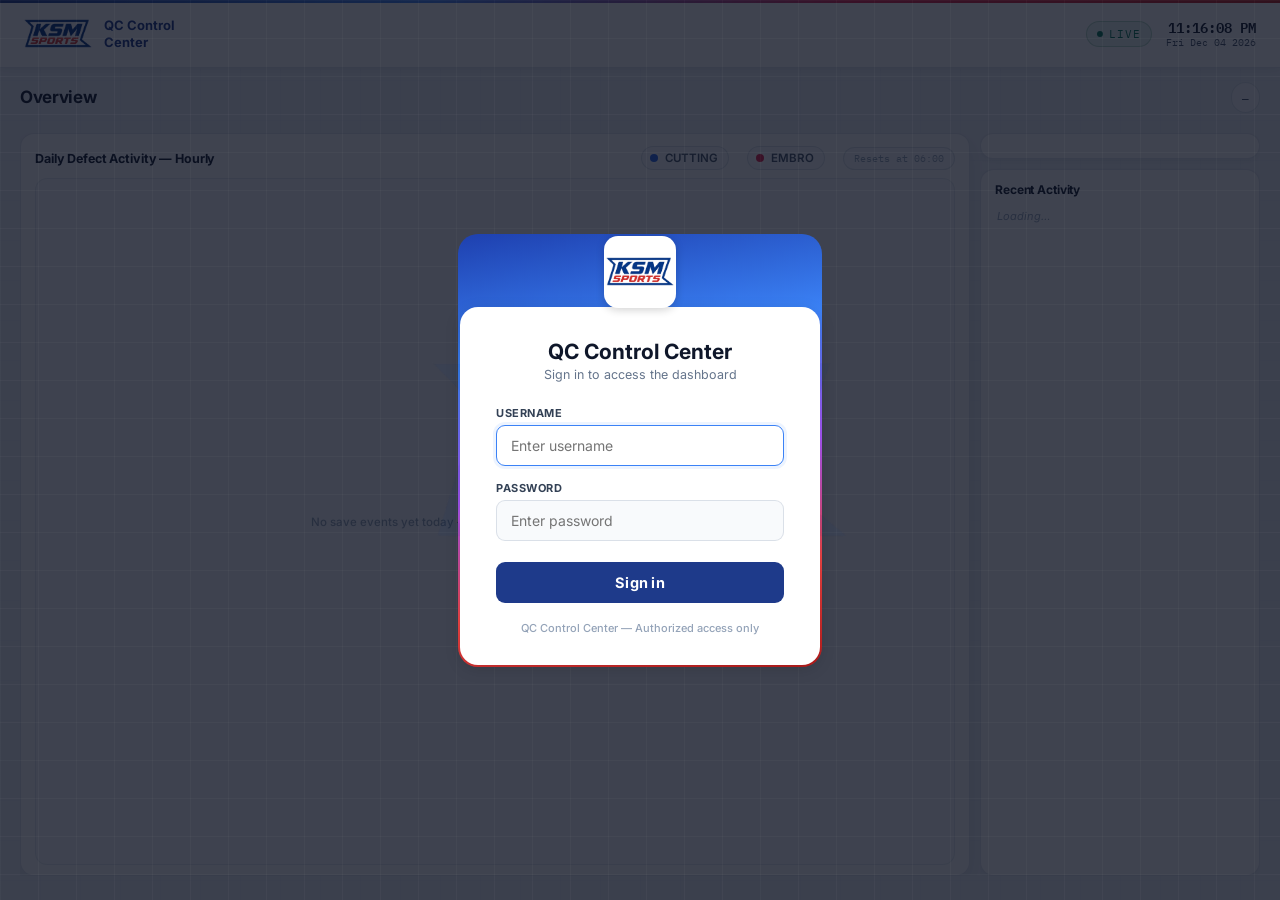
<file: LAB- flat ui/index.html>
<!DOCTYPE html>
<html lang="en">
<head>
<meta charset="UTF-8">
<meta name="viewport" content="width=device-width, initial-scale=1.0">
<meta http-equiv="Cache-Control" content="no-cache, no-store, must-revalidate">
<title>QC Control Center</title>

<link rel="preconnect" href="https://fonts.googleapis.com">
<link rel="preconnect" href="https://fonts.gstatic.com" crossorigin>
<link href="https://fonts.googleapis.com/css2?family=Inter:wght@400;500;600;700&family=IBM+Plex+Mono:wght@400;500;600&display=swap" rel="stylesheet">

<!--
  PERF: styles.css is loaded in <head> (render-blocking is correct for CSS;
  it prevents a flash of unstyled content).  Previously the 1000-line <style>
  block was inline — now it's a separate file the browser can cache across
  page loads so the style engine only parses it once.
-->
<link rel="stylesheet" href="styles.css">

<!--
  Auth-gate: runs inline and synchronously to add 'auth-required' before first
  paint — this prevents showing the dashboard to unauthenticated users even for
  a single frame.  Kept inline intentionally (must run before CSS applies).
-->
<script>
(function(){
    try {
        var raw = localStorage.getItem('qc_control_session');
        if(!raw){ document.documentElement.classList.add('auth-required'); return; }
        var session = JSON.parse(raw);
        if(!session || !session.username) document.documentElement.classList.add('auth-required');
    } catch(e){
        document.documentElement.classList.add('auth-required');
    }
})();
</script>

</head>
<body>

<!-- Static decorative watermark (no JS needed) -->
<div class="bg-watermark" aria-hidden="true"></div>

<div class="app">

    <!-- ─── TOP NAV ───────────────────────────────────────────────── -->
    <div class="topnav">
        <div class="brand">
            <img src="logo.png" class="logo-img" alt="Logo"
                 onerror="this.style.display='none';this.nextElementSibling.style.display='flex';">
            <div style="display:none;width:68px;height:68px;background:var(--blue-soft);border:1px solid var(--blue-border);border-radius:8px;align-items:center;justify-content:center;">
                <svg width="18" height="18" viewBox="0 0 24 24" fill="none">
                    <circle cx="12" cy="12" r="9" stroke="#1e40af" stroke-width="1.8"/>
                    <path d="M8 12l3 3 5-5" stroke="#1e40af" stroke-width="2" stroke-linecap="round" stroke-linejoin="round"/>
                </svg>
            </div>
            <div class="brand-text">QC Control<br>Center</div>
        </div>

        <!-- Tabs rendered by JS -->
        <div class="nav-tabs" id="navTabs"></div>

        <div class="status-cluster">
            <div class="live-pill"><span class="live-dot"></span>LIVE</div>
            <div class="clock-box">
                <div id="clock">00:00:00</div>
                <div id="date">Loading…</div>
            </div>
            <div class="user-menu-wrap" id="userMenuWrap">
                <button class="user-menu-btn" id="userMenuBtn" type="button" aria-haspopup="true" aria-expanded="false">
                    <svg class="cog-icon" width="15" height="15" viewBox="0 0 24 24" fill="none" aria-hidden="true">
                        <circle cx="12" cy="12" r="3" stroke="currentColor" stroke-width="2"/>
                        <path d="M12 2v2M12 20v2M4.93 4.93l1.41 1.41M17.66 17.66l1.41 1.41M2 12h2M20 12h2M4.93 19.07l1.41-1.41M17.66 6.34l1.41-1.41" stroke="currentColor" stroke-width="2" stroke-linecap="round"/>
                    </svg>
                    <span id="userMenuLabel">User</span>
                    <span class="user-menu-caret">▾</span>
                </button>
                <div class="user-menu-dropdown" id="userMenuDropdown">
                    <button class="user-menu-item" type="button" onclick="openLogsModal()">Logs</button>
                    <button class="user-menu-item danger" type="button" onclick="logout()">Logout</button>
                </div>
            </div>
        </div>
    </div>

    <!-- ─── VIEW CONTAINER ────────────────────────────────────────── -->
    <div class="view-container">

        <div class="error-banner" id="errorBanner" style="display:none;"></div>

        <!-- OVERVIEW ──────────────────────────────────────────────── -->
        <div class="view active" id="view-overview">
            <div class="overview-header">
                <div>
                    <h1>Overview</h1>
                    <p>Live snapshot across all departments — counts refresh every second.</p>
                </div>
                <div class="overview-shift" id="overviewShift">—</div>
            </div>

            <div class="overview-body">
                <!-- KPI tiles — built & patched by JS -->
                <div class="overview-kpi-row" id="overviewKpiRow"></div>

                <div class="overview-split">
                    <!-- Activity chart -->
                    <div class="chart-panel" id="chartPanel">
                        <div class="chart-panel-header">
                            <span class="chart-panel-title">Daily Defect Activity — Hourly</span>
                            <div class="chart-legend">
                                <div class="legend-item">
                                    <div class="legend-dot" style="background:#2563eb;"></div>
                                    CUTTING
                                </div>
                                <div class="legend-item">
                                    <div class="legend-dot" style="background:#e11d48;"></div>
                                    EMBRO
                                </div>
                                <span class="chart-meta" id="chartResetLabel">Resets at 06:00</span>
                            </div>
                        </div>
                        <div class="chart-canvas-wrap" id="chartWrap">
                            <div class="chart-empty" id="chartEmpty">No save events yet today — data will appear after the first update.</div>
                            <canvas id="activityChart" style="display:none;"></canvas>
                        </div>
                    </div>

                    <!-- Side panel: compare + recent activity -->
                    <div class="insights-stack">
                        <div class="compare-panel" id="deptComparePanel"></div>
                        <div class="recent-panel">
                            <div class="panel-title">Recent Activity</div>
                            <div class="recent-list" id="recentActivityList">
                                <div class="recent-empty">Loading…</div>
                            </div>
                        </div>
                    </div>
                </div>

                <!-- Department cards — built & patched by JS -->
                <div class="dept-grid" id="deptGrid"></div>
            </div>
        </div>

        <!-- DETAIL ────────────────────────────────────────────────── -->
        <div class="view" id="view-detail">
            <div class="detail-header">
                <div class="detail-back-row">
                    <button class="btn-ghost-sm" onclick="location.hash='#/'">&larr; Overview</button>
                </div>
                <div style="display:flex;gap:8px;align-items:center;">
                    <button class="action-btn btn-reset" id="detailResetBtn">↺ Reset</button>
                    <button class="action-btn btn-excel" id="detailExportBtn">↓ Export Excel</button>
                    <button class="action-btn btn-update" style="flex:none;" id="detailUpdateBtn">Update</button>
                </div>
            </div>

            <div class="detail-stats">
                <div class="stat-chip">Employees&nbsp;<b id="detailEmpCount">0</b></div>
                <div class="stat-chip">Defects logged&nbsp;<b id="detailDefectCount">0</b></div>
                <div class="stat-chip">Most frequent&nbsp;<b id="detailTopCat">—</b></div>
            </div>

            <div class="table-wrapper">
                <div class="table-header">
                    <div class="table-title-group">
                        <span class="dept-code" id="detailCode"></span>
                        <span class="table-title" id="detailTableTitle">Inspection log</span>
                    </div>
                    <div class="live-monitor">Live total: <span class="live-number" id="detailLiveTotal">0</span></div>
                </div>
                <div class="table-scroll" id="detailTableScroll">
                    <div id="detailTableContainer"></div>
                </div>
            </div>
        </div>

    </div>
</div>

<!-- ─── LOGIN OVERLAY ──────────────────────────────────────────────── -->
<div id="loginOverlay">
    <div class="login-glow">

        <div class="login-logo-above">
            <img src="logo.png" alt="Logo"
                 onerror="this.style.display='none';this.nextElementSibling.style.display='flex';">
            <div class="logo-fallback-above" style="display:none;">
                <svg width="32" height="32" viewBox="0 0 24 24" fill="none">
                    <circle cx="12" cy="12" r="9" stroke="rgba(255,255,255,0.80)" stroke-width="1.8"/>
                    <path d="M8 12l3 3 5-5" stroke="rgba(255,255,255,0.80)" stroke-width="2" stroke-linecap="round" stroke-linejoin="round"/>
                </svg>
            </div>
        </div>

        <div class="login-box">
            <div class="login-title">QC Control Center</div>
            <div class="login-subtitle">Sign in to access the dashboard</div>

            <div class="login-error" id="loginError">Incorrect username or password.</div>

            <div class="login-field">
                <label class="login-label" for="loginUser">Username</label>
                <input class="login-input" type="text" id="loginUser"
                       placeholder="Enter username" autocomplete="username" spellcheck="false">
            </div>

            <div class="login-field">
                <label class="login-label" for="loginPass">Password</label>
                <input class="login-input" type="password" id="loginPass"
                       placeholder="Enter password" autocomplete="current-password">
            </div>

            <button class="login-btn" id="loginBtn" onclick="doLogin()">Sign in</button>

            <div class="login-footer">QC Control Center &mdash; Authorized access only</div>
        </div>
    </div>
</div>

<!-- ─── LOGS MODAL ──────────────────────────────────────────────────── -->
<div class="modal" id="logsModal">
    <div class="modal-content logs-modal-content">
        <div class="modal-header">
            <div>
                <div class="modal-eyebrow">Audit trail</div>
                <h2>Activity Logs</h2>
            </div>
            <button class="close-btn" onclick="closeLogsModal()" aria-label="Close">×</button>
        </div>
        <div id="logsBody" class="logs-body">
            <div class="logs-empty">Loading logs…</div>
        </div>
    </div>
</div>

<!-- ─── EDIT CONSOLE MODAL ──────────────────────────────────────────── -->
<div class="modal" id="editModal">
    <div class="modal-content">
        <div class="modal-header">
            <div>
                <div class="modal-eyebrow">Edit console</div>
                <h2 id="consoleDeptName">Department</h2>
            </div>
            <button class="close-btn" onclick="closeModal()" aria-label="Close">×</button>
        </div>
        <div id="consoleBody"></div>
        <div class="modal-actions">
            <button class="action-btn btn-add-emp" onclick="addEmployeeRow()">+ Add Employee</button>
            <div style="flex:1;"></div>
            <button class="action-btn btn-cancel" onclick="closeModal()">Cancel</button>
            <button class="action-btn btn-save" onclick="saveConsole()">Save changes</button>
        </div>
    </div>
</div>

<!--
  PERF: dashboard.js loaded as defer at the bottom of <body>.
  - defer: parsed in parallel with HTML, executed after DOM is ready.
  - Placed after all HTML so cacheRefs() finds every element immediately.
  - Previously the 1100-line <script> was inline inside <body>; the browser
    had to parse and compile it synchronously during first render.
    As a separate file it's cached across reloads and the parse happens
    off the main thread.
-->
<script src="dashboard.js" defer></script>

</body>
</html>
</file>
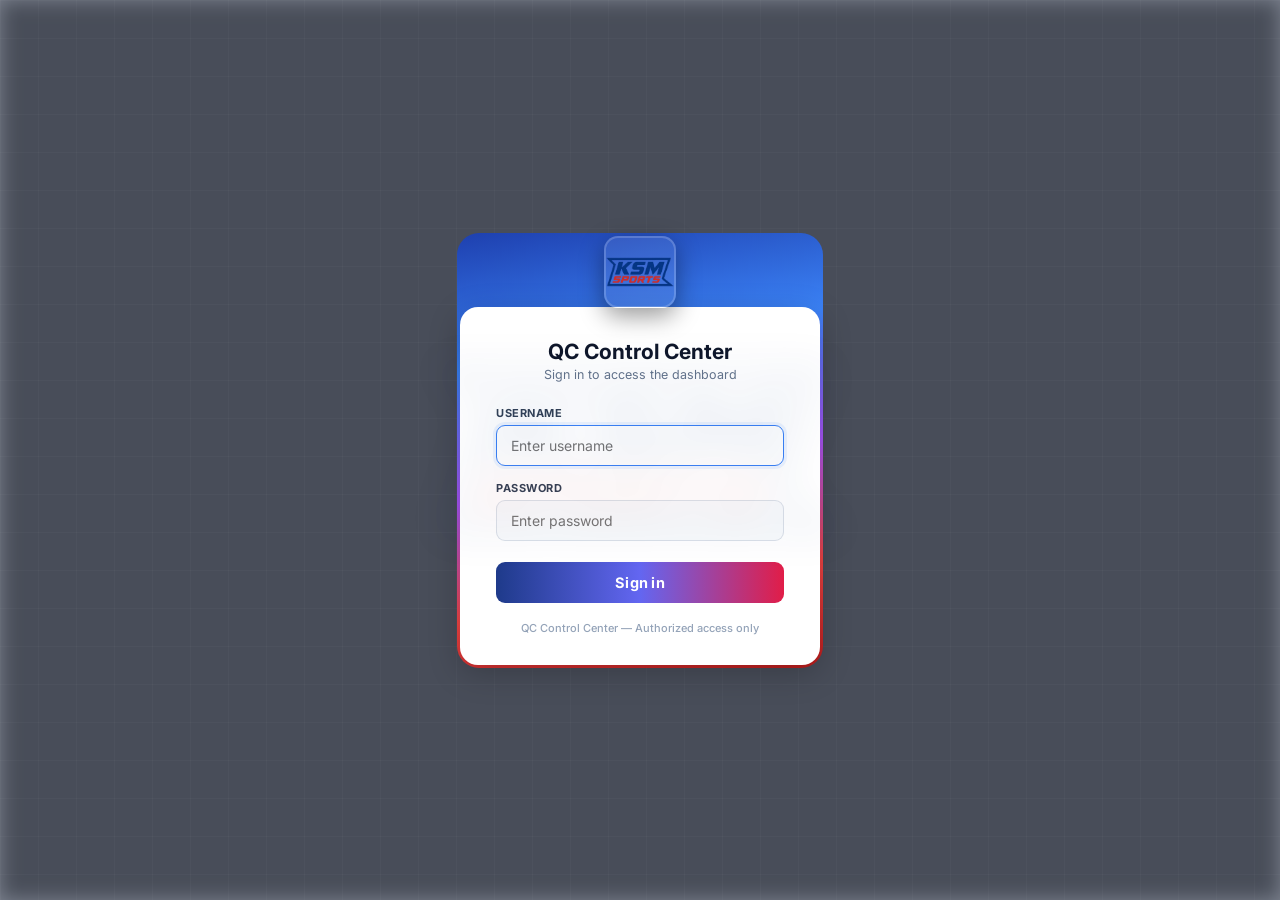
<file: LAB- flat ui/admin_dashboard.html>
<!DOCTYPE html>
<html lang="en">
<head>
<meta charset="UTF-8">
<meta name="viewport" content="width=device-width, initial-scale=1.0">
<meta http-equiv="Cache-Control" content="no-cache, no-store, must-revalidate">
<title>QC Control Center</title>

<link rel="preconnect" href="https://fonts.googleapis.com">
<link rel="preconnect" href="https://fonts.gstatic.com" crossorigin>
<link href="https://fonts.googleapis.com/css2?family=Inter:wght@400;500;600;700&family=IBM+Plex+Mono:wght@400;500;600&display=swap" rel="stylesheet">

<script>
(function(){
    try {
        var raw = localStorage.getItem('qc_control_session');
        if(!raw){ document.documentElement.classList.add('auth-required'); return; }
        var session = JSON.parse(raw);
        if(!session || !session.username) document.documentElement.classList.add('auth-required');
    } catch(e){
        document.documentElement.classList.add('auth-required');
    }
})();
</script>

<style>

:root{
    --blue:#1e3a8a;
    --blue-mid:#3b82f6;
    --blue-soft:rgba(59,130,246,0.09);
    --blue-border:rgba(59,130,246,0.20);
    --red:#b91c1c;
    --red-mid:#e11d48;
    --red-soft:rgba(225,29,72,0.09);
    --red-border:rgba(225,29,72,0.20);
    --green:#047857;
    --green-soft:rgba(4,120,87,0.09);
    --amber:#b45309;
    --bg:#eef2f7;
    --surface:rgba(255,255,255,0.92);
    --surface-solid:#ffffff;
    --surface-2:#f8fafc;
    --border:rgba(148,163,184,0.30);
    --text:#0f172a;
    --text-muted:#64748b;
    --shadow-sm:0 1px 2px rgba(15,23,42,0.04), 0 2px 8px rgba(15,23,42,0.03);
    --shadow-md:0 4px 24px rgba(15,23,42,0.07);
    --radius:12px;
    --body:'Inter',sans-serif;
    --mono:'IBM Plex Mono',monospace;
}

*{ margin:0; padding:0; box-sizing:border-box; }
html, body{ height:100%; overflow:hidden; }

body{
    font-family:var(--body);
    background:var(--bg);
    color:var(--text);
    position:relative;
}

.bg-watermark{
    position:fixed;
    inset:-12%;
    background:url('logo.png') center 38% / min(480px, 52vw) no-repeat;
    /* PERF: blur(80px) creates an enormous offscreen texture that the GPU must
       repaint any time the document repaints.  blur(16px) achieves the same
       "vague watermark" feel at a fraction of the GPU cost.  Reduced opacity
       compensates so it doesn't look sharper than before. */
    filter:blur(16px);
    opacity:0.045;
    pointer-events:none;
    z-index:0;
    /* Own compositor tile — never causes repaints elsewhere */
    will-change:transform;
}

body::after{
    content:'';
    position:fixed;
    inset:0;
    background-image:
        linear-gradient(rgba(30,64,175,0.022) 1px, transparent 1px),
        linear-gradient(90deg, rgba(30,64,175,0.022) 1px, transparent 1px);
    background-size:40px 40px;
    pointer-events:none;
    z-index:0;
}

body::before{
    content:'';
    position:fixed;
    top:0; left:0; right:0;
    height:3px;
    background:linear-gradient(90deg, var(--blue), var(--blue-mid), var(--red-mid), var(--red));
    z-index:200;
}

/* ── When logged out: freeze everything except the login card ── */
html.auth-required .app,
html.auth-required .bg-watermark,
html.auth-required body::before,
html.auth-required body::after {
    display: none !important;
}


button{ font-family:var(--body); }

.app{ display:flex; flex-direction:column; height:100vh; position:relative; z-index:1; contain:layout style; }

/* NAV */
.topnav{
    flex:0 0 auto;
    height:68px;
    border-bottom:1px solid var(--border);
    /* PERF: Replaced backdrop-filter:blur(12px) saturate(1.2) with solid-ish tint.
       backdrop-filter forces a compositor layer for the entire nav; on mid-range
       GPUs this was causing a multi-ms repaint on every scroll/hover event.
       The solid colour at 0.97 opacity looks nearly identical. */
    background:rgba(255,255,255,0.97);
    display:flex;
    align-items:center;
    justify-content:space-between;
    padding:0 24px;
    gap:18px;
    box-shadow:var(--shadow-sm);
    /* Contain layout so stacking-context changes don't reflow the whole page */
    contain:layout style;
}

.brand{ display:flex; align-items:center; gap:12px; flex-shrink:0; }

.logo-img{ width:68px; height:68px; object-fit:contain; border-radius:6px; }

.brand-text{ font-size:13px; font-weight:700; white-space:nowrap; color:var(--blue); line-height:1.25; }

.nav-tabs{ display:flex; gap:4px; overflow-x:auto; flex:1; }

.nav-tab{
    background:none; border:none; padding:8px 14px;
    font-weight:600; font-size:13px; color:#334155;
    cursor:pointer; border-radius:8px;
    /* PERF: was transition:background 0.16s, color 0.16s, box-shadow 0.16s.
       Explicit list is fine here — just spell it out so the browser
       doesn't need to scan all properties. */
    transition:background-color 0.16s ease, color 0.16s ease;
    white-space:nowrap; border:1px solid transparent;
}
.nav-tab:hover{ background:var(--blue-soft); color:var(--blue); }
.nav-tab.active{
    background:var(--surface-solid); color:var(--blue);
    border-color:var(--blue-border);
    box-shadow:0 1px 4px rgba(59,130,246,0.10);
}

.status-cluster{ display:flex; align-items:center; gap:14px; flex-shrink:0; }

.live-pill{
    display:flex; align-items:center; gap:6px;
    font-family:var(--mono); font-size:10.5px; letter-spacing:1px;
    color:var(--green); background:var(--green-soft);
    border:1px solid rgba(21,128,61,0.25); padding:5px 10px; border-radius:20px;
}

.live-dot{
    width:6px; height:6px; border-radius:50%; background:var(--green);
    animation:pulse 2s infinite;
}

@keyframes pulse{
    0%{ box-shadow:0 0 0 0 rgba(21,128,61,0.45); }
    70%{ box-shadow:0 0 0 6px rgba(21,128,61,0); }
    100%{ box-shadow:0 0 0 0 rgba(21,128,61,0); }
}

#clock{ font-family:var(--mono); font-size:13.5px; font-weight:600; color:var(--text); }
#date{ color:#475569; font-size:10px; font-family:var(--mono); }
.clock-box{ text-align:right; line-height:1.35; }

/* VIEWS */
.view-container{
    flex:1 1 auto; min-height:0; padding:14px 20px;
    display:flex; flex-direction:column;
    overflow:hidden;
}

#view-overview{
    flex:1 1 auto; min-height:0; overflow:hidden; gap:10px;
}

.view{ display:none; flex-direction:column; min-height:0; flex:1; gap:14px; }
.view.active{ display:flex; }

.error-banner{
    background:var(--red-soft); border:1px solid var(--red-border);
    color:var(--red); padding:13px 16px; border-radius:10px; font-size:13px;
    flex:0 0 auto;
}

/* OVERVIEW */
.overview-header{ flex:0 0 auto; display:flex; align-items:center; justify-content:space-between; gap:12px; }
.overview-header h1{ font-size:17px; font-weight:700; letter-spacing:-0.02em; line-height:1.2; }
.overview-header p{ display:none; }
.overview-shift{
    font-family:var(--mono); font-size:10.5px; font-weight:600;
    color:#475569; background:var(--surface-2);
    border:1px solid var(--border); padding:5px 10px; border-radius:999px;
    white-space:nowrap;
}

.overview-body{
    flex:1 1 auto; min-height:0; overflow:hidden;
    display:grid;
    grid-template-rows:auto minmax(0, 1fr) auto;
    gap:10px;
}

.overview-kpi-row{
    display:grid; grid-template-columns:repeat(4, minmax(0, 1fr));
    gap:10px; flex:0 0 auto;
}
.kpi-tile{
    /* PERF: Removed backdrop-filter:blur(8px).  These small tiles cover a tiny
       area but blur(8px) forces the browser to sample an 8-px ring outside each
       tile's bounds on every paint.  With 4 tiles polling every second, the
       compositor was doing 4 extra texture samples per frame.
       background at 0.97 opacity is indistinguishable on the light --bg colour. */
    background:rgba(255,255,255,0.97);
    border:1px solid var(--border);
    border-radius:12px; padding:10px 12px;
    box-shadow:var(--shadow-sm);
    /* Isolate paint — number changes don't repaint siblings */
    contain:layout paint style;
}
.kpi-label{
    font-size:9px; text-transform:uppercase; letter-spacing:0.5px;
    color:var(--text-muted); font-weight:700; margin-bottom:4px;
}
.kpi-value{
    font-size:20px; font-weight:800; line-height:1;
    font-variant-numeric:tabular-nums; color:#0f172a;
}
.kpi-sub{
    margin-top:4px; font-size:10px; color:#64748b; font-weight:500;
    white-space:nowrap; overflow:hidden; text-overflow:ellipsis;
}

.overview-split{
    display:grid; grid-template-columns:minmax(0, 1fr) 280px;
    gap:10px; align-items:stretch; min-height:0; overflow:hidden;
}

.insights-stack{
    display:flex; flex-direction:column; gap:10px;
    min-height:0; overflow:hidden; height:100%;
}

.compare-panel, .recent-panel{
    /* PERF: Removed backdrop-filter:blur(8px) — same rationale as kpi-tile. */
    background:rgba(255,255,255,0.97); border:1px solid var(--border);
    border-radius:14px; padding:12px 14px;
    box-shadow:var(--shadow-sm);
}
.compare-panel{ flex:0 0 auto; }
.recent-panel{ flex:1 1 auto; min-height:0; display:flex; flex-direction:column; overflow:hidden; }
.panel-title{
    font-size:12px; font-weight:700; color:#0f172a; margin-bottom:8px;
    letter-spacing:-0.01em;
}

.compare-row{ margin-bottom:10px; }
.compare-row:last-child{ margin-bottom:0; }
.compare-head{
    display:flex; justify-content:space-between; align-items:center;
    margin-bottom:5px; font-size:11px; font-weight:600;
}
.compare-name{ display:flex; align-items:center; gap:7px; color:#334155; }
.compare-dot{ width:8px; height:8px; border-radius:50%; flex-shrink:0; }
.compare-val{ font-family:var(--mono); font-weight:700; color:#0f172a; font-size:11px; }
.compare-bar{
    height:7px; background:#e2e8f0; border-radius:999px; overflow:hidden;
}
.compare-fill{
    height:100%; border-radius:999px; transition:width 0.35s ease;
}
.compare-foot{
    margin-top:8px; padding-top:8px;
    border-top:1px solid rgba(148,163,184,0.22);
    font-size:10.5px; color:#64748b; line-height:1.4;
}
.compare-foot b{ color:#334155; }

.dept-grid{
    display:grid; grid-template-columns:repeat(2, minmax(0, 1fr));
    gap:10px; align-content:stretch; min-height:0;
}

.dept-card{
    /* PERF: Removed backdrop-filter:blur(8px).  Dept cards update every second;
       blur forces a full compositor re-sample on each update cycle, causing
       visible stutter on cards during live polling.
       box-shadow collapsed from multi-layer to single layer (removes overdraw). */
    background:rgba(255,255,255,0.97); border:1px solid var(--border);
    border-radius:12px; padding:12px 14px;
    display:flex; flex-direction:column; gap:8px;
    /* PERF: Animate only opacity+transform — NOT box-shadow or border-color.
       Shadow/border changes trigger full repaint; transform/opacity are GPU-only. */
    transition:transform 0.18s ease, opacity 0.18s ease;
    box-shadow:0 2px 8px rgba(15,23,42,0.07);
    position:relative; overflow:hidden;
    min-height:0;
    /* PERF: contain:layout — card repaints stay isolated from the rest of the grid */
    contain:layout paint style;
}
.dept-card:hover{
    /* PERF: only transform — no box-shadow change → no repaint, only compositing */
    transform:translateY(-1px);
    border-color:var(--blue-border);
}
.dept-card::before{
    content:''; position:absolute; left:0; top:0; bottom:0; width:4px;
    background:var(--dept-accent, var(--blue-mid));
    border-radius:12px 0 0 12px;
}
.dept-card.dept-cutting{ --dept-accent:#2563eb; }
.dept-card.dept-embro{ --dept-accent:#e11d48; }

.dept-card-top{ display:flex; align-items:center; justify-content:space-between; gap:8px; }
.dept-card-top-left{ display:flex; align-items:center; gap:8px; }

.dept-status{
    font-size:10px; font-weight:700; text-transform:uppercase;
    letter-spacing:0.45px; padding:4px 9px; border-radius:999px;
    border:1px solid transparent; white-space:nowrap;
}
.dept-status.ok{ background:var(--green-soft); color:var(--green); border-color:rgba(4,120,87,0.2); }
.dept-status.watch{ background:rgba(217,119,6,0.10); color:#b45309; border-color:rgba(217,119,6,0.22); }
.dept-status.alert{ background:var(--red-soft); color:var(--red); border-color:var(--red-border); }

.dept-code{
    font-family:var(--mono); font-size:10.5px; color:var(--blue);
    background:var(--blue-soft); padding:3px 7px; border-radius:5px; font-weight:600;
}

.dept-card-name{ font-size:14px; font-weight:700; }
.dept-card-metrics{ display:grid; grid-template-columns:repeat(3, 1fr); gap:8px; }
.metric{ display:flex; flex-direction:column; }
.metric-value{ font-size:18px; font-weight:700; line-height:1; font-variant-numeric:tabular-nums; }
.metric-label{ font-size:9px; text-transform:uppercase; letter-spacing:0.5px; color:#64748b; margin-top:3px; font-weight:600; }

.dept-card-actions{ display:flex; gap:8px; }
.dept-card-actions .action-btn{ padding:7px 12px; font-size:12px; }

.dept-card-footer{
    margin-top:auto;
    padding-top:6px;
    border-top:1px solid rgba(148,163,184,0.18);
    font-size:10px;
    color:#94a3b8;
    font-weight:500;
}
.dept-card-footer b{
    color:#64748b;
    font-weight:600;
}

.dept-card-insights{
    display:grid; grid-template-columns:1fr 1fr; gap:6px 10px;
    padding:8px 10px; background:var(--surface-2);
    border:1px solid rgba(148,163,184,0.20); border-radius:8px;
}
.insight-item{ font-size:10px; color:#64748b; line-height:1.3; }
.insight-item b{ display:block; color:#0f172a; font-size:11px; font-weight:700; margin-top:1px; }

.recent-list{ display:flex; flex-direction:column; gap:6px; flex:1; min-height:0; overflow:hidden; }
.recent-item{
    padding:7px 8px; border-radius:8px;
    background:var(--surface-2); border:1px solid rgba(148,163,184,0.18);
    font-size:10.5px; line-height:1.35;
}
.recent-item-time{ font-family:var(--mono); font-size:9px; color:#94a3b8; margin-bottom:2px; }
.recent-item-text{ color:#334155; }
.recent-item-text b{ color:#1e3a8a; font-weight:700; }
.recent-empty{ font-size:11px; color:#94a3b8; font-style:italic; padding:4px 2px; }

/* CHART PANEL — overview fit */
#view-overview .chart-panel{
    flex:1 1 auto; min-height:0; height:100%;
    display:flex; flex-direction:column;
    padding:12px 14px 10px;
    border-radius:14px;
}
#view-overview .chart-panel-header{ margin-bottom:8px; }
#view-overview .chart-panel-title{ font-size:12.5px; }
#view-overview .chart-canvas-wrap{
    flex:1 1 auto; min-height:0; height:auto !important;
    max-height:none;
}
#view-overview .chart-empty{
    height:100%; min-height:72px; font-size:11.5px;
}

@media(max-width:1100px){
    .overview-kpi-row{ grid-template-columns:repeat(2, minmax(0, 1fr)); }
    .overview-split{ grid-template-columns:1fr; }
}
@media(max-width:720px){
    .dept-grid{ grid-template-columns:1fr; }
    .overview-kpi-row{ grid-template-columns:1fr 1fr; }
    .dept-card-metrics{ grid-template-columns:repeat(3, 1fr); }
    .detail-header{ gap:8px; }
    .detail-header-left{ gap:6px; }
    .detail-header-right{ gap:6px; }
    .table-title{ display:none; }
    .live-monitor{ padding:5px 8px; font-size:10.5px; }
    .action-btn{ padding:7px 10px; font-size:11.5px; }
}

/* BUTTONS */
.action-btn{
    border:none; padding:8px 14px; border-radius:8px;
    font-weight:600; font-size:12.5px; cursor:pointer;
    /* PERF: was transition:background 0.14s, transform 0.12s, box-shadow 0.14s.
       box-shadow transitions force repaints; replaced with opacity which is
       GPU-only and cheaper, while keeping the transform for the press feedback. */
    transition:opacity 0.14s ease, transform 0.12s ease;
}
.action-btn:active{ transform:scale(0.98); }
.btn-view{ background:var(--blue-soft); color:var(--blue); border:1px solid var(--blue-border); flex:1; }
.btn-view:hover{ background:rgba(59,130,246,0.16); }
.btn-update{ background:linear-gradient(180deg, #2563eb, #1e40af); color:#fff; flex:1; box-shadow:0 2px 8px rgba(37,99,235,0.25); }
.btn-update:hover{ opacity:0.88; }
.btn-add-emp{ background:var(--blue-soft); color:var(--blue); border:1px solid var(--blue-border); font-weight:700; }
.btn-add-emp:hover{ background:rgba(59,130,246,0.18); }
.btn-cancel{ background:none; color:#1e293b; border:1px solid var(--border); font-weight:600; }
.btn-cancel:hover{ border-color:#94a3b8; color:var(--text); }
.btn-save{ background:var(--blue); color:#fff; }
.btn-save:hover{ opacity:0.88; }
.btn-ghost-sm{ background:none; border:none; color:#1e293b; font-size:12.5px; font-weight:700; cursor:pointer; padding:4px 0; }
.btn-ghost-sm:hover{ color:var(--blue); }

/* ═══════════════════════════════════════════════════════════════
   DETAIL VIEW — flat, production-grade redesign
   
   Root causes of the old scroll-alignment glitch:
   1. th-inner spans had their own border + border-radius, so the
      "header cell" and the actual <th> boundary didn't match — 
      subpixel gap appeared when the scroll container moved.
   2. border-collapse:separate with border-spacing:0 caused double-
      borders that jittered when sticky cells composited separately.
   3. padding on .table-scroll meant sticky left:0 was offset from
      the visual edge.
   4. background:transparent on sticky th let content bleed through.

   Fixes applied:
   - border-collapse:collapse (single pixel borders, no gap)
   - NO wrapper span inside th — header style goes directly on th
   - NO padding on .table-scroll — table sits flush to container
   - Solid opaque backgrounds on ALL sticky elements
   - table-layout:fixed for even column distribution
   - No transitions on table cells (remove all cell repaints)
   ═══════════════════════════════════════════════════════════════ */

/* DETAIL */
.detail-header{
    flex:0 0 auto;
    display:flex; align-items:center; justify-content:space-between;
    flex-wrap:nowrap;
    gap:14px;
    padding-bottom:0;
}
.detail-header-left{
    display:flex; align-items:center; gap:10px;
    min-width:0;
    overflow:hidden;
}
.detail-divider{
    width:1px; height:18px; flex:0 0 auto;
    background:#e2e8f0;
}
.detail-back-row{ display:flex; align-items:center; gap:8px; }
.detail-back-row .btn-ghost-sm,
.detail-header-left .btn-ghost-sm{
    display:flex; align-items:center; gap:6px;
    padding:7px 14px; border-radius:6px;
    background:#fff; border:1px solid #d1d5db;
    font-size:12.5px; font-weight:600; color:#374151;
    flex:0 0 auto; white-space:nowrap;
    transition:border-color 0.12s ease, color 0.12s ease;
}
.detail-back-row .btn-ghost-sm:hover,
.detail-header-left .btn-ghost-sm:hover{
    border-color:#3b82f6; color:#1e3a8a;
}
.detail-header-right{
    display:flex; align-items:center; gap:8px;
    flex:0 0 auto;
}
.detail-stats{ display:none; }

/* ── Table wrapper: clean white card, no blur, no decorative shadow ── */
.table-wrapper{
    background:#fff;
    border:1px solid #e2e8f0;
    border-radius:10px;
    overflow:hidden;
    flex:1 1 auto; min-height:0;
    display:flex; flex-direction:column;
}

/* ── Title/live-total now live inside .detail-header-left/-right above;
   the standalone table toolbar row was removed to free up vertical
   space for the table itself. ── */
.table-title-group{ display:flex; align-items:center; gap:10px; }
.table-title{ font-size:13px; font-weight:700; color:#0f172a; white-space:nowrap; overflow:hidden; text-overflow:ellipsis; }

.live-monitor{
    display:flex; align-items:center; gap:6px;
    background:#f1f5f9; padding:5px 12px;
    border-radius:6px; border:1px solid #e2e8f0;
    font-size:11.5px; color:#475569; font-weight:600;
    flex:0 0 auto; white-space:nowrap;
}
.live-number{
    font-family:var(--mono); font-size:14px; font-weight:700; color:#2563eb;
    font-variant-numeric:tabular-nums;
}

/* ── Scroll pane: NO padding so sticky left:0 is flush ── */
.table-scroll{
    overflow:auto;
    flex:1 1 auto; min-height:0;
    /* No padding — padding breaks sticky column alignment */
}

/* ════════════════════════════════════════════════════════
   DATA TABLE — production-safe sticky layout
   
   Key rules:
   • border-collapse:collapse  → single shared borders, no gap
   • table-layout:auto         → columns size to content
   • Sticky th/td get explicit solid background (no transparent)
   • No inner wrapper spans on th — style the th directly
   • No transitions on cells — causes compositor layer conflicts
     with sticky positioning during scroll
   ════════════════════════════════════════════════════════ */
.data-table{
    width:100%;
    border-collapse:collapse;
    border-spacing:0;
    table-layout:auto;
}

/* ── Column headers ── */
.data-table thead th{
    position:sticky;
    top:0;
    z-index:10;
    padding:0;
    text-align:center;
    white-space:nowrap;
    font-size:10px;
    font-weight:700;
    text-transform:uppercase;
    letter-spacing:0.5px;
    vertical-align:middle;
    /* Solid background — REQUIRED for sticky to not bleed through */
    background:#f1f5f9;
    color:#374151;
    border-bottom:2px solid #cbd5e1;
    border-right:1px solid #e2e8f0;
    /* No box-shadow, no border-radius, no inner span */
}

/* Employee column header — sticky on both axes */
.data-table thead th.col-employee{
    text-align:left;
    position:sticky;
    top:0; left:0;
    z-index:20; /* highest: corner of thead */
    min-width:170px;
    max-width:200px;
    background:#e8edf4;
    color:#0f172a;
    border-right:2px solid #cbd5e1;
    padding:11px 14px;
}

/* Category column headers — coloured per dept */
.data-table thead th.cat-header{
    padding:11px 8px;
    min-width:72px;
}

/* Total column header */
.data-table thead th.col-total{
    background:#e0e7ff;
    color:#312e81;
    border-left:2px solid #c7d2fe;
    padding:11px 12px;
}

/* ── Body cells ── */
.data-table tbody td{
    padding:10px 12px;
    text-align:center;
    font-family:var(--mono);
    font-size:14px;
    font-weight:600;
    color:#0f172a;
    border-bottom:1px solid #e2e8f0;
    border-right:1px solid #e2e8f0;
    /* NO transition — transitions on sticky cells cause scroll jank */
}

/* Stripe rows */
.data-table tbody tr.row-odd  td{ background:#ffffff; }
.data-table tbody tr.row-even td{ background:#f8fafc; }

/* Employee name cell — sticky left */
.data-table tbody td.col-employee{
    text-align:left;
    font-family:var(--body);
    font-weight:600;
    font-size:13.5px;
    color:#0f172a;
    position:sticky; left:0;
    z-index:5;
    border-right:2px solid #cbd5e1;
    min-width:170px;
    max-width:200px;
    padding:10px 14px;
    /* Stripe backgrounds for sticky column — MUST match row stripe exactly */
}
.data-table tbody tr.row-odd  td.col-employee{ background:#ffffff; }
.data-table tbody tr.row-even td.col-employee{ background:#f0f4f8; }

/* Cell value states */
.data-table tbody td.cell-zero{
    color:#94a3b8;
    font-weight:400;
}
.data-table tbody td.cell-high{
    background:#fef9c3 !important;
    color:#854d0e;
    font-weight:700;
}

/* Row total */
.data-table tbody td.col-total{
    font-weight:800;
    font-size:14px;
    color:#312e81;
    background:#eef2ff !important;
    border-left:2px solid #c7d2fe;
}

/* Hover effect removed — it forced a background repaint on the sticky
   col-employee/col-total cells on every mousemove, which is what caused
   the lag/slowness on the CUTTING and EMBRO tables. */

/* ── Footer totals row ── */
.data-table tfoot td{
    position:sticky; bottom:0; z-index:10;
    padding:11px 12px;
    text-align:center;
    font-family:var(--mono);
    font-size:14px;
    font-weight:800;
    color:#0f172a;
    background:#e2e8f0;
    border-top:2px solid #94a3b8;
    border-right:1px solid #cbd5e1;
}
.data-table tfoot td:first-child{
    font-family:var(--body);
    text-align:left;
    font-size:11px;
    font-weight:700;
    text-transform:uppercase;
    letter-spacing:0.5px;
    color:#475569;
    position:sticky; left:0;
    z-index:15; /* above other footer cells */
    background:#d1d9e0;
    border-right:2px solid #94a3b8;
    padding:11px 14px;
}
.data-table tfoot td.col-foot-total{
    background:#c7d2fe;
    color:#1e1b4b;
    font-size:15px;
    border-left:2px solid #a5b4fc;
}

.empty-state{
    padding:56px 20px; text-align:center;
    color:#94a3b8; font-size:13px; font-weight:500;
}

/* MODAL */
.modal{
    position:fixed; inset:0;
    /* PERF: Removed fullscreen backdrop-filter:blur(2px).
       Blurring the full viewport (typically 1920×1080+) creates an expensive
       off-screen surface.  The same depth perception is achieved with a darker
       semi-transparent overlay alone, which costs only a flat colour composite. */
    background:rgba(15,23,42,0.55);
    display:none; align-items:center; justify-content:center;
    z-index:999; padding:16px;
}
.modal-content{
    width:96vw; max-width:none; max-height:90vh;
    background:var(--surface-solid); padding:20px 28px;
    border:1px solid var(--border); border-radius:16px;
    display:flex; flex-direction:column; gap:14px;
    box-shadow:0 8px 32px rgba(15,23,42,0.18);
    animation:pop 0.15s ease;
    font-family:var(--body);
}

@keyframes pop{
    from{ transform:scale(0.97); opacity:0; }
    to{ transform:scale(1); opacity:1; }
}

.modal-header{ display:flex; justify-content:space-between; align-items:flex-start; flex:0 0 auto; }
.modal-eyebrow{ font-family:var(--body); font-size:10px; letter-spacing:1px; color:var(--text-muted); text-transform:uppercase; margin-bottom:3px; font-weight:600; }
.modal-header h2{ font-size:17px; font-weight:700; }
.close-btn{ font-size:22px; line-height:1; cursor:pointer; color:#334155; background:none; border:none; }
.close-btn:hover{ color:var(--text); }

#consoleBody{ flex:1 1 auto; min-height:0; overflow:auto; border:1px solid var(--border); border-radius:10px; }

.console-table{ width:100%; border-collapse:separate; border-spacing:0; font-family:var(--body); }
.console-table th{
    position:sticky; top:0; background:var(--surface-2);
    font-size:12px; font-weight:700; text-transform:uppercase;
    letter-spacing:0.45px; padding:12px 10px; text-align:center;
    border-bottom:2px solid var(--border); white-space:nowrap; z-index:1;
}
.console-table th:first-child{ text-align:left; color:#0f172a; }
.console-table td{ padding:10px 10px; text-align:center; border-bottom:1px solid rgba(148,163,184,0.18); }
.console-table tbody tr:nth-child(even){ background:rgba(248,250,252,0.8); }
.console-table tbody tr:hover{ background:rgba(59,130,246,0.05); }

.console-name-box{
    background:#fff; border:1px solid #dde6f0; border-radius:9px;
    display:flex; align-items:center; min-width:170px;
}
.console-name-box .console-input{
    width:100%; border:none; background:transparent;
    font-weight:700; font-size:14.5px; color:#0f172a;
    padding:9px 12px; border-radius:9px;
}
.console-name-box .console-input:focus{ box-shadow:0 0 0 2px var(--blue-soft); }

.stepper-group{ display:flex; align-items:center; justify-content:center; gap:6px; }
.step-btn{
    width:23px; height:23px; min-width:23px; border-radius:50%; border:none;
    background:#dbe7fb; color:#1d4ed8; font-weight:700; font-size:15px;
    line-height:1; cursor:pointer; padding:0;
    display:flex; align-items:center; justify-content:center;
}
.step-btn:hover{ background:#c3dafc; }
.step-btn:active{ transform:scale(0.92); }

.console-input{
    background:var(--bg); border:1px solid var(--border);
    color:var(--text); padding:7px 8px; border-radius:6px;
    outline:none; font-family:var(--body); font-size:14px;
}
.console-num{
    width:50px; text-align:center; font-weight:700;
    font-size:14px; font-family:var(--mono);
}
.console-input:focus{ border-color:var(--blue-mid); box-shadow:0 0 0 2px var(--blue-soft); }

.console-total-cell{ font-weight:700; font-size:15px; color:#0f172a; }

.console-del-btn{
    background:none; border:none; color:#dc2626; font-size:20px;
    font-weight:700; cursor:pointer; line-height:1; padding:4px;
}
.console-del-btn:hover{ color:#991b1b; transform:scale(1.12); }

.modal-actions{ flex:0 0 auto; display:flex; align-items:center; justify-content:space-between; gap:10px; }

/* TOAST */
.toast{
    position:fixed; bottom:20px; right:20px; padding:12px 16px;
    border-radius:9px; font-weight:600; font-size:13px;
    box-shadow:0 8px 24px rgba(0,0,0,0.12); z-index:9999;
    border:1px solid transparent; animation:pop 0.15s ease;
}
.toast.success{ background:var(--green-soft); border-color:rgba(21,128,61,0.3); color:var(--green); }
.toast.error{ background:var(--red-soft); border-color:var(--red-border); color:var(--red); }

tr.new-emp-row td{ background:rgba(59,130,246,0.06); border-top:1px dashed var(--blue-border); }

/* CHART PANEL */
.chart-panel{
    flex:0 0 auto;
    /* PERF: Removed backdrop-filter:blur(10px) — this large element behind the
       canvas triggered expensive compositor re-sampling on every chart redraw
       (every 5 seconds + every overview render).  Solid high-opacity bg + lighter
       single shadow achieves the same depth without GPU cost. */
    background:rgba(255,255,255,0.99);
    border:1px solid var(--border);
    border-radius:16px;
    padding:18px 22px 16px;
    box-shadow:0 2px 12px rgba(15,23,42,0.07);
}

.chart-panel-header{
    display:flex; align-items:center; justify-content:space-between;
    margin-bottom:14px; gap:12px; flex-wrap:wrap;
}

.chart-panel-title{
    font-size:14px; font-weight:700; color:#0f172a;
    letter-spacing:-0.01em;
}

.chart-legend{
    display:flex; align-items:center; gap:18px; flex-wrap:wrap;
}

.legend-item{
    display:flex; align-items:center; gap:7px;
    font-size:11.5px; font-weight:600; color:#475569;
    padding:4px 10px 4px 8px;
    background:rgba(248,250,252,0.9);
    border:1px solid var(--border);
    border-radius:999px;
}

.legend-dot{
    width:8px; height:8px; border-radius:50%;
    flex-shrink:0;
    box-shadow:0 0 0 2px rgba(255,255,255,0.9);
}

.chart-meta{
    font-family:var(--mono); font-size:10px; color:#94a3b8;
    white-space:nowrap;
    padding:4px 10px;
    background:var(--surface-2);
    border-radius:999px;
    border:1px solid var(--border);
}

.chart-canvas-wrap{
    position:relative; width:100%; height:128px;
    border-radius:12px;
    background:linear-gradient(180deg, rgba(248,250,252,0.95) 0%, rgba(255,255,255,0.6) 100%);
    border:1px solid rgba(148,163,184,0.20);
    overflow:hidden;
}

.chart-canvas-wrap canvas{
    width:100% !important; height:100% !important;
    display:block;
}

.chart-empty{
    display:flex; align-items:center; justify-content:center;
    height:128px; color:#94a3b8; font-size:12.5px; font-weight:500;
}


.btn-excel{ background:#15803d; color:#fff; }
.btn-excel:hover{ background:#166534; }
.btn-reset{ background:var(--red-soft); color:var(--red); border:1px solid var(--red-border); }
.btn-reset:hover{ background:rgba(239,68,68,0.18); }

@media(prefers-reduced-motion: reduce){
    *{ animation-duration:0.001ms !important; transition-duration:0.001ms !important; }
}

/* ===== LOGIN OVERLAY ===== */
#loginOverlay{
    position:fixed; inset:0; z-index:9999;
    display:none; align-items:center; justify-content:center;
    background:rgba(15,23,42,0.50);
    padding:20px;
    /* No backdrop-filter here — it forces re-sampling on every keypress.
       The blur lives on a dedicated child layer below so it never repaints
       when the user types. */
}
html.auth-required #loginOverlay{
    display:flex;
}

/* Blur layer: fixed, behind everything, its own compositor tile */
#loginBlur{
    position:fixed; inset:0; z-index:9998;
    display:none;
    backdrop-filter:blur(10px) brightness(0.55);
    -webkit-backdrop-filter:blur(10px) brightness(0.55);
    will-change:transform;   /* promotes to its own layer — never repaints on input events */
    pointer-events:none;
}
html.auth-required #loginBlur{
    display:block;
}

#loginOverlay::after{
    content:'';
    position:absolute; inset:-10%;
    background:url('logo.png') center center / min(420px, 50vw) no-repeat;
    /* PERF: was filter:blur(90px) — massive offscreen texture on a fixed element.
       blur(20px) with lower opacity provides the same soft-glow feel at ~10× lower cost. */
    filter:blur(20px);
    opacity:0.07;
    pointer-events:none;
}

/* subtle grid texture on the overlay itself */
#loginOverlay::before{
    content:'';
    position:absolute; inset:0;
    background-image:
        linear-gradient(rgba(255,255,255,0.025) 1px, transparent 1px),
        linear-gradient(90deg, rgba(255,255,255,0.025) 1px, transparent 1px);
    background-size:38px 38px;
    pointer-events:none;
}

/* ── outer glow wrapper that creates the ombre border ── */
.login-glow{
    width:100%;
    max-width:360px;
    position:relative;
    display:flex;
    flex-direction:column;
    align-items:center;
    animation:loginDrop 0.30s cubic-bezier(0.34,1.56,0.64,1) both;
    will-change:transform, opacity;
}

@keyframes loginDrop{
    from{ opacity:0; transform:translateY(-22px) scale(0.96); }
    to  { opacity:1; transform:translateY(0)     scale(1);    }
}

/* the ombre border is a pseudo behind the white box */
.login-glow::before{
    content:'';
    position:absolute;
    inset:-3px;
    border-radius:22px;
    background:linear-gradient(
        170deg,
        #1e40af 0%,
        #3b82f6 28%,
        #a855f7 54%,
        #ef4444 78%,
        #b91c1c 100%
    );
    z-index:0;
}

@keyframes haloPulse{
    0%,100%{ opacity:0.7; }
    50%{ opacity:1; }
}

/* ── logo sits above the box, outside the border ── */
.login-logo-above{
    position:relative; z-index:2;
    margin-bottom:-1px;
    display:flex; flex-direction:column; align-items:center; gap:6px;
}

.login-logo-above img{
    width:72px; height:72px; object-fit:contain;
    border-radius:14px;
    border:2px solid rgba(255,255,255,0.18);
    background:rgba(255,255,255,0.08);
    box-shadow:0 8px 24px rgba(0,0,0,0.40);
    display:block;
}

.login-logo-above .logo-fallback-above{
    width:72px; height:72px;
    border-radius:14px;
    background:rgba(255,255,255,0.10);
    border:2px solid rgba(255,255,255,0.18);
    display:flex; align-items:center; justify-content:center;
    box-shadow:0 8px 24px rgba(0,0,0,0.40);
}

/* ── white login card ── */
.login-box{
    position:relative; z-index:1;
    width:100%;
    background:#ffffff;
    border-radius:18px;
    padding:32px 36px 30px;
    /* PERF: was box-shadow:0 24px 64px rgba(0,0,0,0.32) — enormous blur radius
       creates a large shadow texture.  Tighter shadow costs far less to paint. */
    box-shadow:0 8px 32px rgba(0,0,0,0.22);
}

.login-title{
    font-size:21px; font-weight:700; color:var(--text);
    margin-bottom:3px; text-align:center;
}
.login-subtitle{
    font-size:12.5px; color:#64748b; margin-bottom:24px;
    text-align:center;
}

.login-field{ margin-bottom:15px; }
.login-label{
    display:block; font-size:11px; font-weight:700;
    color:#334155; margin-bottom:5px; letter-spacing:0.5px;
    text-transform:uppercase;
}

.login-input{
    width:100%; padding:11px 14px;
    border:1.5px solid var(--border); border-radius:9px;
    font-size:14px; font-family:var(--body); color:var(--text);
    background:#f8fafc; outline:none;
    transition:border-color 0.15s, box-shadow 0.15s;
}
.login-input:focus{
    border-color:var(--blue-mid);
    box-shadow:0 0 0 3px var(--blue-soft);
    background:#fff;
}
.login-input.error{ border-color:var(--red-mid); box-shadow:0 0 0 3px var(--red-soft); }

.login-error{
    background:var(--red-soft); border:1px solid var(--red-border);
    color:var(--red); padding:10px 14px; border-radius:8px;
    font-size:12.5px; font-weight:600; margin-bottom:14px;
    display:none;
}

.login-btn{
    width:100%; padding:12px;
    background:linear-gradient(90deg, var(--blue) 0%, #6366f1 50%, var(--red-mid) 100%);
    color:#fff;
    border:none; border-radius:9px;
    font-size:14.5px; font-weight:700; font-family:var(--body);
    cursor:pointer;
    transition:opacity 0.14s, transform 0.1s;
    margin-top:6px;
    letter-spacing:0.3px;
}
.login-btn:hover{ opacity:0.88; }
.login-btn:active{ transform:scale(0.98); }
.login-btn:disabled{ opacity:0.55; cursor:not-allowed; }

.login-footer{
    text-align:center; margin-top:18px;
    font-size:11px; color:#94a3b8; font-weight:500;
}

/* User menu (top-left cog) */
.user-menu-wrap{
    position:relative;
    flex-shrink:0;
    display:none;
    align-items:center;
}
.user-menu-btn{
    display:flex; align-items:center; gap:7px;
    background:var(--surface-2); border:1px solid var(--border);
    padding:6px 12px 6px 10px; border-radius:10px;
    font-size:12.5px; font-weight:600; color:#334155;
    cursor:pointer; transition:0.14s;
}
.user-menu-btn:hover, .user-menu-wrap.open .user-menu-btn{
    border-color:var(--blue-border); color:var(--blue);
    background:#fff;
}
.user-menu-btn svg.cog-icon{ opacity:0.72; flex-shrink:0; }
.user-menu-caret{
    font-size:9px; opacity:0.55; margin-left:2px;
}
.user-menu-dropdown{
    display:none;
    position:absolute; top:calc(100% + 6px); right:0; left:auto;
    min-width:148px;
    background:var(--surface-solid);
    border:1px solid var(--border);
    border-radius:10px;
    box-shadow:0 10px 30px rgba(15,23,42,0.12);
    overflow:hidden; z-index:300;
    padding:4px;
}
.user-menu-wrap.open .user-menu-dropdown{ display:block; }
.user-menu-item{
    display:flex; align-items:center; gap:8px;
    width:100%; text-align:left;
    background:none; border:none;
    padding:9px 12px; border-radius:7px;
    font-size:12.5px; font-weight:600; color:#334155;
    cursor:pointer; font-family:var(--body);
}
.user-menu-item:hover{ background:var(--blue-soft); color:var(--blue); }
.user-menu-item.danger:hover{ background:var(--red-soft); color:var(--red); }

/* ── Preview eye button on dept cards ── */
.btn-preview-eye{
    display:inline-flex; align-items:center; justify-content:center;
    width:30px; height:30px; border-radius:7px;
    background:rgba(59,130,246,0.09); border:1px solid rgba(59,130,246,0.22);
    color:#2563eb; cursor:pointer; flex-shrink:0;
    transition:background-color 0.14s ease, color 0.14s ease, transform 0.12s ease;
    padding:0;
}
.btn-preview-eye:hover{ background:rgba(59,130,246,0.18); color:#1e3a8a; }
.btn-preview-eye:active{ transform:scale(0.94); }

/* ── Fullscreen preview modal ── */
#previewModal{
    position:fixed; inset:0; z-index:10000;
    display:flex; align-items:center; justify-content:center;
    padding:12px;
    background:rgba(10,18,36,0.78);
    opacity:0; pointer-events:none;
    transition:opacity 0.22s ease;
}
#previewModal.pm-open{
    opacity:1; pointer-events:all;
}
.pm-box{
    position:relative;
    width:calc(100vw - 24px); height:calc(100vh - 24px);
    max-width:calc(100vw - 24px); max-height:calc(100vh - 24px);
    background:#0f172a; border-radius:14px;
    overflow:hidden;
    box-shadow:0 24px 80px rgba(0,0,0,0.55), 0 0 0 1px rgba(255,255,255,0.07);
    transform:scale(0.97); opacity:0;
    transition:transform 0.22s cubic-bezier(0.22,1,0.36,1), opacity 0.22s ease;
    display:flex; flex-direction:column;
}
#previewModal.pm-open .pm-box{
    transform:scale(1); opacity:1;
}
.pm-topbar{
    flex:0 0 auto;
    display:flex; align-items:center; justify-content:space-between;
    padding:10px 16px 10px 18px;
    background:rgba(15,23,42,0.95);
    border-bottom:1px solid rgba(255,255,255,0.08);
    gap:12px;
}
.pm-title{
    font-family:'IBM Plex Mono',monospace;
    font-size:12px; font-weight:600; letter-spacing:0.5px;
    color:rgba(255,255,255,0.75); white-space:nowrap;
}
.pm-close{
    display:flex; align-items:center; justify-content:center;
    width:32px; height:32px; border-radius:8px;
    background:rgba(255,255,255,0.08); border:1px solid rgba(255,255,255,0.12);
    color:rgba(255,255,255,0.7); cursor:pointer; font-size:18px; line-height:1;
    transition:background-color 0.14s ease, color 0.14s ease;
    flex-shrink:0; padding:0;
}
.pm-close:hover{ background:rgba(225,29,72,0.22); color:#fff; border-color:rgba(225,29,72,0.4); }
.pm-iframe-wrap{
    flex:1 1 auto; min-height:0; position:relative;
}
#previewFrame{
    position:absolute; inset:0;
    width:100%; height:100%;
    border:none; display:block;
    background:#fff;
}
@media(max-width:600px){
    #previewModal{ padding:6px; }
    .pm-box{ width:calc(100vw - 12px); height:calc(100vh - 12px); border-radius:10px; }
}

/* ══════════════════════════════════════════════════════════
   REVIEW REPORTS VIEW
   ══════════════════════════════════════════════════════════ */

/* ── View container ── */
#view-reports{
    flex:1 1 auto; min-height:0; overflow:hidden;
    flex-direction:column; gap:14px;
}

.rr-header{
    flex:0 0 auto;
    display:flex; align-items:center; justify-content:space-between; gap:12px;
}
.rr-header h1{ font-size:17px; font-weight:700; letter-spacing:-0.02em; }

/* ── Layout ── */
.rr-body{
    flex:1 1 auto; min-height:0; overflow:hidden;
    display:grid;
    grid-template-columns:280px minmax(0,1fr);
    gap:14px;
    align-items:stretch;
}

/* ── Sidebar ── */
.rr-sidebar{
    display:flex; flex-direction:column; gap:12px;
}

.rr-card{
    background:rgba(255,255,255,0.97);
    border:1px solid var(--border); border-radius:14px;
    padding:14px 16px;
    box-shadow:var(--shadow-sm);
}

.rr-card-title{
    font-size:11px; font-weight:700; text-transform:uppercase;
    letter-spacing:0.5px; color:var(--text-muted); margin-bottom:10px;
}

/* ── Mini calendar ── */
.rr-cal-nav{
    display:flex; align-items:center; justify-content:space-between;
    margin-bottom:10px;
}
.rr-cal-month{
    font-size:13px; font-weight:700; color:#0f172a;
}
.rr-cal-btn{
    background:none; border:1px solid var(--border); border-radius:6px;
    width:26px; height:26px; font-size:14px; font-weight:700;
    color:#475569; cursor:pointer; display:flex; align-items:center; justify-content:center;
    transition:border-color 0.12s ease, color 0.12s ease;
}
.rr-cal-btn:hover{ border-color:var(--blue-border); color:var(--blue); }

.rr-cal-grid{
    display:grid; grid-template-columns:repeat(7,1fr); gap:2px;
}
.rr-cal-dow{
    text-align:center; font-size:9px; font-weight:700;
    text-transform:uppercase; letter-spacing:0.4px; color:#94a3b8;
    padding:3px 0;
}
.rr-cal-day{
    text-align:center; padding:4px 0; border-radius:6px;
    font-size:11.5px; font-weight:500; color:#64748b; cursor:default;
    position:relative;
}
.rr-cal-day.has-report{
    color:#1e3a8a; font-weight:700; cursor:pointer;
    background:var(--blue-soft); border:1px solid var(--blue-border);
}
.rr-cal-day.has-report:hover{ background:rgba(59,130,246,0.18); }
.rr-cal-day.selected{
    background:var(--blue) !important; color:#fff !important;
    border-color:var(--blue) !important;
}
.rr-cal-day.today{ outline:2px solid var(--blue-mid); outline-offset:-2px; }
.rr-cal-day.empty{ opacity:0; pointer-events:none; }

/* ── Quick range buttons ── */
.rr-range-row{ display:flex; flex-direction:column; gap:6px; }
.rr-range-btn{
    background:var(--surface-2); border:1px solid var(--border);
    border-radius:8px; padding:9px 12px;
    font-size:12px; font-weight:600; color:#334155; cursor:pointer;
    text-align:left; display:flex; align-items:center; justify-content:space-between;
    transition:border-color 0.12s ease, color 0.12s ease, background-color 0.12s ease;
}
.rr-range-btn:hover{ border-color:var(--blue-border); color:var(--blue); background:#fff; }
.rr-range-btn.active{ background:var(--blue); color:#fff; border-color:var(--blue); }
.rr-range-btn svg{ opacity:0.55; flex-shrink:0; }
.rr-range-btn.active svg{ opacity:1; }

/* ── Main content area ── */
.rr-main{
    background:rgba(255,255,255,0.97);
    border:1px solid var(--border); border-radius:14px;
    box-shadow:var(--shadow-sm);
    display:flex; flex-direction:column;
    min-height:0; overflow:hidden;
}

.rr-main-header{
    flex:0 0 auto; padding:14px 18px;
    border-bottom:1px solid var(--border);
    display:flex; align-items:center; justify-content:space-between; gap:12px;
    background:var(--surface-2);
}
.rr-main-title{ font-size:14px; font-weight:700; color:#0f172a; }
.rr-main-sub{ font-size:11px; color:var(--text-muted); margin-top:2px; }
.rr-period-badge{
    font-family:var(--mono); font-size:10.5px; font-weight:600;
    padding:5px 10px; background:var(--blue-soft); color:var(--blue);
    border:1px solid var(--blue-border); border-radius:999px; white-space:nowrap;
}

.rr-main-body{ flex:1 1 auto; padding:16px 18px; overflow:auto; }

/* ── Empty / loading states ── */
.rr-empty{
    display:flex; flex-direction:column; align-items:center; justify-content:center;
    padding:60px 20px; color:#94a3b8; text-align:center; gap:10px;
}
.rr-empty svg{ opacity:0.35; }
.rr-empty p{ font-size:13px; font-weight:500; }
.rr-empty small{ font-size:11px; }

.rr-loading{
    display:flex; align-items:center; justify-content:center;
    padding:60px; color:var(--text-muted); font-size:13px; gap:10px;
}
.rr-spinner{
    width:18px; height:18px; border-radius:50%;
    border:2px solid var(--blue-soft); border-top-color:var(--blue);
    animation:spin 0.7s linear infinite; flex-shrink:0;
}
@keyframes spin{ to{ transform:rotate(360deg); } }

/* ── Report summary tiles ── */
.rr-kpi-row{
    display:grid; grid-template-columns:repeat(4,1fr);
    gap:10px; margin-bottom:16px;
}
@media(max-width:900px){ .rr-kpi-row{ grid-template-columns:repeat(2,1fr); } }

.rr-kpi{
    background:var(--surface-2); border:1px solid var(--border);
    border-radius:10px; padding:10px 12px;
}
.rr-kpi-label{
    font-size:9px; text-transform:uppercase; letter-spacing:0.5px;
    color:var(--text-muted); font-weight:700; margin-bottom:4px;
}
.rr-kpi-value{ font-size:22px; font-weight:800; color:#0f172a; line-height:1; }
.rr-kpi-sub{ font-size:10px; color:#64748b; margin-top:3px; }

/* ── Chart inside report ── */
.rr-chart-wrap{
    width:100%; height:140px; position:relative;
    border-radius:10px; overflow:hidden; margin-bottom:16px;
    background:linear-gradient(180deg,rgba(248,250,252,0.95),rgba(255,255,255,0.6));
    border:1px solid rgba(148,163,184,0.20);
}
.rr-chart-wrap canvas{ display:block; width:100%; height:100%; }

.rr-chart-header{
    display:flex; align-items:center; justify-content:space-between;
    gap:12px; flex-wrap:wrap; margin-bottom:8px;
}
.rr-chart-header .rr-section-title{ margin-bottom:0; }

/* ── Dept breakdown table ── */
.rr-dept-table{
    width:100%; border-collapse:collapse; font-size:12.5px;
    margin-bottom:16px;
}
.rr-dept-table th{
    background:var(--surface-2); padding:9px 12px;
    text-align:left; font-size:10px; text-transform:uppercase;
    letter-spacing:0.45px; color:#475569; font-weight:700;
    border-bottom:2px solid var(--border);
}
.rr-dept-table th:not(:first-child){ text-align:center; }
.rr-dept-table td{
    padding:9px 12px; border-bottom:1px solid rgba(148,163,184,0.18);
    color:#0f172a;
}
.rr-dept-table td:not(:first-child){ text-align:center; font-family:var(--mono); }
.rr-dept-table tbody tr:nth-child(even) td{ background:rgba(248,250,252,0.8); }
.rr-dept-name{
    font-weight:700; display:flex; align-items:center; gap:8px;
}
.rr-dept-dot{ width:8px; height:8px; border-radius:50%; flex-shrink:0; }
.rr-pct-bar{
    height:5px; background:#e2e8f0; border-radius:999px; overflow:hidden;
    margin-top:4px;
}
.rr-pct-fill{ height:100%; border-radius:999px; }

/* ── Category breakdown ── */
.rr-section-title{
    font-size:11px; font-weight:700; text-transform:uppercase;
    letter-spacing:0.5px; color:#475569; margin-bottom:8px;
}
.rr-cat-grid{
    display:grid; grid-template-columns:repeat(auto-fill,minmax(160px,1fr));
    gap:8px; margin-bottom:16px;
}
.rr-cat-tile{
    background:var(--surface-2); border:1px solid var(--border);
    border-radius:8px; padding:8px 10px;
}
.rr-cat-name{
    font-size:10px; text-transform:uppercase; letter-spacing:0.4px;
    color:#64748b; font-weight:700; margin-bottom:4px;
}
.rr-cat-val{ font-size:18px; font-weight:800; color:#0f172a; }
.rr-cat-dept{ font-size:9.5px; color:#94a3b8; margin-top:2px; }

/* ── Weekly / monthly / annual day list ── */
.rr-day-list{ display:flex; flex-direction:column; gap:6px; }
.rr-day-row{
    display:flex; align-items:center; gap:10px;
    padding:8px 10px; border-radius:8px;
    background:var(--surface-2); border:1px solid rgba(148,163,184,0.18);
}
.rr-day-date{
    font-family:var(--mono); font-size:11px; color:#64748b;
    min-width:100px; flex-shrink:0;
}
.rr-day-bar-wrap{
    flex:1 1 auto; height:8px; background:#e2e8f0; border-radius:999px; overflow:hidden;
}
.rr-day-bar-fill{ height:100%; border-radius:999px; background:#2563eb; }
.rr-day-total{
    font-family:var(--mono); font-size:12px; font-weight:700;
    color:#0f172a; min-width:40px; text-align:right; flex-shrink:0;
}
.rr-day-badge{
    font-size:9.5px; font-weight:700; padding:2px 7px; border-radius:999px;
    background:var(--red-soft); color:var(--red); border:1px solid var(--red-border);
    flex-shrink:0; white-space:nowrap;
}

/* ── Error state ── */
.rr-error{
    background:var(--red-soft); border:1px solid var(--red-border);
    color:var(--red); padding:12px 14px; border-radius:9px;
    font-size:13px; font-weight:600; margin:16px 0;
}

/* Activity logs modal */
.logs-modal-content{ max-width:920px; width:94vw; }
.logs-body{
    flex:1 1 auto; min-height:0; max-height:58vh;
    overflow:auto; border:1px solid var(--border);
    border-radius:10px; background:var(--surface-2);
}
.logs-table{ width:100%; border-collapse:collapse; font-size:12.5px; }
.logs-table th{
    position:sticky; top:0; z-index:1;
    background:#e8edf4; padding:10px 12px;
    text-align:left; font-size:10.5px; text-transform:uppercase;
    letter-spacing:0.45px; color:#475569; font-weight:700;
    border-bottom:1px solid var(--border);
}
.logs-table td{
    padding:10px 12px; border-bottom:1px solid rgba(148,163,184,0.20);
    vertical-align:top; color:#0f172a;
}
.logs-table tbody tr:nth-child(even) td{ background:rgba(255,255,255,0.55); }
.logs-table tbody tr:hover td{ background:rgba(59,130,246,0.05); }
.logs-time{ font-family:var(--mono); font-size:11px; color:#64748b; white-space:nowrap; }
.logs-user{ font-weight:700; color:#1e3a8a; }
.logs-dept{
    font-family:var(--mono); font-size:10px; font-weight:700;
    padding:3px 7px; border-radius:999px;
    background:var(--blue-soft); color:var(--blue);
}
.logs-action{
    font-size:10.5px; font-weight:700; text-transform:uppercase;
    letter-spacing:0.4px; color:#64748b;
}
.logs-detail{ color:#334155; line-height:1.45; font-size:12px; }
.logs-empty{
    padding:40px 16px; text-align:center;
    color:var(--text-muted); font-size:13px;
}

</style>
</head>
<body>

<div class="bg-watermark" aria-hidden="true"></div>

<div class="app">

    <div class="topnav">
        <div class="brand">
            <img src="logo.png" class="logo-img" alt="Logo"
                 onerror="this.style.display='none';this.nextElementSibling.style.display='flex';">
            <div style="display:none;width:68px;height:68px;background:var(--blue-soft);border:1px solid var(--blue-border);border-radius:8px;align-items:center;justify-content:center;">
                <svg width="18" height="18" viewBox="0 0 24 24" fill="none">
                    <circle cx="12" cy="12" r="9" stroke="#1e40af" stroke-width="1.8"/>
                    <path d="M8 12l3 3 5-5" stroke="#1e40af" stroke-width="2" stroke-linecap="round" stroke-linejoin="round"/>
                </svg>
            </div>
            <div class="brand-text">QC Control<br>Center</div>
        </div>

        <div class="nav-tabs" id="navTabs"></div>

        <div class="status-cluster">
            <div class="live-pill"><span class="live-dot"></span>LIVE</div>
            <div class="clock-box">
                <div id="clock">00:00:00</div>
                <div id="date">Loading…</div>
            </div>
            <div class="user-menu-wrap" id="userMenuWrap">
                <button class="user-menu-btn" id="userMenuBtn" type="button" aria-haspopup="true" aria-expanded="false">
                    <svg class="cog-icon" width="15" height="15" viewBox="0 0 24 24" fill="none" aria-hidden="true">
                        <circle cx="12" cy="12" r="3" stroke="currentColor" stroke-width="2"/>
                        <path d="M12 2v2M12 20v2M4.93 4.93l1.41 1.41M17.66 17.66l1.41 1.41M2 12h2M20 12h2M4.93 19.07l1.41-1.41M17.66 6.34l1.41-1.41" stroke="currentColor" stroke-width="2" stroke-linecap="round"/>
                    </svg>
                    <span id="userMenuLabel">User</span>
                    <span class="user-menu-caret">▾</span>
                </button>
                <div class="user-menu-dropdown" id="userMenuDropdown">
                    <button class="user-menu-item" type="button" onclick="openLogsModal()">Logs</button>
                    <button class="user-menu-item danger" type="button" onclick="logout()">Logout</button>
                </div>
            </div>
        </div>
    </div>

    <div class="view-container">

        <div class="error-banner" id="errorBanner" style="display:none;"></div>

        <!-- OVERVIEW -->
        <div class="view active" id="view-overview">
            <div class="overview-header">
                <div>
                    <h1>Overview</h1>
                    <p>Live snapshot across all departments — counts refresh every second.</p>
                </div>
                <div class="overview-shift" id="overviewShift">—</div>
            </div>

            <div class="overview-body">
                <div class="overview-kpi-row" id="overviewKpiRow"></div>

                <div class="overview-split">
                    <div class="chart-panel" id="chartPanel">
                        <div class="chart-panel-header">
                            <span class="chart-panel-title">Daily Defect Activity — Hourly</span>
                            <div class="chart-legend">
                                <div class="legend-item">
                                    <div class="legend-dot" style="background:#2563eb;"></div>
                                    CUTTING
                                </div>
                                <div class="legend-item">
                                    <div class="legend-dot" style="background:#e11d48;"></div>
                                    EMBRO
                                </div>
                                <span class="chart-meta" id="chartResetLabel">Resets at 06:00</span>
                            </div>
                        </div>
                        <div class="chart-canvas-wrap" id="chartWrap">
                            <div class="chart-empty" id="chartEmpty">No save events yet today — data will appear after the first update.</div>
                            <canvas id="activityChart" style="display:none;"></canvas>
                        </div>
                    </div>

                    <div class="insights-stack">
                        <div class="compare-panel" id="deptComparePanel"></div>
                        <div class="recent-panel">
                            <div class="panel-title">Recent Activity</div>
                            <div class="recent-list" id="recentActivityList">
                                <div class="recent-empty">Loading…</div>
                            </div>
                        </div>
                    </div>
                </div>

                <div class="dept-grid" id="deptGrid"></div>
            </div>
        </div>

        <!-- REPORTS REVIEW -->
        <div class="view" id="view-reports">
            <div class="rr-header">
                <h1>Review Reports</h1>
                <span class="overview-shift" id="rrShiftBadge" style="font-size:10.5px;">—</span>
            </div>

            <div class="rr-body">
                <!-- Sidebar: calendar + quick ranges -->
                <div class="rr-sidebar">

                    <!-- Mini calendar -->
                    <div class="rr-card">
                        <div class="rr-card-title">Select Date</div>
                        <div class="rr-cal-nav">
                            <button class="rr-cal-btn" id="calPrev" onclick="rrCalPrev()" title="Previous month">&#8249;</button>
                            <span class="rr-cal-month" id="calMonthLabel">—</span>
                            <button class="rr-cal-btn" id="calNext" onclick="rrCalNext()" title="Next month">&#8250;</button>
                        </div>
                        <div class="rr-cal-grid" id="calGrid"></div>
                    </div>

                    <!-- Quick ranges -->
                    <div class="rr-card">
                        <div class="rr-card-title">Quick View</div>
                        <div class="rr-range-row">
                            <button class="rr-range-btn" id="rrBtnWeek" onclick="rrLoadWeek()">
                                <span>This Week</span>
                                <svg width="13" height="13" viewBox="0 0 24 24" fill="none"><rect x="3" y="4" width="18" height="18" rx="2" stroke="currentColor" stroke-width="2"/><path d="M16 2v4M8 2v4M3 10h18" stroke="currentColor" stroke-width="2" stroke-linecap="round"/></svg>
                            </button>
                            <button class="rr-range-btn" id="rrBtnMonth" onclick="rrLoadMonth()">
                                <span>This Month</span>
                                <svg width="13" height="13" viewBox="0 0 24 24" fill="none"><rect x="3" y="4" width="18" height="18" rx="2" stroke="currentColor" stroke-width="2"/><path d="M16 2v4M8 2v4M3 10h18" stroke="currentColor" stroke-width="2" stroke-linecap="round"/></svg>
                            </button>
                            <button class="rr-range-btn" id="rrBtnYear" onclick="rrLoadYear()">
                                <span>This Year</span>
                                <svg width="13" height="13" viewBox="0 0 24 24" fill="none"><rect x="3" y="4" width="18" height="18" rx="2" stroke="currentColor" stroke-width="2"/><path d="M16 2v4M8 2v4M3 10h18" stroke="currentColor" stroke-width="2" stroke-linecap="round"/></svg>
                            </button>
                        </div>
                    </div>

                </div>

                <!-- Main report panel -->
                <div class="rr-main" id="rrMain">
                    <div class="rr-main-header">
                        <div>
                            <div class="rr-main-title" id="rrMainTitle">Select a date or period</div>
                            <div class="rr-main-sub" id="rrMainSub">Use the calendar or quick-view buttons on the left</div>
                        </div>
                        <span class="rr-period-badge" id="rrPeriodBadge" style="display:none;"></span>
                    </div>
                    <div class="rr-main-body" id="rrMainBody">
                        <div class="rr-empty">
                            <svg width="48" height="48" viewBox="0 0 24 24" fill="none"><rect x="3" y="4" width="18" height="18" rx="2" stroke="#94a3b8" stroke-width="1.5"/><path d="M16 2v4M8 2v4M3 10h18" stroke="#94a3b8" stroke-width="1.5" stroke-linecap="round"/><path d="M8 14h4M8 17h8" stroke="#94a3b8" stroke-width="1.5" stroke-linecap="round"/></svg>
                            <p>No report selected</p>
                            <small>Pick a day on the calendar or choose a quick-view range</small>
                        </div>
                    </div>
                </div>
            </div>
        </div>

        <!-- DETAIL -->
        <div class="view" id="view-detail">
            <div class="detail-header">
                <div class="detail-header-left">
                    <button class="btn-ghost-sm" onclick="location.hash='#/'">&larr; Overview</button>
                    <span class="detail-divider"></span>
                    <span class="dept-code" id="detailCode"></span>
                    <span class="table-title" id="detailTableTitle">Inspection log</span>
                </div>
                <div class="detail-header-right">
                    <div class="live-monitor">Live total: <span class="live-number" id="detailLiveTotal">0</span></div>
                    <button class="btn-preview-eye" id="detailPreviewBtn" title="Preview live view" aria-label="Preview live view" style="width:36px;height:36px;border-radius:8px;">
                        <svg width="16" height="16" viewBox="0 0 24 24" fill="none" aria-hidden="true">
                            <ellipse cx="12" cy="12" rx="10" ry="6.5" stroke="currentColor" stroke-width="2"/>
                            <circle cx="12" cy="12" r="2.8" fill="currentColor"/>
                        </svg>
                    </button>
                    <button class="action-btn btn-reset" id="detailResetBtn">↺ Reset</button>
                    <button class="action-btn btn-excel" id="detailExportBtn">↓ Export Excel</button>
                    <button class="action-btn btn-update" style="flex:none;" id="detailUpdateBtn">Update</button>
                </div>
            </div>

            <div class="detail-stats">
                <div class="stat-chip">Employees&nbsp;<b id="detailEmpCount">0</b></div>
                <div class="stat-chip">Defects logged&nbsp;<b id="detailDefectCount">0</b></div>
                <div class="stat-chip">Most frequent&nbsp;<b id="detailTopCat">—</b></div>
            </div>

            <div class="table-wrapper">
                <div class="table-scroll">
                    <div id="detailTableContainer"></div>
                </div>
            </div>
        </div>

    </div>
</div>

<!-- Dedicated blur layer — sits behind loginOverlay on its own compositor tile.
     Keeping backdrop-filter here prevents it from repainting when the user types. -->
<div id="loginBlur" aria-hidden="true"></div>

<!-- ===== LOGIN OVERLAY ===== -->
<div id="loginOverlay">
    <div class="login-glow">

        <!-- Logo floats above the card -->
        <div class="login-logo-above">
            <img src="logo.png" alt="Logo"
                 onerror="this.style.display='none';this.nextElementSibling.style.display='flex';">
            <div class="logo-fallback-above" style="display:none;">
                <svg width="32" height="32" viewBox="0 0 24 24" fill="none">
                    <circle cx="12" cy="12" r="9" stroke="rgba(255,255,255,0.80)" stroke-width="1.8"/>
                    <path d="M8 12l3 3 5-5" stroke="rgba(255,255,255,0.80)" stroke-width="2" stroke-linecap="round" stroke-linejoin="round"/>
                </svg>
            </div>
        </div>

        <!-- White login card -->
        <div class="login-box">
            <div class="login-title">QC Control Center</div>
            <div class="login-subtitle">Sign in to access the dashboard</div>

            <div class="login-error" id="loginError">Incorrect username or password.</div>

            <div class="login-field">
                <label class="login-label" for="loginUser">Username</label>
                <input class="login-input" type="text" id="loginUser"
                       placeholder="Enter username" autocomplete="username" spellcheck="false">
            </div>

            <div class="login-field">
                <label class="login-label" for="loginPass">Password</label>
                <input class="login-input" type="password" id="loginPass"
                       placeholder="Enter password" autocomplete="current-password">
            </div>

            <button class="login-btn" id="loginBtn" onclick="doLogin()">Sign in</button>

            <div class="login-footer">QC Control Center &mdash; Authorized access only</div>
        </div>
    </div>
</div>

<!-- ===== PREVIEW MODAL ===== -->
<div id="previewModal" role="dialog" aria-modal="true" aria-label="Live Preview">
    <div class="pm-box">
        <div class="pm-topbar">
            <span class="pm-title" id="previewModalTitle">LIVE PREVIEW</span>
            <button class="pm-close" id="previewCloseBtn" aria-label="Close preview">&#x2715;</button>
        </div>
        <div class="pm-iframe-wrap">
            <!-- iframe injected here on open, removed on close -->
        </div>
    </div>
</div>

<!-- LOGS MODAL -->
<div class="modal" id="logsModal">
    <div class="modal-content logs-modal-content">
        <div class="modal-header">
            <div>
                <div class="modal-eyebrow">Audit trail</div>
                <h2>Activity Logs</h2>
            </div>
            <button class="close-btn" onclick="closeLogsModal()" aria-label="Close">×</button>
        </div>
        <div id="logsBody" class="logs-body">
            <div class="logs-empty">Loading logs…</div>
        </div>
    </div>
</div>

<!-- MODAL -->
<div class="modal" id="editModal">
    <div class="modal-content">
        <div class="modal-header">
            <div>
                <div class="modal-eyebrow">Edit console</div>
                <h2 id="consoleDeptName">Department</h2>
            </div>
            <button class="close-btn" onclick="closeModal()" aria-label="Close">×</button>
        </div>
        <div id="consoleBody"></div>
        <div class="modal-actions">
            <button class="action-btn btn-add-emp" onclick="addEmployeeRow()">+ Add Employee</button>
            <div style="flex:1;"></div>
            <button class="action-btn btn-cancel" onclick="closeModal()">Cancel</button>
            <button class="action-btn btn-save" onclick="saveConsole()">Save changes</button>
        </div>
    </div>
</div>

<script>

let allDepartments = {};
let currentView = 'overview';
let currentDepartment = null;
let currentConsoleDept = null;
let currentUsername = null;
let deletedConsoleRows = new Set();
const DEPT_CODES = {};

function debounce(fn, delay){
    let t;
    return (...args) => { clearTimeout(t); t = setTimeout(() => fn(...args), delay); };
}

// ── Auth gate ────────────────────────────────────────────────────────────────
// All live-refresh intervals are created ONLY after login and cleared on logout.
// Nothing polls the server or re-renders while the user isn't authenticated.
let isLoggedIn = false;
let _refreshInterval  = null;   // 1 s dept poll
let _chartInterval    = null;   // 5 s chart poll
let _clockInterval    = null;   // 1 s clock tick

// Distinct color per defect category column in the edit console, cycling
// if there are more categories than colors.
const CONSOLE_COLORS = ['#c89b1c','#a78bda','#16a34a','#2563eb','#ea7c1f','#dc2626','#0d9488','#7c3aed','#c2410c'];
function formatCatLabel(cat){ return cat.replace(/_/g, ' '); }

/**
 * Case-insensitive defect value lookup.
 * The tray app may write lowercase keys (wrong_color) while the admin
 * dashboard expects uppercase (WRONG_COLOR). This bridges that gap on
 * the client side so the edit modal always shows the correct counts
 * even if stale data reaches the browser before the server normalises it.
 */
function getDefectVal(defects, cat){
    if(!defects) return 0;
    if(cat in defects) return parseInt(defects[cat]) || 0;
    const upper = cat.toUpperCase();
    for(const k of Object.keys(defects)){
        if(k.toUpperCase() === upper) return parseInt(defects[k]) || 0;
    }
    return 0;
}

/* ===== API ===== */

async function fetchDepartments(){
    const res = await fetch('/api/departments');
    if(!res.ok) throw new Error('Server responded ' + res.status);
    return res.json();
}

async function pushUpdate(department, employees){
    const res = await fetch('/api/update', {
        method: 'POST',
        headers: { 'Content-Type': 'application/json' },
        body: JSON.stringify({
            department,
            employees,
            updated_by: getCurrentUser()
        })
    });
    const body = await res.json().catch(() => ({}));
    if(!res.ok || body.ok === false) throw new Error(body.error || 'Server error');
    return body;
}

/* ===== EXPORT TO EXCEL ===== */

async function exportDepartment(dept){
    try {
        const res = await fetch('/api/export', {
            method: 'POST',
            headers: { 'Content-Type': 'application/json' },
            body: JSON.stringify({ department: dept })
        });

        if(!res.ok){
            const body = await res.json().catch(() => ({}));
            throw new Error(body.error || 'Export failed');
        }

        const blob = await res.blob();
        const disposition = res.headers.get('Content-Disposition') || '';
        const match = disposition.match(/filename="?([^"]+)"?/);
        const filename = match ? match[1] : (dept + '_defects.xlsx');

        const url = URL.createObjectURL(blob);
        const a = document.createElement('a');
        a.href = url;
        a.download = filename;
        document.body.appendChild(a);
        a.click();
        a.remove();
        URL.revokeObjectURL(url);

        showToast('Excel file downloaded.', 'success');
    } catch(e) {
        showToast("Couldn't export — " + e.message, 'error');
    }
}

/* ===== RESET COUNTERS ===== */

async function resetDepartment(dept){
    if(!confirm('Reset ALL counters for ' + dept + ' to zero? This cannot be undone.')) return;

    try {
        const res = await fetch('/api/reset', {
            method: 'POST',
            headers: { 'Content-Type': 'application/json' },
            body: JSON.stringify({
                department: dept,
                updated_by: getCurrentUser()
            })
        });
        const body = await res.json().catch(() => ({}));
        if(!res.ok || body.ok === false) throw new Error(body.error || 'Reset failed');

        allDepartments = await fetchDepartments();

        if(currentView === 'overview') renderOverviewFull();
        if(currentView === 'detail' && currentDepartment === dept){
            renderDetailStats(dept);
            renderDetailTable(dept);
        }

        showToast('Counters reset for ' + dept + '.', 'success');
    } catch(e) {
        showToast("Couldn't reset — " + e.message, 'error');
    }
}

/* ===== CLOCK ===== */

function updateClock(){
    const now = new Date();
    document.getElementById('clock').innerText = now.toLocaleTimeString();
    document.getElementById('date').innerText = now.toDateString();
}

/* ===== LOAD ===== */

async function loadDepartments(){
    const banner = document.getElementById('errorBanner');
    try {
        allDepartments = await fetchDepartments();
        banner.style.display = 'none';
    } catch(e) {
        banner.style.display = 'block';
        banner.innerText = "Cannot reach the QC server. Make sure admin_server.py is running and open this page at http://localhost:5050";
        return;
    }
    Object.keys(allDepartments).forEach(dept => {
        DEPT_CODES[dept] = dept.slice(0,2).toUpperCase();
    });
    renderNavTabs();
    fetchChartLog();
    route();
}

/* ===== HELPERS ===== */

function deptStats(dept){
    const employees = (allDepartments[dept] && allDepartments[dept].employees) || [];
    let total = 0;
    employees.forEach(emp => Object.values(emp.defects).forEach(n => total += n));
    return { employeeCount: employees.length, total };
}

function topCategory(dept){
    const info = topCategoryInfo(dept);
    return info.value > 0 ? info.label + ' (' + info.value + ')' : '—';
}

function defectValue(defects, cat){
    if(!defects) return 0;
    const key = Object.keys(defects).find(k => k.toUpperCase() === String(cat).toUpperCase());
    return key ? (parseInt(defects[key]) || 0) : 0;
}

function topCategoryInfo(dept){
    const employees = (allDepartments[dept] && allDepartments[dept].employees) || [];
    if(employees.length === 0) return { label: '—', value: 0 };
    const categories = getDeptCategories(dept, employees);
    let best = null, bestVal = -1;
    categories.forEach(cat => {
        const sum = employees.reduce((acc, emp) => acc + defectValue(emp.defects, cat), 0);
        if(sum > bestVal){ bestVal = sum; best = cat; }
    });
    return {
        label: best ? best.replace(/_/g, ' ') : '—',
        value: Math.max(0, bestVal)
    };
}

function deptStatusLevel(total){
    if(total > 25) return { cls: 'alert', text: 'Critical' };
    if(total > 12) return { cls: 'watch', text: 'Watch' };
    return { cls: 'ok', text: 'Clear' };
}

function getShiftLabel(){
    const hour = new Date().getHours();
    return (hour >= 6 && hour < 18) ? 'Morning shift · 06:00 – 18:00' : 'Night shift · 18:00 – 06:00';
}

function getOverviewSummary(){
    const depts = Object.keys(allDepartments);
    let combinedDefects = 0, combinedEmployees = 0, leader = '—', leaderVal = -1;

    depts.forEach(dept => {
        const { employeeCount, total } = deptStats(dept);
        combinedDefects += total;
        combinedEmployees += employeeCount;
        if(total > leaderVal){ leaderVal = total; leader = dept; }
    });

    const savesToday = (chartLog.entries || []).length;
    return { depts, combinedDefects, combinedEmployees, leader, leaderVal, savesToday };
}

function formatAuditTimestamp(iso){
    if(!iso) return '—';
    try {
        const d = new Date(iso);
        return d.toLocaleString(undefined, {
            month: 'short', day: 'numeric',
            hour: 'numeric', minute: '2-digit', second: '2-digit'
        });
    } catch(e){
        return iso;
    }
}

function formatCardUpdatedBy(dept){
    const data = allDepartments[dept] || {};
    const by = (data.last_updated_by || '').trim();
    if(by) return 'Last updated by: <b>' + by + '</b>';
    if(data.last_updated) return 'Last updated via <b>QC station</b>';
    return 'Last updated by: <b>—</b>';
}

let auditLogCache = { entries: [] };
let auditLogFetchedAt = 0;

async function refreshAuditLogCache(force){
    if(!force && Date.now() - auditLogFetchedAt < 8000) return;
    try {
        const data = await fetchAuditLog();
        auditLogCache = data;
        auditLogFetchedAt = Date.now();
    } catch(e){ /* ignore */ }
}

/* ─── PERF: KPI tiles are initialised once (renderOverviewKpisInit) and then
   updated in-place via renderOverviewKpisUpdate.  Previously the entire row was
   rebuilt with innerHTML every second, which caused ~4 DOM node removals,
   ~20 node creations, style recalculations and a layout reflow per cycle.
   Now only the 3 text strings that actually change are touched. ─── */

function renderOverviewKpisInit(s){
    const row = document.getElementById('overviewKpiRow');
    if(!row) return;
    if(!s) s = getOverviewSummary();
    const avgPerOp = s.combinedEmployees ? (s.combinedDefects / s.combinedEmployees).toFixed(1) : '0.0';
    const leaderText = s.leaderVal >= 0 ? s.leader + ' (' + s.leaderVal + ')' : '—';

    row.innerHTML =
        '<div class="kpi-tile">' +
            '<div class="kpi-label">Combined defects</div>' +
            '<div class="kpi-value" id="kpiDefects">' + s.combinedDefects + '</div>' +
            '<div class="kpi-sub" id="kpiDefectsSub">Across ' + s.depts.length + ' departments today</div>' +
        '</div>' +
        '<div class="kpi-tile">' +
            '<div class="kpi-label">Operators tracked</div>' +
            '<div class="kpi-value" id="kpiOps">' + s.combinedEmployees + '</div>' +
            '<div class="kpi-sub" id="kpiOpsSub">Avg ' + avgPerOp + ' defects per operator</div>' +
        '</div>' +
        '<div class="kpi-tile">' +
            '<div class="kpi-label">Highest department</div>' +
            '<div class="kpi-value" id="kpiLeader" style="font-size:20px;padding-top:4px;">' + (s.leaderVal > 0 ? s.leader : '—') + '</div>' +
            '<div class="kpi-sub" id="kpiLeaderSub">' + (s.leaderVal > 0 ? s.leaderVal + ' defects logged' : 'All departments clear') + '</div>' +
        '</div>' +
        '<div class="kpi-tile">' +
            '<div class="kpi-label">Saves today</div>' +
            '<div class="kpi-value" id="kpiSaves">' + s.savesToday + '</div>' +
            '<div class="kpi-sub">Chart log · resets 06:00</div>' +
        '</div>';
    _kpiInited = true;
}

let _kpiInited = false;

/* Cached DOM refs to avoid querySelector every second */
const _kpiRefs = {};
function _kpiEl(id){ return _kpiRefs[id] || (_kpiRefs[id] = document.getElementById(id)); }

function setTextIfChanged(el, text){
    /* PERF: Only touches the DOM if the string actually changed.
       Avoids triggering a style recalculation + paint for unchanged tiles. */
    if(el && el.textContent !== text) el.textContent = text;
}

function renderOverviewKpisUpdate(s){
    setTextIfChanged(_kpiEl('kpiDefects'),    String(s.combinedDefects));
    setTextIfChanged(_kpiEl('kpiDefectsSub'), 'Across ' + s.depts.length + ' departments today');
    setTextIfChanged(_kpiEl('kpiOps'),        String(s.combinedEmployees));
    const avgPerOp = s.combinedEmployees ? (s.combinedDefects / s.combinedEmployees).toFixed(1) : '0.0';
    setTextIfChanged(_kpiEl('kpiOpsSub'),     'Avg ' + avgPerOp + ' defects per operator');
    setTextIfChanged(_kpiEl('kpiLeader'),     s.leaderVal > 0 ? s.leader : '—');
    setTextIfChanged(_kpiEl('kpiLeaderSub'),  s.leaderVal > 0 ? s.leaderVal + ' defects logged' : 'All departments clear');
    setTextIfChanged(_kpiEl('kpiSaves'),      String(s.savesToday));
}

function renderOverviewKpis(s){
    if(!s) s = getOverviewSummary();
    if(!_kpiInited || !document.getElementById('kpiDefects')){
        renderOverviewKpisInit(s);
    } else {
        renderOverviewKpisUpdate(s);
    }
}

/* PERF: renderDeptCompare used to rebuild the entire panel HTML every second.
   Now it initialises once (IDs on key elements) and only patches the changing
   values (number text + bar width) on subsequent calls.
   Bar width animates via the existing CSS transition:width 0.35s ease. */

let _compareInited = false;

function renderDeptCompare(s){
    const panel = document.getElementById('deptComparePanel');
    if(!panel) return;

    const depts  = Object.keys(allDepartments);
    const totals = depts.map(dept => ({ dept, ...deptStats(dept) }));
    const maxTotal  = Math.max(1, ...totals.map(t => t.total));
    const combined  = s ? s.combinedDefects : totals.reduce((a, t) => a + t.total, 0);
    const colors = { CUTTING: '#2563eb', EMBRO: '#e11d48' };

    if(!_compareInited || !panel.querySelector('.compare-row')){
        /* First paint — build the full structure with stable IDs */
        let html = '<div class="panel-title">Department Comparison</div>';
        totals.forEach(item => {
            const pct    = combined > 0 ? Math.round(item.total / combined * 100) : 0;
            const barPct = Math.max(4, Math.round(item.total / maxTotal * 100));
            const color  = colors[item.dept] || '#64748b';
            html +=
                '<div class="compare-row">' +
                    '<div class="compare-head">' +
                        '<span class="compare-name"><span class="compare-dot" style="background:' + color + ';"></span>' + item.dept + '</span>' +
                        '<span class="compare-val" id="cmpVal-' + item.dept + '">' + item.total + ' <span style="color:#94a3b8;font-weight:500;">(' + pct + '%)</span></span>' +
                    '</div>' +
                    '<div class="compare-bar"><div class="compare-fill" id="cmpBar-' + item.dept + '" style="width:' + barPct + '%;background:' + color + ';"></div></div>' +
                '</div>';
        });
        html += '<div class="compare-foot" id="cmpFoot"></div>';
        panel.innerHTML = html;
        _compareInited = true;
    } else {
        /* Subsequent paints — patch only numbers and bar widths */
        totals.forEach(item => {
            const pct    = combined > 0 ? Math.round(item.total / combined * 100) : 0;
            const barPct = Math.max(4, Math.round(item.total / maxTotal * 100));
            const valEl  = document.getElementById('cmpVal-' + item.dept);
            const barEl  = document.getElementById('cmpBar-' + item.dept);
            if(valEl){
                const newText = item.total + ' ';
                const span    = valEl.querySelector('span');
                if(valEl.firstChild && valEl.firstChild.nodeType === 3){
                    if(valEl.firstChild.textContent !== newText) valEl.firstChild.textContent = newText;
                }
                if(span){ const t = '(' + pct + '%)'; if(span.textContent !== t) span.textContent = t; }
            }
            if(barEl){ const w = barPct + '%'; if(barEl.style.width !== w) barEl.style.width = w; }
        });
    }

    const note = combined === 0
        ? 'Both departments are currently at <b>zero defects</b>.'
        : (totals[0].total === totals[1]?.total
            ? 'Both departments are <b>tied</b> at ' + totals[0].total + ' defects.'
            : 'Plant total: <b>' + combined + '</b> defects logged today.');
    const foot = document.getElementById('cmpFoot');
    if(foot && foot.innerHTML !== note) foot.innerHTML = note;
}

/* PERF: Recent activity list — only rebuilds if the top entry changed.
   Previously every second we destroyed and recreated all 3 items even when
   nothing had changed (audit log is only fetched every 8 s). */
let _lastRecentKey = '';

function renderRecentActivity(){
    const list = document.getElementById('recentActivityList');
    if(!list) return;

    const entries = (auditLogCache.entries || []).slice(0, 3);

    /* Build a cheap fingerprint — if nothing changed, skip DOM work entirely */
    const key = entries.map(e => e.timestamp + e.user + e.department).join('|');
    if(key === _lastRecentKey) return;
    _lastRecentKey = key;

    if(!entries.length){
        list.innerHTML = '<div class="recent-empty">No monitor saves logged yet today.</div>';
        return;
    }

    list.innerHTML = entries.map(entry => {
        const when = formatAuditTimestamp(entry.timestamp);
        const who  = entry.user || 'unknown';
        const dept = entry.department || '—';
        const detail = entry.summary || entry.action || 'update';
        return '<div class="recent-item">' +
            '<div class="recent-item-time">' + when + '</div>' +
            '<div class="recent-item-text"><b>' + who + '</b> · ' + dept + ' — ' + detail + '</div>' +
        '</div>';
    }).join('');
}

/* PERF: renderOverviewCards used to destroy and recreate all card DOM nodes
   every second (grid.innerHTML = '').  That caused ~200 DOM mutations per cycle
   across both cards, triggering a full layout reflow each time.

   New approach:
   - _renderOverviewCardsInit() creates each card once and caches refs to
     every element that might change (status badge, metric values, insights).
   - renderOverviewCards() patches only the text/class/style nodes that differ
     from last render.  If nothing changed, zero DOM writes happen. */

const _cardCache = {};   // dept → { card, refs } cached DOM references

function _renderOverviewCardsInit(dept, grid, summary){
    const { employeeCount, total } = deptStats(dept);
    const color  = total > 25 ? 'var(--red-mid)' : total > 12 ? '#d97706' : 'var(--green)';
    const status = deptStatusLevel(total);
    const topCat = topCategoryInfo(dept);
    const avg    = employeeCount ? (total / employeeCount).toFixed(1) : '0.0';
    const share  = summary.combinedDefects > 0 ? Math.round(total / summary.combinedDefects * 100) : 0;
    const data   = allDepartments[dept] || {};
    const updatedAt = data.last_updated ? formatAuditTimestamp(data.last_updated) : '—';

    const card = document.createElement('div');
    card.className = 'dept-card dept-' + dept.toLowerCase();
    card.innerHTML =
        '<div class="dept-card-top">' +
            '<div class="dept-card-top-left">' +
                '<span class="dept-code">' + DEPT_CODES[dept] + '</span>' +
                '<span class="dept-card-name">' + dept + '</span>' +
            '</div>' +
            '<div style="display:flex;align-items:center;gap:8px;">' +
                '<span class="dept-status ' + status.cls + '">' + status.text + '</span>' +
                '<button class="btn-preview-eye" title="Preview ' + dept + ' live view" aria-label="Preview ' + dept + '">' +
                    '<svg width="15" height="15" viewBox="0 0 24 24" fill="none" aria-hidden="true">' +
                        '<ellipse cx="12" cy="12" rx="10" ry="6.5" stroke="currentColor" stroke-width="2"/>' +
                        '<circle cx="12" cy="12" r="2.8" fill="currentColor"/>' +
                    '</svg>' +
                '</button>' +
            '</div>' +
        '</div>' +
        '<div class="dept-card-metrics">' +
            '<div class="metric"><span class="metric-value roc-ops">' + employeeCount + '</span><span class="metric-label">Operators</span></div>' +
            '<div class="metric"><span class="metric-value roc-def" style="color:' + color + ';">' + total + '</span><span class="metric-label">Defects</span></div>' +
            '<div class="metric"><span class="metric-value roc-avg">' + avg + '</span><span class="metric-label">Avg / op</span></div>' +
        '</div>' +
        '<div class="dept-card-insights">' +
            '<div class="insight-item">Top category<b class="roc-topcat">' + topCat.label + (topCat.value ? ' (' + topCat.value + ')' : '') + '</b></div>' +
            '<div class="insight-item">Share of plant<b class="roc-share">' + share + '%</b></div>' +
            '<div class="insight-item">Last activity<b class="roc-lastact">' + updatedAt + '</b></div>' +
            '<div class="insight-item">Updated by<b class="roc-updby">' + ((data.last_updated_by || '').trim() || (data.last_updated ? 'QC station' : '—')) + '</b></div>' +
        '</div>' +
        '<div class="dept-card-actions">' +
            '<button class="action-btn btn-view">View log</button>' +
            '<button class="action-btn btn-update">Update</button>' +
        '</div>' +
        '<div class="dept-card-footer roc-footer">' + formatCardUpdatedBy(dept) + '</div>';

    card.querySelector('.btn-view').onclick   = () => { location.hash = '#/dept/' + encodeURIComponent(dept); };
    card.querySelector('.btn-update').onclick = () => openEditConsole(dept);
    card.querySelector('.btn-preview-eye').onclick = (e) => { e.stopPropagation(); openPreviewModal(dept); };
    grid.appendChild(card);

    _cardCache[dept] = {
        card,
        statusEl:  card.querySelector('.dept-status'),
        opsEl:     card.querySelector('.roc-ops'),
        defEl:     card.querySelector('.roc-def'),
        avgEl:     card.querySelector('.roc-avg'),
        topCatEl:  card.querySelector('.roc-topcat'),
        shareEl:   card.querySelector('.roc-share'),
        lastActEl: card.querySelector('.roc-lastact'),
        updByEl:   card.querySelector('.roc-updby'),
        footerEl:  card.querySelector('.roc-footer'),
    };
}

function renderOverviewCards(s){
    const grid = document.getElementById('deptGrid');
    if(!grid) return;
    const summary = s || getOverviewSummary();

    const depts = Object.keys(allDepartments);

    /* If cards haven't been created yet (first load or dept list changed) — rebuild */
    const needInit = depts.some(d => !_cardCache[d] || !grid.contains(_cardCache[d].card));
    if(needInit){
        grid.innerHTML = '';
        Object.keys(_cardCache).forEach(k => delete _cardCache[k]);
        depts.forEach(dept => _renderOverviewCardsInit(dept, grid, summary));
        return;
    }

    /* Fast path — patch only changed text/class nodes */
    depts.forEach(dept => {
        const c   = _cardCache[dept];
        if(!c) return;
        const { employeeCount, total } = deptStats(dept);
        const color  = total > 25 ? 'var(--red-mid)' : total > 12 ? '#d97706' : 'var(--green)';
        const status = deptStatusLevel(total);
        const topCat = topCategoryInfo(dept);
        const avg    = employeeCount ? (total / employeeCount).toFixed(1) : '0.0';
        const share  = summary.combinedDefects > 0 ? Math.round(total / summary.combinedDefects * 100) : 0;
        const data   = allDepartments[dept] || {};
        const updatedAt = data.last_updated ? formatAuditTimestamp(data.last_updated) : '—';

        /* Status badge */
        const newCls = 'dept-status ' + status.cls;
        if(c.statusEl.className !== newCls) c.statusEl.className = newCls;
        setTextIfChanged(c.statusEl, status.text);

        /* Metric values */
        setTextIfChanged(c.opsEl,  String(employeeCount));
        setTextIfChanged(c.defEl,  String(total));
        if(c.defEl.style.color !== color) c.defEl.style.color = color;
        setTextIfChanged(c.avgEl,  avg);

        /* Insights */
        const topCatText = topCat.label + (topCat.value ? ' (' + topCat.value + ')' : '');
        setTextIfChanged(c.topCatEl,  topCatText);
        setTextIfChanged(c.shareEl,   share + '%');
        setTextIfChanged(c.lastActEl, updatedAt);
        const updBy = (data.last_updated_by || '').trim() || (data.last_updated ? 'QC station' : '—');
        setTextIfChanged(c.updByEl, updBy);

        /* Footer (HTML, so compare innerHTML) */
        const footHtml = formatCardUpdatedBy(dept);
        if(c.footerEl.innerHTML !== footHtml) c.footerEl.innerHTML = footHtml;
    });
}

function renderOverview(){
    const shiftEl = document.getElementById('overviewShift');
    if(shiftEl) shiftEl.textContent = getShiftLabel();
    const s = getOverviewSummary();
    renderOverviewKpis(s);
    renderDeptCompare(s);
    renderOverviewCards(s);
    renderRecentActivity();
    if(chartLog.entries.length) renderActivityChart();
}

async function renderOverviewFull(){
    await refreshAuditLogCache(true);
    renderOverview();
}

function showOverview(){
    currentView = 'overview';
    /* PERF: Reset fingerprint so the first live tick re-renders fully,
       picking up any changes that happened while on the detail view. */
    _lastDataFingerprint = '';
    document.getElementById('view-overview').classList.add('active');
    document.getElementById('view-detail').classList.remove('active');
    document.getElementById('view-reports').classList.remove('active');
    setActiveTab();
    renderOverviewFull();
}

/* ===== ROUTING ===== */

function route(){
    const hash = location.hash || '#/';
    if(hash === '#/reports'){
        showReports();
        return;
    }
    const match = hash.match(/^#\/dept\/(.+)$/);
    if(match){
        const dept = decodeURIComponent(match[1]);
        if(allDepartments[dept]){ showDetail(dept); return; }
    }
    showOverview();
}

window.addEventListener('hashchange', route);

function renderNavTabs(){
    const nav = document.getElementById('navTabs');
    nav.innerHTML = '';

    const overviewTab = document.createElement('button');
    overviewTab.className = 'nav-tab';
    overviewTab.dataset.route = '#/';
    overviewTab.innerText = 'Overview';
    overviewTab.onclick = () => location.hash = '#/';
    nav.appendChild(overviewTab);

    // Reports tab
    const reportsTab = document.createElement('button');
    reportsTab.className = 'nav-tab';
    reportsTab.dataset.route = '#/reports';
    reportsTab.innerText = 'Review Reports';
    reportsTab.onclick = () => location.hash = '#/reports';
    nav.appendChild(reportsTab);

    Object.keys(allDepartments).forEach(dept => {
        const tab = document.createElement('button');
        tab.className = 'nav-tab';
        tab.dataset.route = '#/dept/' + encodeURIComponent(dept);
        tab.innerText = dept;
        tab.onclick = () => location.hash = '#/dept/' + encodeURIComponent(dept);
        nav.appendChild(tab);
    });
}

function setActiveTab(){
    const hash = location.hash || '#/';
    document.querySelectorAll('.nav-tab').forEach(tab => {
        tab.classList.toggle('active', tab.dataset.route === hash);
    });
}

/* ===== DEPT COLUMN ORDER & COLORS ===== */

const DEPT_CATEGORY_ORDER = {
    CUTTING: ['WRONG_COLOR','WRONG_SIZE','WRONG_CUT','OFF_SHADE','LOW_QUALITY','WRONG_MATERIAL','OTHERS'],
    EMBRO:   ['LOW_QUALITY','WRONG_COLOR_THREAD','WRONG_PLACEMENT','WRONG_TEXT_FONT','UNBALANCED','WRONG_SPELLING','OTHERS']
};

// Header background colors matching the printed sheets
const DEPT_HEADER_COLORS = {
    CUTTING: {
        WRONG_COLOR:    { bg:'#f5c700', color:'#0f172a' },
        WRONG_SIZE:     { bg:'#c084fc', color:'#0f172a' },
        WRONG_CUT:      { bg:'#22c55e', color:'#0f172a' },
        OFF_SHADE:      { bg:'#38bdf8', color:'#0f172a' },
        LOW_QUALITY:    { bg:'#fb923c', color:'#0f172a' },
        WRONG_MATERIAL: { bg:'#ef4444', color:'#0f172a' },
        OTHERS:         { bg:'#2dd4bf', color:'#0f172a' },
    },
    EMBRO: {
        LOW_QUALITY:        { bg:'#f5c700', color:'#0f172a' },
        WRONG_COLOR_THREAD: { bg:'#c084fc', color:'#0f172a' },
        WRONG_PLACEMENT:    { bg:'#22c55e', color:'#0f172a' },
        WRONG_TEXT_FONT:    { bg:'#38bdf8', color:'#0f172a' },
        UNBALANCED:         { bg:'#fb923c', color:'#0f172a' },
        WRONG_SPELLING:     { bg:'#ef4444', color:'#0f172a' },
        OTHERS:             { bg:'#2dd4bf', color:'#0f172a' },
    }
};

function getDeptCategories(dept, employees){
    const order = DEPT_CATEGORY_ORDER[dept];
    if(order) return order;
    // fallback: order from data, OTHERS last
    const raw = employees && employees.length > 0 ? Object.keys(employees[0].defects) : [];
    const others = raw.filter(c => c === 'OTHERS');
    return [...raw.filter(c => c !== 'OTHERS'), ...others];
}

function getHeaderStyle(dept, cat){
    const map = DEPT_HEADER_COLORS[dept];
    if(map && map[cat]) return map[cat];
    return { bg:'var(--surface-2)', color:'#1e293b' };
}

/* ===== DETAIL ===== */

function showDetail(dept){
    currentView = 'detail';
    currentDepartment = dept;
    /* PERF: Reset the data fingerprint so the first live refresh always
       renders the freshly-fetched data for this dept. */
    _lastDataFingerprint = '';
    document.getElementById('view-overview').classList.remove('active');
    document.getElementById('view-detail').classList.add('active');
    document.getElementById('view-reports').classList.remove('active');
    setActiveTab();
    document.getElementById('detailCode').innerText = DEPT_CODES[dept];
    document.getElementById('detailTableTitle').innerText = 'Inspection log — ' + dept;
    document.getElementById('detailUpdateBtn').onclick = () => openEditConsole(dept);
    document.getElementById('detailExportBtn').onclick = () => exportDepartment(dept);
    document.getElementById('detailResetBtn').onclick  = () => resetDepartment(dept);
    document.getElementById('detailPreviewBtn').onclick = () => openPreviewModal(dept);
    renderDetailStats(dept);
    renderDetailTable(dept);
}

function renderDetailStats(dept){
    const { employeeCount, total } = deptStats(dept);
    document.getElementById('detailEmpCount').innerText = employeeCount;
    document.getElementById('detailDefectCount').innerText = total;
    document.getElementById('detailLiveTotal').innerText = total;
    document.getElementById('detailTopCat').innerText = topCategory(dept);
}

/* PERF: renderDetailTable previously rebuilt the entire table (thead + tbody + tfoot)
   with a large innerHTML string every second.  For a table with 20 employees × 7
   categories that's 140 data cells + 20 row-total cells + 8 footer cells = 168
   DOM mutations per tick, plus a full layout reflow.

   New approach:
   - _renderDetailTableInit() builds the table once and tags every cell with a
     data attribute so we can address it by [row][col] in O(1).
   - renderDetailTable() recomputes only the numbers that changed and patches
     those cells directly.  Unchanged cells are never touched.
   - The high-threshold cell-class (cell-high / cell-zero) is also diffed so
     class names are only written when they actually change. */

const _detailTableCache = {};   // dept → { table, cells[][], footCells[], totCells[] }

function _renderDetailTableInit(dept, data, container){
    const categories = getDeptCategories(dept, data.employees);
    let maxVal = 1;
    data.employees.forEach(emp => {
        categories.forEach(cat => { if((emp.defects[cat]||0) > maxVal) maxVal = emp.defects[cat]||0; });
    });
    const highThreshold = Math.max(2, Math.ceil(maxVal * 0.55));

    /* Build via document fragment to minimise reflow */
    const frag = document.createDocumentFragment();
    const table = document.createElement('table');
    table.className = 'data-table';

    /* thead — style goes directly on th, no inner wrapper span */
    const thead = document.createElement('thead');
    const hRow  = document.createElement('tr');

    let th = document.createElement('th');
    th.className = 'col-employee';
    th.textContent = 'Employee';
    hRow.appendChild(th);

    categories.forEach(cat => {
        const hs = getHeaderStyle(dept, cat);
        th = document.createElement('th');
        th.className = 'cat-header';
        th.textContent = cat.replace(/_/g,' ');
        /* Apply colour directly on th — no inner span that misaligns with sticky */
        th.style.background = hs.bg;
        th.style.color = hs.color;
        hRow.appendChild(th);
    });

    th = document.createElement('th');
    th.className = 'col-total';
    th.textContent = 'Total';
    hRow.appendChild(th);
    thead.appendChild(hRow);
    table.appendChild(thead);

    /* tbody — cache cell references */
    const tbody    = document.createElement('tbody');
    const cellRefs = [];   // [rowIdx][colIdx] → td element
    const totRefs  = [];   // [rowIdx] → total td

    data.employees.forEach((emp, rowIdx) => {
        const tr = document.createElement('tr');
        tr.className = rowIdx % 2 === 0 ? 'row-odd' : 'row-even';

        const nameTd = document.createElement('td');
        nameTd.className = 'col-employee';
        nameTd.textContent = emp.name;
        tr.appendChild(nameTd);

        cellRefs[rowIdx] = [];
        let rowTotal = 0;
        categories.forEach(cat => {
            const v  = getDefectVal(emp.defects, cat);
            rowTotal += v;
            /* cell-count removed — default td style handles normal values */
            let cls = '';
            if(v === 0) cls = 'cell-zero';
            else if(v >= highThreshold) cls = 'cell-high';
            const td = document.createElement('td');
            if(cls) td.className = cls;
            td.textContent = String(v);
            tr.appendChild(td);
            cellRefs[rowIdx].push(td);
        });

        const totTd = document.createElement('td');
        totTd.className = 'col-total';
        totTd.textContent = String(rowTotal);
        tr.appendChild(totTd);
        totRefs[rowIdx] = totTd;

        tbody.appendChild(tr);
    });
    table.appendChild(tbody);

    /* tfoot */
    const tfoot   = document.createElement('tfoot');
    const fRow    = document.createElement('tr');
    const footRefs = [];

    let ftd = document.createElement('td');
    ftd.textContent = 'TOTAL';
    fRow.appendChild(ftd);

    let grandTotal = 0;
    categories.forEach(cat => {
        const sum = data.employees.reduce((acc, emp) => acc + getDefectVal(emp.defects, cat), 0);
        grandTotal += sum;
        const td  = document.createElement('td');
        td.textContent = String(sum);
        fRow.appendChild(td);
        footRefs.push(td);
    });

    const grandTd = document.createElement('td');
    grandTd.className = 'col-foot-total';
    grandTd.textContent = String(grandTotal);
    fRow.appendChild(grandTd);
    tfoot.appendChild(fRow);
    table.appendChild(tfoot);

    frag.appendChild(table);
    container.innerHTML = '';
    container.appendChild(frag);

    _detailTableCache[dept] = { table, cellRefs, totRefs, footRefs, grandTd, categories, highThreshold };
}

function renderDetailTable(dept){
    const data      = allDepartments[dept];
    const container = document.getElementById('detailTableContainer');

    if(!data.employees || data.employees.length === 0){
        container.innerHTML = '<div class="empty-state">No entries logged yet.</div>';
        delete _detailTableCache[dept];
        return;
    }

    const categories = getDeptCategories(dept, data.employees);

    /* Check if structural change requires a full rebuild */
    const cached = _detailTableCache[dept];
    const structureMatch = cached &&
        cached.categories.join() === categories.join() &&
        cached.cellRefs.length === data.employees.length &&
        container.contains(cached.table);

    if(!structureMatch){
        _renderDetailTableInit(dept, data, container);
        return;
    }

    /* Fast path — only update cells whose value changed */
    let maxVal = 1;
    data.employees.forEach(emp => {
        categories.forEach(cat => { if((emp.defects[cat]||0) > maxVal) maxVal = emp.defects[cat]||0; });
    });
    const highThreshold = Math.max(2, Math.ceil(maxVal * 0.55));

    let grandTotal = 0;
    const catSums  = new Array(categories.length).fill(0);

    data.employees.forEach((emp, rowIdx) => {
        let rowTotal = 0;
        categories.forEach((cat, colIdx) => {
            const v    = getDefectVal(emp.defects, cat);
            rowTotal  += v;
            catSums[colIdx] += v;

            const td   = cached.cellRefs[rowIdx][colIdx];
            const vStr = String(v);
            if(td.textContent !== vStr) td.textContent = vStr;

            /* Update class only when it changes */
            let cls = '';
            if(v === 0) cls = 'cell-zero';
            else if(v >= highThreshold) cls = 'cell-high';
            if(td.className !== cls) td.className = cls;
        });

        const totTd = cached.totRefs[rowIdx];
        const rtStr = String(rowTotal);
        if(totTd.textContent !== rtStr) totTd.textContent = rtStr;
        grandTotal += rowTotal;
    });

    catSums.forEach((sum, colIdx) => {
        const td  = cached.footRefs[colIdx];
        const str = String(sum);
        if(td.textContent !== str) td.textContent = str;
    });

    const gtStr = String(grandTotal);
    if(cached.grandTd.textContent !== gtStr) cached.grandTd.textContent = gtStr;
}

/* ===== EDIT CONSOLE ===== */

function openEditConsole(dept){
    currentConsoleDept = dept;
    deletedConsoleRows = new Set();
    const employees = allDepartments[dept].employees || [];
    document.getElementById('consoleDeptName').innerText = 'Edit console — ' + dept;
    const body = document.getElementById('consoleBody');

    if(employees.length === 0){
        body.innerHTML = '<div class="empty-state">No entries yet. Add an employee below.</div>';
    } else {
        const categories = getDeptCategories(dept, employees);
        let html = '<table class="console-table"><thead><tr><th>Employee</th>';
        categories.forEach(cat => {
            const hs = getHeaderStyle(dept, cat);
            html += '<th style="background:' + hs.bg + ';color:' + hs.color + ';">' + formatCatLabel(cat) + '</th>';
        });
        html += '<th>Total</th><th></th></tr></thead><tbody>';

        employees.forEach((emp, i) => {
            const total = Object.values(emp.defects).reduce((a,b) => a + (parseInt(b)||0), 0);
            html += '<tr data-emp-row="' + i + '">';
            html += '<td><div class="console-name-box"><input type="text" class="console-input" data-row="' + i + '" data-field="name" value="' + emp.name + '"></div></td>';
            categories.forEach(cat => {
                const v = getDefectVal(emp.defects, cat);
                html += '<td><div class="stepper-group">' +
                    '<button type="button" class="step-btn" onclick="stepValue(this,-1)">&minus;</button>' +
                    '<input type="number" min="0" class="console-input console-num" data-row="' + i + '" data-field="' + cat + '" value="' + v + '" oninput="recalcRowTotal(this)">' +
                    '<button type="button" class="step-btn" onclick="stepValue(this,1)">+</button>' +
                '</div></td>';
            });
            html += '<td class="console-total-cell">' + total + '</td>';
            html += '<td><button type="button" class="console-del-btn" onclick="deleteConsoleRow(this)" title="Remove employee">&times;</button></td>';
            html += '</tr>';
        });

        html += '</tbody></table>';
        body.innerHTML = html;
    }

    document.getElementById('editModal').style.display = 'flex';
}

function stepValue(btn, delta){
    const group = btn.closest('.stepper-group');
    const input = group.querySelector('input.console-num');
    let v = parseInt(input.value) || 0;
    v = Math.max(0, v + delta);
    input.value = v;
    recalcRowTotal(input);
}

function recalcRowTotal(inputEl){
    const tr = inputEl.closest('tr');
    if(!tr) return;
    let sum = 0;
    tr.querySelectorAll('.console-num').forEach(inp => sum += (parseInt(inp.value) || 0));
    const totalCell = tr.querySelector('.console-total-cell');
    if(totalCell) totalCell.innerText = sum;
}

function deleteConsoleRow(btn){
    const tr = btn.closest('tr');
    if(!tr) return;
    if(tr.dataset.empRow !== undefined && tr.dataset.empRow !== ''){
        deletedConsoleRows.add(parseInt(tr.dataset.empRow));
    }
    tr.remove();
}

function closeModal(){
    document.getElementById('editModal').style.display = 'none';
}

function addEmployeeRow(){
    const dept = currentConsoleDept;
    const employees = allDepartments[dept].employees || [];
    if(employees.length === 0){ openEditConsole(dept); return; }

    const categories = getDeptCategories(dept, employees);
    const table = document.querySelector('#consoleBody .console-table');
    if(!table){ openEditConsole(dept); return; }

    const tbody = table.querySelector('tbody') || table;
    const existingRows = tbody.querySelectorAll('tr').length;

    const tr = document.createElement('tr');
    tr.className = 'new-emp-row';
    let rowHtml = '<td><div class="console-name-box"><input type="text" class="console-input new-emp-input" data-newrow="' + existingRows + '" data-field="name" placeholder="Employee name"></div></td>';
    categories.forEach(cat => {
        rowHtml += '<td><div class="stepper-group">' +
            '<button type="button" class="step-btn" onclick="stepValue(this,-1)">&minus;</button>' +
            '<input type="number" min="0" class="console-input console-num new-emp-input" data-newrow="' + existingRows + '" data-field="' + cat + '" value="0" oninput="recalcRowTotal(this)">' +
            '<button type="button" class="step-btn" onclick="stepValue(this,1)">+</button>' +
        '</div></td>';
    });
    rowHtml += '<td class="console-total-cell">0</td>';
    rowHtml += '<td><button type="button" class="console-del-btn" onclick="deleteConsoleRow(this)" title="Remove row">&times;</button></td>';
    tr.innerHTML = rowHtml;

    tbody.appendChild(tr);
    tr.querySelector('input[data-field="name"]').focus();
}

async function saveConsole(){
    const dept = currentConsoleDept;
    const employees = allDepartments[dept].employees || [];
    const categories = getDeptCategories(dept, employees);

    // Build the updated employee list entirely from the current DOM state.
    // Previously we started from allDepartments[dept].employees and patched
    // it — but if the tray app or another session updated the file between
    // when the modal opened and when Save was clicked, those values would
    // overwrite the in-DOM edits.  Reading straight from the DOM is correct
    // because the modal shows every cell for every employee.

    // --- existing (non-new) rows ---
    const kept = [];
    const rows = document.querySelectorAll('#consoleBody .console-table tbody tr[data-emp-row]');
    rows.forEach(tr => {
        const rowIdx = parseInt(tr.dataset.empRow);
        if(deletedConsoleRows.has(rowIdx)) return;
        const nameInput = tr.querySelector('.console-input[data-field="name"]');
        const name = (nameInput ? nameInput.value.trim() : '') || (employees[rowIdx] ? employees[rowIdx].name : '');
        const defects = {};
        categories.forEach(cat => {
            const inp = tr.querySelector('.console-input[data-field="' + cat + '"]');
            defects[cat] = inp ? (parseInt(inp.value) || 0) : getDefectVal((employees[rowIdx] || {}).defects, cat);
        });
        kept.push({ name, defects });
    });

    // --- new rows ---
    const newRowMap = {};
    document.querySelectorAll('#consoleBody .new-emp-input').forEach(input => {
        const idx = input.dataset.newrow;
        if(!newRowMap[idx]) newRowMap[idx] = { name:'', defects:{} };
        const field = input.dataset.field;
        if(field === 'name'){
            newRowMap[idx].name = input.value.trim();
        } else {
            newRowMap[idx].defects[field] = parseInt(input.value) || 0;
        }
    });

    Object.values(newRowMap).forEach(row => {
        if(row.name){
            categories.forEach(cat => { if(!(cat in row.defects)) row.defects[cat] = 0; });
            kept.push(row);
        }
    });

    try {
        await pushUpdate(dept, kept);
        allDepartments = await fetchDepartments();
        closeModal();
        if(currentView === 'overview') renderOverviewFull();
        if(currentView === 'detail' && currentDepartment === dept){
            renderDetailStats(dept);
            renderDetailTable(dept);
        }
        fetchChartLog();
        showToast('Changes saved.', 'success');
    } catch(e) {
        showToast("Couldn't save — " + e.message, 'error');
    }
}

/* ===== TOAST ===== */

function showToast(message, type){
    const toast = document.createElement('div');
    toast.className = 'toast ' + (type === 'error' ? 'error' : 'success');
    toast.innerText = message;
    document.body.appendChild(toast);
    setTimeout(() => toast.remove(), 2800);
}

/* ===== MODAL DISMISS ===== */

window.addEventListener('click', e => {
    const modal = document.getElementById('editModal');
    if(e.target === modal) closeModal();
    const logsModal = document.getElementById('logsModal');
    if(e.target === logsModal) closeLogsModal();
});
window.addEventListener('keydown', e => {
    if(e.key === 'Escape'){
        closeModal();
        closeLogsModal();
    }
});

/* ===== ACTIVITY LOGS ===== */

function formatLogChanges(entry){
    if(entry.action === 'reset'){
        const prev = (entry.changes && entry.changes[0] && entry.changes[0].previous_total);
        if(typeof prev === 'number' && prev > 0) return 'Reset all counters from ' + prev + ' to 0';
        return 'Reset all counters to 0';
    }

    const parts = [];
    (entry.changes || []).forEach(item => {
        if(item.type === 'employee_added'){
            parts.push('Added employee: ' + item.employee);
        } else if(item.type === 'employee_removed'){
            parts.push('Removed employee: ' + item.employee);
        } else if(item.type === 'employee_renamed'){
            parts.push('Renamed ' + item.from + ' → ' + item.to);
        } else if(item.type === 'defects_updated'){
            Object.keys(item.changes || {}).forEach(key => {
                const ch = item.changes[key];
                const label = key.replace(/_/g, ' ');
                parts.push(item.employee + ' · ' + label + ': ' + ch.from + ' → ' + ch.to);
            });
        }
    });

    return parts.length ? parts.join('<br>') : (entry.summary || 'Changes saved');
}

async function fetchAuditLog(){
    const res = await fetch('/api/audit-log');
    if(!res.ok) throw new Error('Could not load logs');
    return res.json();
}

async function openLogsModal(){
    closeUserMenu();
    const modal = document.getElementById('logsModal');
    const body  = document.getElementById('logsBody');
    modal.style.display = 'flex';
    body.innerHTML = '<div class="logs-empty">Loading logs…</div>';

    try {
        const data = await fetchAuditLog();
        const entries = data.entries || [];
        if(!entries.length){
            body.innerHTML = '<div class="logs-empty">No activity logged yet. Saves from the monitor will appear here.</div>';
            return;
        }

        let html = '<table class="logs-table"><thead><tr>' +
            '<th>When</th><th>User</th><th>Dept</th><th>Action</th><th>What changed</th>' +
            '</tr></thead><tbody>';

        entries.forEach(entry => {
            html += '<tr>' +
                '<td class="logs-time">' + formatAuditTimestamp(entry.timestamp) + '</td>' +
                '<td class="logs-user">' + (entry.user || '—') + '</td>' +
                '<td><span class="logs-dept">' + (entry.department || '—') + '</span></td>' +
                '<td class="logs-action">' + (entry.action || 'update') + '</td>' +
                '<td class="logs-detail">' + formatLogChanges(entry) + '</td>' +
                '</tr>';
        });

        html += '</tbody></table>';
        body.innerHTML = html;
    } catch(e){
        body.innerHTML = '<div class="logs-empty">Could not load logs — ' + e.message + '</div>';
    }
}

function closeLogsModal(){
    const modal = document.getElementById('logsModal');
    if(modal) modal.style.display = 'none';
}

/* ===== ACTIVITY CHART ===== */

const DEPT_COLORS = {
    CUTTING: { line: '#2563eb', fillTop: 'rgba(37,99,235,0.22)', fillBot: 'rgba(37,99,235,0.02)', glow: 'rgba(37,99,235,0.35)' },
    EMBRO:   { line: '#e11d48', fillTop: 'rgba(225,29,72,0.20)', fillBot: 'rgba(225,29,72,0.02)', glow: 'rgba(225,29,72,0.30)' }
};
const DEPT_ORDER = ['CUTTING', 'EMBRO'];

let chartLog = { entries: [] };

async function fetchChartLog(){
    if(!isLoggedIn) return;
    try {
        const res = await fetch('/api/chart-log');
        if(!res.ok) return;
        chartLog = await res.json();
        renderActivityChart();
        if(currentView === 'overview') renderOverviewKpis();
    } catch(e){ /* server not ready */ }
}

function renderActivityChart(){
    const entries = (chartLog.entries || []);
    const canvas  = document.getElementById('activityChart');
    const empty   = document.getElementById('chartEmpty');

    if(entries.length === 0){
        canvas.style.display = 'none';
        empty.style.display  = 'flex';
        return;
    }
    canvas.style.display = 'block';
    empty.style.display  = 'none';

    const wrap = document.getElementById('chartWrap');
    const W    = wrap.clientWidth  || 800;
    const H    = wrap.clientHeight || 172;

    canvas.width  = W;
    canvas.height = H;

    const ctx = canvas.getContext('2d');
    ctx.clearRect(0, 0, W, H);

    const PAD_L = 52, PAD_R = 24, PAD_T = 18, PAD_B = 36;
    const plotW = W - PAD_L - PAD_R;
    const plotH = H - PAD_T - PAD_B;

    // X axis: always full day 6AM → 6AM next day (30 hours displayed as 6–30)
    const now = new Date();
    const nowFrac = now.getHours() + now.getMinutes()/60 + now.getSeconds()/3600;
    // If past midnight but before 6am, offset by 24 so it stays on the right side
    const nowPlot = nowFrac < 6 ? nowFrac + 24 : nowFrac;
    const xStart  = 6;
    const xEnd    = 30; // 6AM next day = hour 30

    // Build each dept's series as real (time, cumulative-total) points — no
    // flat "step" padding, so consecutive records connect on a diagonal.
    // Because hf (hour_fraction) maps straight onto X, two records logged
    // close together in time land close together on X too, so the segment
    // between them is short and steep; records spaced further apart in
    // time produce a longer, shallower segment. The arrow's angle is a
    // direct readout of how close together in time those two saves were.
    const series = {};
    DEPT_ORDER.forEach(d => { series[d] = [{ hf: xStart, total: 0 }]; });

    entries.forEach(e => {
        const dept = e.department;
        if(!series[dept]) return;
        // hour_fraction from server; if < 6 it's after midnight, offset to 24+
        const hf = e.hour_fraction < 6 ? e.hour_fraction + 24 : e.hour_fraction;
        series[dept].push({ hf, total: e.total });
    });

    // Extend each series to NOW using live totals so the chart always
    // matches the overview cards (log can be stale if counts changed
    // outside the admin save/reset flow, e.g. tray app sync).
    DEPT_ORDER.forEach(d => {
        const arr       = series[d];
        const last      = arr[arr.length - 1];
        const cap       = Math.min(nowPlot, xEnd);
        const liveTotal = deptStats(d).total;

        if(last.hf >= cap - 0.001){
            last.hf    = cap;
            last.total = liveTotal;
        } else {
            arr.push({ hf: cap, total: liveTotal });
        }
    });

    // Y max
    let yMax = 10;
    DEPT_ORDER.forEach(d => {
        series[d].forEach(p => { if(p.total > yMax) yMax = p.total; });
    });
    yMax = Math.ceil(yMax * 1.15 / 5) * 5;

    // Helpers
    const toX = hf  => PAD_L + ((hf  - xStart) / (xEnd - xStart)) * plotW;
    const toY = val => PAD_T + plotH - (val / yMax) * plotH;

    // Soft plot background
    const plotGrad = ctx.createLinearGradient(0, PAD_T, 0, PAD_T + plotH);
    plotGrad.addColorStop(0, 'rgba(255,255,255,0.55)');
    plotGrad.addColorStop(1, 'rgba(241,245,249,0.35)');
    ctx.fillStyle = plotGrad;
    ctx.fillRect(PAD_L, PAD_T, plotW, plotH);

    // Horizontal grid + Y labels
    const ySteps = 4;
    ctx.textAlign = 'right';
    ctx.font = '500 10px IBM Plex Mono, monospace';
    for(let i = 0; i <= ySteps; i++){
        const val = Math.round(yMax * i / ySteps);
        const y   = toY(val);
        ctx.strokeStyle = i === 0 ? 'rgba(100,116,139,0.28)' : 'rgba(148,163,184,0.16)';
        ctx.lineWidth = 1;
        ctx.beginPath();
        ctx.moveTo(PAD_L, y);
        ctx.lineTo(PAD_L + plotW, y);
        ctx.stroke();
        ctx.fillStyle = '#64748b';
        ctx.fillText(val, PAD_L - 8, y + 3.5);
    }

    // Vertical grid + X labels (every 2 hours)
    ctx.textAlign = 'center';
    ctx.font = '500 10px IBM Plex Mono, monospace';
    for(let h = xStart; h <= xEnd; h += 2){
        const x = toX(h);
        ctx.strokeStyle = 'rgba(148,163,184,0.14)';
        ctx.lineWidth = 1;
        ctx.beginPath();
        ctx.moveTo(x, PAD_T);
        ctx.lineTo(x, PAD_T + plotH);
        ctx.stroke();
        const realH = h % 24;
        const label = (realH % 12 || 12) + (realH < 12 ? 'am' : 'pm');
        ctx.fillStyle = h % 4 === 0 ? '#475569' : '#94a3b8';
        ctx.fillText(label, x, PAD_T + plotH + 18);
    }

    // NOW line + label
    const nowX = toX(nowPlot);
    ctx.strokeStyle = 'rgba(30,64,175,0.35)';
    ctx.setLineDash([5, 4]);
    ctx.lineWidth = 1.5;
    ctx.beginPath();
    ctx.moveTo(nowX, PAD_T);
    ctx.lineTo(nowX, PAD_T + plotH);
    ctx.stroke();
    ctx.setLineDash([]);

    const nowLabel = 'NOW';
    ctx.font = '600 9px Inter, sans-serif';
    const labelW = ctx.measureText(nowLabel).width + 10;
    ctx.fillStyle = 'rgba(30,64,175,0.88)';
    ctx.fillRect(nowX - labelW / 2, PAD_T - 2, labelW, 16);
    ctx.fillStyle = '#fff';
    ctx.textAlign = 'center';
    ctx.fillText(nowLabel, nowX, PAD_T + 9);

    // Draw each dept line
    DEPT_ORDER.forEach(dept => {
        const pts    = series[dept];
        const colors = DEPT_COLORS[dept] || { line:'#888', fillTop:'rgba(136,136,136,0.15)', fillBot:'rgba(136,136,136,0.02)', glow:'rgba(136,136,136,0.2)' };

        if(pts.length < 2) return;

        // Gradient fill under line
        const fillGrad = ctx.createLinearGradient(0, PAD_T, 0, PAD_T + plotH);
        fillGrad.addColorStop(0, colors.fillTop);
        fillGrad.addColorStop(1, colors.fillBot);
        ctx.beginPath();
        ctx.moveTo(toX(pts[0].hf), toY(0));
        pts.forEach(p => ctx.lineTo(toX(p.hf), toY(p.total)));
        ctx.lineTo(toX(pts[pts.length-1].hf), toY(0));
        ctx.closePath();
        ctx.fillStyle = fillGrad;
        ctx.fill();

        // Soft glow stroke
        ctx.beginPath();
        pts.forEach((p, i) => {
            const x = toX(p.hf), y = toY(p.total);
            i === 0 ? ctx.moveTo(x, y) : ctx.lineTo(x, y);
        });
        ctx.strokeStyle = colors.glow;
        ctx.lineWidth = 5;
        ctx.lineCap = 'round';
        ctx.lineJoin = 'round';
        ctx.globalAlpha = 0.35;
        ctx.stroke();
        ctx.globalAlpha = 1;

        // Main line
        ctx.beginPath();
        pts.forEach((p, i) => {
            const x = toX(p.hf), y = toY(p.total);
            i === 0 ? ctx.moveTo(x, y) : ctx.lineTo(x, y);
        });
        ctx.strokeStyle = colors.line;
        ctx.lineWidth = 2.5;
        ctx.lineCap = 'round';
        ctx.lineJoin = 'round';
        ctx.stroke();

        // Endpoint dot with ring
        const last = pts[pts.length - 1];
        const lx = toX(last.hf), ly = toY(last.total);
        ctx.beginPath();
        ctx.arc(lx, ly, 7, 0, Math.PI * 2);
        ctx.fillStyle = colors.glow;
        ctx.globalAlpha = 0.45;
        ctx.fill();
        ctx.globalAlpha = 1;
        ctx.beginPath();
        ctx.arc(lx, ly, 4.5, 0, Math.PI * 2);
        ctx.fillStyle = colors.line;
        ctx.fill();
        ctx.strokeStyle = '#fff';
        ctx.lineWidth = 2;
        ctx.stroke();
    });

    // Axes border
    ctx.strokeStyle = 'rgba(71,85,105,0.35)';
    ctx.lineWidth = 1.5;
    ctx.beginPath();
    ctx.moveTo(PAD_L, PAD_T);
    ctx.lineTo(PAD_L, PAD_T + plotH);
    ctx.lineTo(PAD_L + plotW, PAD_T + plotH);
    ctx.stroke();
}

/* ===== LIVE REFRESH (every 1s) ===== */

/* PERF: Data fingerprint — if the server returns the same numbers as last
   cycle, skip all DOM work entirely.  This prevents unnecessary repaints
   during quiet periods when no defects are being updated. */
let _lastDataFingerprint = '';

function _buildFingerprint(data){
    /* Cheap JSON key-values only — not a full stringify of nested objects */
    return Object.keys(data).map(dept => {
        const emps = (data[dept].employees || []);
        return dept + ':' + emps.map(e => Object.values(e.defects).join(',')).join(';');
    }).join('|');
}

/* PERF: Rendering is batched into a single rAF tick so that if the fetch
   resolves mid-frame, the DOM writes happen at the start of the next paint
   cycle, not in an arbitrary position that could cause double-paint. */
let _rafPending = false;
let _pendingRenderView = null;
let _pendingRenderDept = null;

function _flushRender(){
    _rafPending = false;
    if(_pendingRenderView === 'overview'){
        renderOverview();
    } else if(_pendingRenderView === 'detail' && _pendingRenderDept){
        renderDetailStats(_pendingRenderDept);
        renderDetailTable(_pendingRenderDept);
    }
    _pendingRenderView = null;
    _pendingRenderDept = null;
}

async function liveRefreshDepartments(){
    /* Skip while the edit console modal is open — don't overwrite active edits. */
    if(document.getElementById('editModal').style.display === 'flex') return;

    try {
        const freshData = await fetchDepartments();

        /* Data-change guard: if nothing changed, do zero DOM work */
        const fp = _buildFingerprint(freshData);
        if(fp === _lastDataFingerprint){
            /* Still update the clock and live total label cheaply */
            if(currentView === 'detail' && currentDepartment){
                const liveEl = document.getElementById('detailLiveTotal');
                if(liveEl){
                    const { total } = deptStats(currentDepartment);
                    setTextIfChanged(liveEl, String(total));
                }
            }
            return;
        }
        _lastDataFingerprint = fp;
        allDepartments = freshData;

        /* Audit log (overview only, rate-limited internally) */
        if(currentView === 'overview') await refreshAuditLogCache(false);

        /* Schedule DOM work on the next animation frame */
        _pendingRenderView = currentView;
        _pendingRenderDept = currentDepartment;
        if(!_rafPending){
            _rafPending = true;
            requestAnimationFrame(_flushRender);
        }

        document.getElementById('errorBanner').style.display = 'none';
    } catch(e) {
        /* Transient network hiccup — ignore quietly. */
    }
}

function startPolling(){
    if(_refreshInterval) return;
    updateClock();
    _clockInterval   = setInterval(updateClock, 1000);
    _refreshInterval = setInterval(liveRefreshDepartments, 1000);
    _chartInterval   = setInterval(fetchChartLog, 5000);

    _resizeHandler = debounce(() => {
        if(chartLog.entries.length) renderActivityChart();
        if(currentView === 'reports' && RR.redraw) RR.redraw();
    }, 120);
    window.addEventListener('resize', _resizeHandler);
}

function stopPolling(){
    clearInterval(_clockInterval);   _clockInterval   = null;
    clearInterval(_refreshInterval); _refreshInterval = null;
    clearInterval(_chartInterval);   _chartInterval   = null;
    if(_resizeHandler){
        window.removeEventListener('resize', _resizeHandler);
        _resizeHandler = null;
    }
}

/* ===== PREVIEW MODAL ===== */

const DEPT_PREVIEW_URLS = {
    CUTTING: 'http://192.168.1.59:4545',
    EMBRO:   'http://192.168.1.59:4646'
};

(function initPreviewModal(){
    const modal       = document.getElementById('previewModal');
    const closeBtn    = document.getElementById('previewCloseBtn');
    const titleEl     = document.getElementById('previewModalTitle');
    const iframeWrap  = modal.querySelector('.pm-iframe-wrap');

    let _scrollY = 0;

    function openPreviewModal(dept){
        const url = DEPT_PREVIEW_URLS[dept] || DEPT_PREVIEW_URLS[Object.keys(DEPT_PREVIEW_URLS)[0]];

        /* Inject iframe fresh on each open */
        const iframe = document.createElement('iframe');
        iframe.id  = 'previewFrame';
        iframe.src = url;
        iframe.setAttribute('allowfullscreen', '');
        iframeWrap.appendChild(iframe);

        /* Update title */
        titleEl.textContent = 'LIVE PREVIEW — ' + dept + ' (' + url + ')';

        /* Prevent background scroll */
        _scrollY = window.scrollY;
        document.body.style.overflow = 'hidden';

        /* Show */
        modal.classList.add('pm-open');
        modal.focus();
    }

    function closePreviewModal(){
        modal.classList.remove('pm-open');

        /* Wait for fade-out then destroy iframe */
        setTimeout(() => {
            const frame = iframeWrap.querySelector('iframe');
            if(frame){
                frame.src = 'about:blank';
                frame.remove();
            }
        }, 240);

        /* Restore scroll */
        document.body.style.overflow = '';
        window.scrollTo(0, _scrollY);
    }

    /* Close button */
    closeBtn.addEventListener('click', closePreviewModal);

    /* Click outside .pm-box closes modal */
    modal.addEventListener('click', function(e){
        if(e.target === modal) closePreviewModal();
    });

    /* ESC key closes modal */
    document.addEventListener('keydown', function(e){
        if(e.key === 'Escape' && modal.classList.contains('pm-open')) closePreviewModal();
    });

    /* Expose globally */
    window.openPreviewModal = openPreviewModal;
    window.closePreviewModal = closePreviewModal;
})();

/* ===== REVIEW REPORTS ===== */

// ── State ────────────────────────────────────────────────────────────────────
const RR = {
    availableDates: new Set(),   // "YYYY-MM-DD" strings with archived reports
    calYear:  new Date().getFullYear(),
    calMonth: new Date().getMonth(),   // 0-indexed
    selectedDate: null,
    mode: null,     // 'daily' | 'weekly' | 'monthly' | 'annual'
    redraw: null,   // re-runs the currently visible report chart's draw fn (used on window resize)
};

const DEPT_COLORS_RR = {
    CUTTING: '#2563eb',
    EMBRO:   '#e11d48',
};

// ── Entry point ──────────────────────────────────────────────────────────────

function showReports(){
    currentView = 'reports';
    document.getElementById('view-overview').classList.remove('active');
    document.getElementById('view-detail').classList.remove('active');
    document.getElementById('view-reports').classList.add('active');
    setActiveTab();

    const badge = document.getElementById('rrShiftBadge');
    if(badge) badge.textContent = getShiftLabel();

    rrLoadAvailableDates().then(() => rrRenderCalendar());
}

// ── Available dates ───────────────────────────────────────────────────────────

async function rrLoadAvailableDates(){
    try {
        const res = await fetch('/api/report/available-dates');
        if(!res.ok) return;
        const data = await res.json();
        RR.availableDates = new Set(data.dates || []);
    } catch(e){ /* server not ready */ }
}

// ── Calendar rendering ───────────────────────────────────────────────────────

const CAL_MONTHS = ['January','February','March','April','May','June',
                    'July','August','September','October','November','December'];
const CAL_DOWS   = ['Su','Mo','Tu','We','Th','Fr','Sa'];

function rrRenderCalendar(){
    const label = document.getElementById('calMonthLabel');
    const grid  = document.getElementById('calGrid');
    if(!label || !grid) return;

    label.textContent = CAL_MONTHS[RR.calMonth] + ' ' + RR.calYear;

    // Day-of-week headers
    let html = CAL_DOWS.map(d => `<div class="rr-cal-dow">${d}</div>`).join('');

    // First day offset
    const firstDay = new Date(RR.calYear, RR.calMonth, 1).getDay();
    for(let i = 0; i < firstDay; i++) html += '<div class="rr-cal-day empty"></div>';

    const today     = new Date();
    const todayStr  = _dateStr(today);
    const daysInMonth = new Date(RR.calYear, RR.calMonth + 1, 0).getDate();

    for(let d = 1; d <= daysInMonth; d++){
        const dStr   = `${RR.calYear}-${String(RR.calMonth+1).padStart(2,'0')}-${String(d).padStart(2,'0')}`;
        const hasRep = RR.availableDates.has(dStr);
        const isTdy  = dStr === todayStr;
        const isSel  = dStr === RR.selectedDate;
        let cls = 'rr-cal-day';
        if(hasRep)  cls += ' has-report';
        if(isTdy)   cls += ' today';
        if(isSel)   cls += ' selected';
        const click = hasRep ? `onclick="rrSelectDate('${dStr}')"` : '';
        html += `<div class="${cls}" ${click}>${d}</div>`;
    }

    grid.innerHTML = html;
}

function rrCalPrev(){
    RR.calMonth--;
    if(RR.calMonth < 0){ RR.calMonth = 11; RR.calYear--; }
    rrRenderCalendar();
}
function rrCalNext(){
    RR.calMonth++;
    if(RR.calMonth > 11){ RR.calMonth = 0; RR.calYear++; }
    rrRenderCalendar();
}

function _dateStr(d){
    return `${d.getFullYear()}-${String(d.getMonth()+1).padStart(2,'0')}-${String(d.getDate()).padStart(2,'0')}`;
}

// ── Load helpers ─────────────────────────────────────────────────────────────

function rrSetActiveBtn(which){
    ['rrBtnWeek','rrBtnMonth','rrBtnYear'].forEach(id => {
        const el = document.getElementById(id);
        if(el) el.classList.toggle('active', id === which);
    });
}

function rrShowLoading(label){
    document.getElementById('rrMainTitle').textContent = label;
    document.getElementById('rrMainSub').textContent = 'Fetching report…';
    document.getElementById('rrPeriodBadge').style.display = 'none';
    document.getElementById('rrMainBody').innerHTML =
        '<div class="rr-loading"><div class="rr-spinner"></div>Loading report…</div>';
    RR.redraw = null;
}

function rrShowError(msg){
    document.getElementById('rrMainBody').innerHTML =
        `<div class="rr-error">${msg}</div>` +
        '<div class="rr-empty" style="padding-top:24px;">' +
        '<p>No report found for this period.</p>' +
        '<small>Reports are generated automatically at 06:00 AM each day.<br>' +
        'You can also trigger an archive manually via the API.</small>' +
        '</div>';
}

function rrSetHeader(title, sub, badge){
    document.getElementById('rrMainTitle').textContent = title;
    document.getElementById('rrMainSub').textContent = sub;
    const b = document.getElementById('rrPeriodBadge');
    if(badge){ b.textContent = badge; b.style.display = ''; }
    else { b.style.display = 'none'; }
}

// ── DAILY REPORT ─────────────────────────────────────────────────────────────

async function rrSelectDate(dateStr){
    RR.selectedDate = dateStr;
    RR.mode = 'daily';
    rrSetActiveBtn(null);
    rrRenderCalendar();   // re-render to show selection

    rrShowLoading('Daily Report — ' + dateStr);

    try {
        const res  = await fetch(`/api/report/daily/${dateStr}`);
        const data = await res.json();
        if(!data.ok){
            rrSetHeader('Daily Report', dateStr, dateStr);
            rrShowError(data.error || 'Report not found.');
            return;
        }
        rrRenderDaily(data);
    } catch(e){
        rrShowError('Network error: ' + e.message);
    }
}

function rrRenderDaily(data){
    const dateLabel = data.date || '—';
    const sum       = data.summary || {};
    const depts     = data.departments || {};
    const entries   = data.chart_entries || [];

    rrSetHeader('Daily Report', dateLabel, dateLabel);

    const totalPlant = sum.total_plant_defects || 0;
    const deptKeys   = Object.keys(depts);
    const maxDept    = sum.worst_department || '—';

    // KPI tiles
    let kpiHtml = `
      <div class="rr-kpi"><div class="rr-kpi-label">Total Defects</div>
        <div class="rr-kpi-value">${totalPlant}</div>
        <div class="rr-kpi-sub">All departments combined</div></div>
      <div class="rr-kpi"><div class="rr-kpi-label">Departments</div>
        <div class="rr-kpi-value">${deptKeys.length}</div>
        <div class="rr-kpi-sub">Tracked</div></div>
      <div class="rr-kpi"><div class="rr-kpi-label">Highest Dept</div>
        <div class="rr-kpi-value" style="font-size:16px;padding-top:4px;">${maxDept}</div>
        <div class="rr-kpi-sub">${depts[maxDept] ? (depts[maxDept].total_defects || 0) + ' defects' : '—'}</div></div>
      <div class="rr-kpi"><div class="rr-kpi-label">Save Events</div>
        <div class="rr-kpi-value">${entries.length}</div>
        <div class="rr-kpi-sub">Chart data points</div></div>`;

    // Chart
    const chartId    = 'rrDailyChart_' + Date.now();
    const chartDepts = [...new Set(entries.map(e => e.department))];
    let chartHtml = entries.length > 0
        ? `<div class="rr-chart-header">
             <div class="rr-section-title">Defect Activity (Hourly)</div>
             <div class="chart-legend">${rrLegendHtml(chartDepts)}</div>
           </div>
           <div class="rr-chart-wrap"><canvas id="${chartId}"></canvas></div>`
        : '';

    // Dept breakdown table
    let deptHtml = `
      <div class="rr-section-title">Department Breakdown</div>
      <table class="rr-dept-table"><thead><tr>
        <th>Department</th><th>Total Defects</th><th>Employees</th><th>Share</th>
      </tr></thead><tbody>`;

    deptKeys.forEach(dept => {
        const d   = depts[dept] || {};
        const tot = d.total_defects || 0;
        const pct = totalPlant > 0 ? Math.round(tot / totalPlant * 100) : 0;
        const col = DEPT_COLORS_RR[dept] || '#64748b';
        deptHtml += `<tr>
          <td><div class="rr-dept-name"><span class="rr-dept-dot" style="background:${col};"></span>${dept}</div></td>
          <td>${tot}</td><td>${d.employee_count || 0}</td>
          <td><div>${pct}%</div><div class="rr-pct-bar"><div class="rr-pct-fill" style="width:${pct}%;background:${col};"></div></div></td>
        </tr>`;
    });
    deptHtml += '</tbody></table>';

    // Category breakdown per dept
    let catHtml = '';
    deptKeys.forEach(dept => {
        const d   = depts[dept] || {};
        const cats = d.defects_by_cat || {};
        if(!Object.keys(cats).length) return;
        const col = DEPT_COLORS_RR[dept] || '#64748b';
        catHtml += `<div class="rr-section-title" style="margin-top:14px;border-top:1px solid var(--border);padding-top:12px;">
            ${dept} — Defect Categories</div>
          <div class="rr-cat-grid">`;
        Object.entries(cats).sort((a,b) => b[1]-a[1]).forEach(([cat, val]) => {
            catHtml += `<div class="rr-cat-tile">
              <div class="rr-cat-name">${cat.replace(/_/g,' ')}</div>
              <div class="rr-cat-val" style="color:${col};">${val}</div>
              <div class="rr-cat-dept">${dept}</div>
            </div>`;
        });
        catHtml += '</div>';
    });

    // Employee breakdown
    let empHtml = '';
    deptKeys.forEach(dept => {
        const d   = depts[dept] || {};
        const emps = d.employees || [];
        if(!emps.length) return;
        empHtml += `<div class="rr-section-title" style="margin-top:14px;border-top:1px solid var(--border);padding-top:12px;">
            ${dept} — Employee Details</div>
          <table class="rr-dept-table"><thead><tr>
            <th>Employee</th><th>Total Defects</th>`;
        if(emps[0] && emps[0].defects){
            Object.keys(emps[0].defects).forEach(cat =>
                empHtml += `<th>${cat.replace(/_/g,' ')}</th>`);
        }
        empHtml += '</tr></thead><tbody>';
        emps.forEach(emp => {
            empHtml += `<tr><td>${emp.name || '—'}</td><td>${emp.total_defects || 0}</td>`;
            Object.values(emp.defects || {}).forEach(v =>
                empHtml += `<td>${v}</td>`);
            empHtml += '</tr>';
        });
        empHtml += '</tbody></table>';
    });

    document.getElementById('rrMainBody').innerHTML =
        `<div class="rr-kpi-row">${kpiHtml}</div>` +
        chartHtml + deptHtml + catHtml + empHtml;

    // Draw chart after DOM is ready
    if(entries.length > 0){
        setTimeout(() => rrDrawDailyChart(chartId, entries), 0);
    }
}

// ── Canvas chart helpers (no external library — same approach as the
//    Overview "Daily Defect Activity" chart, so Review Reports charts
//    keep working with zero dependencies and match its look) ───────────────

function rrDeptColors(dept){
    const hex = DEPT_COLORS_RR[dept] || '#64748b';
    return { line: hex, fillTop: hex + '38', fillBot: hex + '05', glow: hex + '55' };
}

function rrLegendHtml(depts){
    return depts.map(d => {
        const hex = DEPT_COLORS_RR[d] || '#64748b';
        return `<div class="legend-item"><div class="legend-dot" style="background:${hex};"></div>${d}</div>`;
    }).join('');
}

// Draws a multi-series area/line chart onto `canvas`, sized to its parent
// wrapper. `series[dept]` is an array of { x, total } points already in
// plot order. Pass either `opts.xLabel(value)` for a continuous numeric axis
// (e.g. hour-of-day) or `opts.categories` for an evenly-spaced category axis
// (e.g. day/month labels).
function rrDrawAreaChart(canvas, series, depts, opts){
    opts = opts || {};
    const wrap = canvas.parentElement;
    const W = wrap.clientWidth  || 600;
    const H = wrap.clientHeight || 140;
    canvas.width  = W;
    canvas.height = H;

    const ctx = canvas.getContext('2d');
    ctx.clearRect(0, 0, W, H);

    const PAD_L = 44, PAD_R = 16, PAD_T = 14, PAD_B = 28;
    const plotW = W - PAD_L - PAD_R;
    const plotH = H - PAD_T - PAD_B;

    const xStart = opts.xStart != null ? opts.xStart : 0;
    const xEnd   = opts.xEnd   != null ? opts.xEnd   : 1;
    const xSpan  = (xEnd - xStart) || 1;

    let yMax = 5;
    depts.forEach(d => (series[d] || []).forEach(p => { if(p.total > yMax) yMax = p.total; }));
    yMax = Math.ceil(yMax * 1.15 / 5) * 5;

    const toX = v   => PAD_L + ((v - xStart) / xSpan) * plotW;
    const toY = val => PAD_T + plotH - (val / yMax) * plotH;

    // Soft plot background — same gradient as the Overview chart
    const plotGrad = ctx.createLinearGradient(0, PAD_T, 0, PAD_T + plotH);
    plotGrad.addColorStop(0, 'rgba(255,255,255,0.55)');
    plotGrad.addColorStop(1, 'rgba(241,245,249,0.35)');
    ctx.fillStyle = plotGrad;
    ctx.fillRect(PAD_L, PAD_T, plotW, plotH);

    // Horizontal grid + Y labels
    const ySteps = 4;
    ctx.textAlign = 'right';
    ctx.font = '500 10px IBM Plex Mono, monospace';
    for(let i = 0; i <= ySteps; i++){
        const val = Math.round(yMax * i / ySteps);
        const y   = toY(val);
        ctx.strokeStyle = i === 0 ? 'rgba(100,116,139,0.28)' : 'rgba(148,163,184,0.16)';
        ctx.lineWidth = 1;
        ctx.beginPath();
        ctx.moveTo(PAD_L, y);
        ctx.lineTo(PAD_L + plotW, y);
        ctx.stroke();
        ctx.fillStyle = '#64748b';
        ctx.fillText(val, PAD_L - 8, y + 3.5);
    }

    // Vertical grid + X labels — continuous numeric axis
    ctx.font = '500 10px IBM Plex Mono, monospace';
    if(opts.xLabel){
        ctx.textAlign = 'center';
        const step = opts.xStep || 1;
        for(let v = xStart; v <= xEnd + 0.001; v += step){
            const x = toX(v);
            ctx.strokeStyle = 'rgba(148,163,184,0.14)';
            ctx.lineWidth = 1;
            ctx.beginPath();
            ctx.moveTo(x, PAD_T);
            ctx.lineTo(x, PAD_T + plotH);
            ctx.stroke();
            ctx.fillStyle = '#94a3b8';
            ctx.fillText(opts.xLabel(v), x, PAD_T + plotH + 16);
        }
    } else if(opts.categories){
        // Evenly-spaced category axis (day/month labels)
        const rotate = opts.categories.length > 10;
        ctx.textAlign = rotate ? 'right' : 'center';
        opts.categories.forEach((label, i) => {
            const x = toX(i);
            ctx.strokeStyle = 'rgba(148,163,184,0.14)';
            ctx.lineWidth = 1;
            ctx.beginPath();
            ctx.moveTo(x, PAD_T);
            ctx.lineTo(x, PAD_T + plotH);
            ctx.stroke();
            ctx.fillStyle = '#94a3b8';
            if(rotate){
                ctx.save();
                ctx.translate(x, PAD_T + plotH + 20);
                ctx.rotate(-Math.PI / 4);
                ctx.fillText(label, 0, 0);
                ctx.restore();
            } else {
                ctx.fillText(label, x, PAD_T + plotH + 16);
            }
        });
    }

    // Draw each dept's line + area fill + glow + point markers
    depts.forEach(dept => {
        const pts = series[dept] || [];
        if(pts.length < 2) return;
        const colors = rrDeptColors(dept);

        const fillGrad = ctx.createLinearGradient(0, PAD_T, 0, PAD_T + plotH);
        fillGrad.addColorStop(0, colors.fillTop);
        fillGrad.addColorStop(1, colors.fillBot);
        ctx.beginPath();
        ctx.moveTo(toX(pts[0].x), toY(0));
        pts.forEach(p => ctx.lineTo(toX(p.x), toY(p.total)));
        ctx.lineTo(toX(pts[pts.length - 1].x), toY(0));
        ctx.closePath();
        ctx.fillStyle = fillGrad;
        ctx.fill();

        // Soft glow stroke
        ctx.beginPath();
        pts.forEach((p, i) => {
            const x = toX(p.x), y = toY(p.total);
            i === 0 ? ctx.moveTo(x, y) : ctx.lineTo(x, y);
        });
        ctx.strokeStyle = colors.glow;
        ctx.lineWidth = 5;
        ctx.lineCap = 'round';
        ctx.lineJoin = 'round';
        ctx.globalAlpha = 0.35;
        ctx.stroke();
        ctx.globalAlpha = 1;

        // Main line
        ctx.beginPath();
        pts.forEach((p, i) => {
            const x = toX(p.x), y = toY(p.total);
            i === 0 ? ctx.moveTo(x, y) : ctx.lineTo(x, y);
        });
        ctx.strokeStyle = colors.line;
        ctx.lineWidth = 2.5;
        ctx.lineCap = 'round';
        ctx.lineJoin = 'round';
        ctx.stroke();

        // Point markers at every data point
        pts.forEach(p => {
            const x = toX(p.x), y = toY(p.total);
            ctx.beginPath();
            ctx.arc(x, y, 3, 0, Math.PI * 2);
            ctx.fillStyle = colors.line;
            ctx.fill();
            ctx.strokeStyle = '#fff';
            ctx.lineWidth = 1.5;
            ctx.stroke();
        });
    });

    // Axes border
    ctx.strokeStyle = 'rgba(71,85,105,0.35)';
    ctx.lineWidth = 1.5;
    ctx.beginPath();
    ctx.moveTo(PAD_L, PAD_T);
    ctx.lineTo(PAD_L, PAD_T + plotH);
    ctx.lineTo(PAD_L + plotW, PAD_T + plotH);
    ctx.stroke();
}

function rrDrawDailyChart(canvasId, entries){
    const canvas = document.getElementById(canvasId);
    if(!canvas) return;

    const depts = [...new Set(entries.map(e => e.department))];

    // Same time axis as the Overview chart: 6AM → 6AM next day (hours 6–30)
    const series = {};
    depts.forEach(dept => {
        const pts = entries
            .filter(e => e.department === dept)
            .map(e => ({ x: e.hour_fraction < 6 ? e.hour_fraction + 24 : e.hour_fraction, total: e.total }))
            .sort((a, b) => a.x - b.x);
        pts.unshift({ x: 6, total: 0 });
        series[dept] = pts;
    });

    rrDrawAreaChart(canvas, series, depts, {
        xStart: 6, xEnd: 30, xStep: 2,
        xLabel: h => {
            const real = h % 24;
            return (real % 12 || 12) + (real < 12 ? 'am' : 'pm');
        },
    });

    RR.redraw = () => rrDrawDailyChart(canvasId, entries);
}

// ── WEEKLY REPORT ─────────────────────────────────────────────────────────────

async function rrLoadWeek(){
    RR.mode = 'weekly';
    RR.selectedDate = null;
    rrSetActiveBtn('rrBtnWeek');
    rrRenderCalendar();

    const now  = new Date();
    const iso  = _isoWeek(now);
    const label = `${iso.year}-week-${String(iso.week).padStart(2,'0')}`;
    rrShowLoading('Weekly Report — ' + label);

    try {
        const res  = await fetch(`/api/report/weekly/${label}`);
        const data = await res.json();
        if(!data.ok){ rrSetHeader('Weekly Report', label, label); rrShowError(data.error || 'Report not found.'); return; }
        rrRenderPeriodReport(data, 'weekly', label);
    } catch(e){ rrShowError('Network error: ' + e.message); }
}

async function rrLoadMonth(){
    RR.mode = 'monthly';
    RR.selectedDate = null;
    rrSetActiveBtn('rrBtnMonth');
    rrRenderCalendar();

    const now   = new Date();
    const label = `${now.getFullYear()}-${String(now.getMonth()+1).padStart(2,'0')}`;
    rrShowLoading('Monthly Report — ' + label);

    try {
        const res  = await fetch(`/api/report/monthly/${label}`);
        const data = await res.json();
        if(!data.ok){ rrSetHeader('Monthly Report', label, label); rrShowError(data.error || 'Report not found.'); return; }
        rrRenderPeriodReport(data, 'monthly', label);
    } catch(e){ rrShowError('Network error: ' + e.message); }
}

async function rrLoadYear(){
    RR.mode = 'annual';
    RR.selectedDate = null;
    rrSetActiveBtn('rrBtnYear');
    rrRenderCalendar();

    const year  = new Date().getFullYear();
    const label = String(year);
    rrShowLoading('Annual Report — ' + label);

    try {
        const res  = await fetch(`/api/report/annual/${label}`);
        const data = await res.json();
        if(!data.ok){ rrSetHeader('Annual Report', label, label); rrShowError(data.error || 'Report not found.'); return; }
        rrRenderPeriodReport(data, 'annual', label);
    } catch(e){ rrShowError('Network error: ' + e.message); }
}

// ── Generic period report renderer (weekly / monthly / annual) ────────────────

function rrRenderPeriodReport(data, type, label){
    const sum      = data.summary || {};
    const isAnnual = type === 'annual';

    const titles = { weekly: 'Weekly Report', monthly: 'Monthly Report', annual: 'Annual Report' };
    rrSetHeader(titles[type] || label, label, label);

    // KPIs
    const total   = sum.total_errors || sum.total_yearly_errors || 0;
    const avg     = sum.average_daily_errors || sum.average_monthly_errors || 0;
    const peak    = isAnnual ? (sum.worst_month || '—') : (sum.peak_error_day || '—');
    const peakCnt = isAnnual
        ? (data.months && data.months[sum.worst_month] ? data.months[sum.worst_month].total_errors : 0)
        : (sum.peak_error_count || 0);
    const best    = isAnnual
        ? (sum.best_month || '—')
        : (data.days ? Object.entries(data.days || {}).sort((a,b)=>a[1].total_plant_defects-b[1].total_plant_defects)[0]?.[0] : '—');

    let kpiHtml = `
      <div class="rr-kpi"><div class="rr-kpi-label">Total Defects</div>
        <div class="rr-kpi-value">${total}</div>
        <div class="rr-kpi-sub">${isAnnual ? 'Full year' : type === 'weekly' ? 'Full week' : 'Full month'}</div></div>
      <div class="rr-kpi"><div class="rr-kpi-label">${isAnnual ? 'Avg / Month' : 'Avg / Day'}</div>
        <div class="rr-kpi-value">${avg}</div>
        <div class="rr-kpi-sub">Defects per ${isAnnual ? 'month' : 'day'}</div></div>
      <div class="rr-kpi"><div class="rr-kpi-label">${isAnnual ? 'Worst Month' : 'Peak Day'}</div>
        <div class="rr-kpi-value" style="font-size:14px;padding-top:6px;">${peak}</div>
        <div class="rr-kpi-sub">${peakCnt} defects</div></div>
      <div class="rr-kpi"><div class="rr-kpi-label">${isAnnual ? 'Best Month' : 'Best Day'}</div>
        <div class="rr-kpi-value" style="font-size:14px;padding-top:6px;">${best}</div>
        <div class="rr-kpi-sub">Lowest errors</div></div>`;

    // ── Chart entries ──────────────────────────────────────────────────────────
    // weekly/monthly: chart_entries = [{ label, department, total }, ...]
    //   label = "YYYY-MM-DD" → x-axis shows day labels
    // annual:         chart_entries = [{ label, department, total }, ...]
    //   label = "YYYY-MM"   → x-axis shows month labels
    const chartEntries = data.chart_entries || [];
    const chartId      = 'rrPeriodChart_' + Date.now();
    const chartTitle   = isAnnual ? 'Defect Activity — Monthly' : 'Defect Activity — Daily';
    const chartDepts   = [...new Set(chartEntries.map(e => e.department))];
    const chartHtml    = chartEntries.length > 0
        ? `<div class="rr-chart-header">
             <div class="rr-section-title">${chartTitle}</div>
             <div class="chart-legend">${rrLegendHtml(chartDepts)}</div>
           </div>
           <div class="rr-chart-wrap" style="height:160px;"><canvas id="${chartId}"></canvas></div>`
        : '';

    // Dept errors table
    const deptSums = sum.errors_per_department ||
        (isAnnual && sum.department_ranking
            ? Object.fromEntries((sum.department_ranking || []).map(r => [r.department, r.total]))
            : {});

    let deptHtml = `
      <div class="rr-section-title">Department Totals</div>
      <table class="rr-dept-table"><thead><tr>
        <th>Department</th><th>Total Defects</th><th>Share</th>
      </tr></thead><tbody>`;
    Object.entries(deptSums).sort((a,b)=>b[1]-a[1]).forEach(([dept, val]) => {
        const col = DEPT_COLORS_RR[dept] || '#64748b';
        const pct = total > 0 ? Math.round(val / total * 100) : 0;
        deptHtml += `<tr>
          <td><div class="rr-dept-name"><span class="rr-dept-dot" style="background:${col};"></span>${dept}</div></td>
          <td>${val}</td>
          <td><div>${pct}%</div><div class="rr-pct-bar"><div class="rr-pct-fill" style="width:${pct}%;background:${col};"></div></div></td>
        </tr>`;
    });
    deptHtml += '</tbody></table>';

    // Breakdown list (days or months) with bar
    const rowData = isAnnual
        ? Object.entries(data.months || {}).map(([k,v]) => ({ label: v.month_label || k, key: k, total: v.total_errors || 0, peak: k === sum.worst_month }))
        : Object.entries(data.days   || {}).map(([k,v]) => ({ label: k,                  key: k, total: v.total_plant_defects || 0, peak: k === sum.peak_error_day }));
    rowData.sort((a,b) => a.key.localeCompare(b.key));
    const maxRow = Math.max(1, ...rowData.map(r => r.total));

    let listHtml = `<div class="rr-section-title" style="margin-top:14px;">${isAnnual ? 'Monthly Breakdown' : 'Daily Breakdown'}</div>
      <div class="rr-day-list">`;
    rowData.forEach(row => {
        const pct = Math.round(row.total / maxRow * 100);
        listHtml += `<div class="rr-day-row">
          <span class="rr-day-date">${row.label}</span>
          <div class="rr-day-bar-wrap"><div class="rr-day-bar-fill" style="width:${pct}%;"></div></div>
          <span class="rr-day-total">${row.total}</span>
          ${row.peak ? '<span class="rr-day-badge">Peak</span>' : ''}
        </div>`;
    });
    listHtml += '</div>';

    document.getElementById('rrMainBody').innerHTML =
        `<div class="rr-kpi-row">${kpiHtml}</div>` + chartHtml + deptHtml + listHtml;

    // Draw chart after DOM insert
    if(chartEntries.length > 0){
        setTimeout(() => rrDrawPeriodChart(chartId, chartEntries), 0);
    }
}

// ── Period chart: category x-axis (day labels or month labels) ────────────────

function rrDrawPeriodChart(canvasId, entries){
    const canvas = document.getElementById(canvasId);
    if(!canvas) return;

    // Collect ordered unique x-labels
    const labelsOrdered = [...new Set(entries.map(e => e.label))].sort();
    const depts         = [...new Set(entries.map(e => e.department))];

    const series = {};
    depts.forEach(dept => {
        const lookup = {};
        entries.filter(e => e.department === dept).forEach(e => { lookup[e.label] = e.total; });
        series[dept] = labelsOrdered.map((lbl, i) => ({ x: i, total: lookup[lbl] || 0 }));
    });

    rrDrawAreaChart(canvas, series, depts, {
        xStart: 0, xEnd: Math.max(1, labelsOrdered.length - 1),
        categories: labelsOrdered,
    });

    RR.redraw = () => rrDrawPeriodChart(canvasId, entries);
}

// ── ISO week helper ──────────────────────────────────────────────────────────

function _isoWeek(date){
    const d    = new Date(Date.UTC(date.getFullYear(), date.getMonth(), date.getDate()));
    const day  = d.getUTCDay() || 7;
    d.setUTCDate(d.getUTCDate() + 4 - day);
    const yearStart = new Date(Date.UTC(d.getUTCFullYear(), 0, 1));
    const week = Math.ceil((((d - yearStart) / 86400000) + 1) / 7);
    return { year: d.getUTCFullYear(), week };
}

/* ===== LOGIN ===== */

// Default credentials stored in users.json (served by your backend or loaded
// locally). The file ships with one admin account; edit users.json to add more.
// Format: [{ "username": "admin", "password": "admin123" }, ...]
//
// If the server cannot serve users.json, the overlay falls back to the
// hardcoded DEFAULT_USERS list below so the dashboard still works stand-alone.

const DEFAULT_USERS = [
    { username: 'admin', password: 'admin123' }
];

const SESSION_KEY = 'qc_control_session';

let loadedUsers = null;

async function loadUsers(){
    try {
        const res = await fetch('users.json');
        if(!res.ok) throw new Error('not found');
        loadedUsers = await res.json();
    } catch(e){
        loadedUsers = DEFAULT_USERS;
    }
}

function saveSession(username){
    try {
        localStorage.setItem(SESSION_KEY, JSON.stringify({
            username: username,
            loggedInAt: Date.now()
        }));
    } catch(e){ /* storage unavailable */ }
}

function getSession(){
    try {
        const raw = localStorage.getItem(SESSION_KEY);
        return raw ? JSON.parse(raw) : null;
    } catch(e){
        return null;
    }
}

function clearSession(){
    try { localStorage.removeItem(SESSION_KEY); } catch(e){}
}

function isLoginOverlayVisible(){
    return document.documentElement.classList.contains('auth-required');
}

function showLoginOverlay(){
    document.documentElement.classList.add('auth-required');
    const overlay = document.getElementById('loginOverlay');
    if(!overlay) return;
    overlay.style.display = '';
    overlay.style.opacity = '';
    overlay.style.pointerEvents = '';
}

function dismissLoginOverlay(immediate){
    document.documentElement.classList.remove('auth-required');
    const overlay = document.getElementById('loginOverlay');
    const blur    = document.getElementById('loginBlur');
    if(!overlay) return;

    if(immediate){
        overlay.style.display = 'none';
        overlay.style.opacity = '0';
        overlay.style.pointerEvents = 'none';
        if(blur) blur.style.display = 'none';
        return;
    }

    overlay.style.transition = 'opacity 0.35s ease';
    overlay.style.opacity = '0';
    overlay.style.pointerEvents = 'none';
    if(blur){ blur.style.transition = 'opacity 0.35s ease'; blur.style.opacity = '0'; }
    setTimeout(() => {
        overlay.style.display = 'none';
        overlay.style.opacity = '';
        overlay.style.transition = '';
        if(blur){ blur.style.display = 'none'; blur.style.opacity = ''; blur.style.transition = ''; }
    }, 360);
}

function getCurrentUser(){
    if(currentUsername) return currentUsername;
    const session = getSession();
    return (session && session.username) ? session.username : 'unknown';
}

function closeUserMenu(){
    const wrap = document.getElementById('userMenuWrap');
    if(wrap) wrap.classList.remove('open');
    const btn = document.getElementById('userMenuBtn');
    if(btn) btn.setAttribute('aria-expanded', 'false');
}

function toggleUserMenu(e){
    if(e) e.stopPropagation();
    const wrap = document.getElementById('userMenuWrap');
    if(!wrap) return;
    const open = wrap.classList.toggle('open');
    const btn = document.getElementById('userMenuBtn');
    if(btn) btn.setAttribute('aria-expanded', open ? 'true' : 'false');
}

function injectUserMenu(username){
    currentUsername = username;
    const wrap = document.getElementById('userMenuWrap');
    const label = document.getElementById('userMenuLabel');
    const btn = document.getElementById('userMenuBtn');
    if(!wrap || !label) return;

    label.textContent = username;
    wrap.style.display = 'flex';
    if(btn && !btn.dataset.bound){
        btn.dataset.bound = '1';
        btn.addEventListener('click', toggleUserMenu);
    }
}

function logout(){
    closeUserMenu();
    if(confirm('Sign out of QC Control Center?')){
        isLoggedIn = false;
        stopPolling();
        clearSession();
        location.reload();
    }
}

function restoreSession(){
    const session = getSession();
    if(!session || !session.username){
        showLoginOverlay();
        return false;
    }

    const users = loadedUsers || DEFAULT_USERS;
    if(!users.some(u => u.username === session.username)){
        clearSession();
        showLoginOverlay();
        return false;
    }

    document.documentElement.classList.remove('auth-required');
    dismissLoginOverlay(true);
    injectUserMenu(session.username);
    isLoggedIn = true;
    return true;
}

function doLogin(){
    const username = document.getElementById('loginUser').value.trim();
    const password = document.getElementById('loginPass').value;
    const errorEl  = document.getElementById('loginError');
    const userEl   = document.getElementById('loginUser');
    const passEl   = document.getElementById('loginPass');
    const btn      = document.getElementById('loginBtn');

    errorEl.style.display = 'none';
    userEl.classList.remove('error');
    passEl.classList.remove('error');

    if(!username || !password){
        errorEl.innerText = 'Please enter your username and password.';
        errorEl.style.display = 'block';
        (!username ? userEl : passEl).classList.add('error');
        return;
    }

    const users = loadedUsers || DEFAULT_USERS;
    const match = users.find(u =>
        u.username === username && u.password === password
    );

    if(match){
        btn.disabled = true;
        btn.innerText = 'Signing in…';
        saveSession(match.username);

        setTimeout(async () => {
            isLoggedIn = true;
            dismissLoginOverlay(false);
            injectUserMenu(match.username);
            await loadDepartments();
            fetchChartLog();
            startPolling();
        }, 380);
    } else {
        errorEl.innerText = 'Incorrect username or password.';
        errorEl.style.display = 'block';
        userEl.classList.add('error');
        passEl.classList.add('error');
        passEl.value = '';
        passEl.focus();
    }
}

// Allow Enter key to submit
document.addEventListener('keydown', e => {
    if(e.key === 'Enter' && isLoginOverlayVisible()){
        doLogin();
    }
});

(async function boot(){
    await loadUsers();
    const restored = restoreSession();
    if(!restored){
        showLoginOverlay();
        const userField = document.getElementById('loginUser');
        if(userField) setTimeout(() => userField.focus(), 80);
        // Do NOT load departments — nothing to show until the user signs in
    } else {
        startPolling();
        await loadDepartments();
    }
})();

document.addEventListener('click', closeUserMenu);

</script>

</body>
</html>
</file>
<file: LAB- flat ui/styles.css>
/*
 * styles.css — QC Control Center (flat theme)
 * Solid surfaces, no blur/backdrop-filter/glow. Single light shadows only.
 */

:root{
    --blue:#1e3a8a;
    --blue-mid:#3b82f6;
    --blue-soft:rgba(59,130,246,0.09);
    --blue-border:rgba(59,130,246,0.20);
    --red:#b91c1c;
    --red-mid:#e11d48;
    --red-soft:rgba(225,29,72,0.09);
    --red-border:rgba(225,29,72,0.20);
    --green:#047857;
    --green-soft:rgba(4,120,87,0.09);
    --amber:#b45309;
    --bg:#eef2f7;
    --surface:#ffffff;
    --surface-solid:#ffffff;
    --surface-2:#f8fafc;
    --border:rgba(148,163,184,0.30);
    --text:#0f172a;
    --text-muted:#64748b;
    /* PERF: single shadow instead of 3 layered shadows */
    --shadow-sm:0 2px 8px rgba(15,23,42,0.07);
    --shadow-md:0 8px 24px rgba(15,23,42,0.10);
    --radius:12px;
    --body:'Inter',sans-serif;
    --mono:'IBM Plex Mono',monospace;
}

*{ margin:0; padding:0; box-sizing:border-box; }
html, body{ height:100%; overflow:hidden; }

body{
    font-family:var(--body);
    background:var(--bg);
    color:var(--text);
    position:relative;
}

.bg-watermark{
    position:fixed;
    inset:-12%;
    background:url('logo.png') center 38% / min(480px, 52vw) no-repeat;
    opacity:0.045;
    pointer-events:none;
    z-index:0;
}

/* Grid texture — kept as-is, very cheap (CSS background-image, no paint cost) */
body::after{
    content:'';
    position:fixed;
    inset:0;
    background-image:
        linear-gradient(rgba(30,64,175,0.022) 1px, transparent 1px),
        linear-gradient(90deg, rgba(30,64,175,0.022) 1px, transparent 1px);
    background-size:40px 40px;
    pointer-events:none;
    z-index:0;
}

/* Top accent stripe — kept unchanged */
body::before{
    content:'';
    position:fixed;
    top:0; left:0; right:0;
    height:3px;
    background:linear-gradient(90deg, var(--blue), var(--blue-mid), var(--red-mid), var(--red));
    z-index:200;
}

:focus-visible{ outline:2px solid var(--blue-mid); outline-offset:2px; }
button{ font-family:var(--body); }

/* PERF: contain:layout style prevents child repaints from propagating up */
.app{ display:flex; flex-direction:column; height:100vh; position:relative; z-index:1; contain:layout style; }

/* ─── NAV ──────────────────────────────────────────────────────── */
.topnav{
    flex:0 0 auto;
    height:68px;
    border-bottom:1px solid var(--border);
    background:#ffffff;
    display:flex;
    align-items:center;
    justify-content:space-between;
    padding:0 24px;
    gap:18px;
    box-shadow:var(--shadow-sm);
    contain:layout paint style;
}

.brand{ display:flex; align-items:center; gap:12px; flex-shrink:0; }
.logo-img{ width:68px; height:68px; object-fit:contain; border-radius:6px; }
.brand-text{ font-size:13px; font-weight:700; white-space:nowrap; color:var(--blue); line-height:1.25; }

.nav-tabs{ display:flex; gap:4px; overflow-x:auto; flex:1; }

/*
 * PERF: was transition:background 0.16s, color 0.16s, box-shadow 0.16s.
 * Box-shadow transition causes a repaint on every animation frame.
 * Now only background-color and color animate (compositor-friendly via
 * background-color, text-color changes are cheap on small elements).
 */
.nav-tab{
    background:none; border:none; padding:8px 14px;
    font-weight:600; font-size:13px; color:#334155;
    cursor:pointer; border-radius:8px;
    transition:background-color 0.16s, color 0.16s;
    white-space:nowrap; border:1px solid transparent;
}
.nav-tab:hover{ background:var(--blue-soft); color:var(--blue); }
.nav-tab.active{
    background:var(--surface-solid); color:var(--blue);
    border-color:var(--blue-border);
    box-shadow:0 1px 4px rgba(59,130,246,0.10);
}

.status-cluster{ display:flex; align-items:center; gap:14px; flex-shrink:0; }

.live-pill{
    display:flex; align-items:center; gap:6px;
    font-family:var(--mono); font-size:10.5px; letter-spacing:1px;
    color:var(--green); background:var(--green-soft);
    border:1px solid rgba(21,128,61,0.25); padding:5px 10px; border-radius:20px;
}

.live-dot{
    width:6px; height:6px; border-radius:50%; background:var(--green);
    /* PERF: box-shadow animation is compositor-accelerated here because the
       element is tiny and isolated — acceptable cost for a key UX signal */
    animation:pulse 2s infinite;
}

@keyframes pulse{
    0%{ box-shadow:0 0 0 0 rgba(21,128,61,0.45); }
    70%{ box-shadow:0 0 0 6px rgba(21,128,61,0); }
    100%{ box-shadow:0 0 0 0 rgba(21,128,61,0); }
}

#clock{ font-family:var(--mono); font-size:13.5px; font-weight:600; color:var(--text); }
#date{ color:#475569; font-size:10px; font-family:var(--mono); }
.clock-box{ text-align:right; line-height:1.35; }

/* ─── VIEWS ─────────────────────────────────────────────────────── */
.view-container{
    flex:1 1 auto; min-height:0; padding:14px 20px;
    display:flex; flex-direction:column;
}

#view-overview{
    flex:1 1 auto; min-height:0; overflow:hidden; gap:10px;
}

.view{ display:none; flex-direction:column; min-height:0; flex:1; gap:14px; }
.view.active{ display:flex; }

.error-banner{
    background:var(--red-soft); border:1px solid var(--red-border);
    color:var(--red); padding:13px 16px; border-radius:10px; font-size:13px;
    flex:0 0 auto;
}

/* ─── OVERVIEW ───────────────────────────────────────────────────── */
.overview-header{ flex:0 0 auto; display:flex; align-items:center; justify-content:space-between; gap:12px; }
.overview-header h1{ font-size:17px; font-weight:700; letter-spacing:-0.02em; line-height:1.2; }
.overview-header p{ display:none; }
.overview-shift{
    font-family:var(--mono); font-size:10.5px; font-weight:600;
    color:#475569; background:var(--surface-2);
    border:1px solid var(--border); padding:5px 10px; border-radius:999px;
    white-space:nowrap;
}

.overview-body{
    flex:1 1 auto; min-height:0; overflow:hidden;
    display:grid;
    grid-template-rows:auto minmax(0, 1fr) auto;
    gap:10px;
}

.overview-kpi-row{
    display:grid; grid-template-columns:repeat(4, minmax(0, 1fr));
    gap:10px; flex:0 0 auto;
}

/*
 * PERF: was backdrop-filter:blur(8px) — removed.
 * Surface is now near-opaque; backdrop-filter is unnecessary.
 * contain:layout paint style means any child change can't force a
 * full-page layout recalculation.
 */
.kpi-tile{
    background:var(--surface); border:1px solid var(--border);
    border-radius:12px; padding:10px 12px;
    box-shadow:var(--shadow-sm);
    contain:layout paint style;
}
.kpi-label{
    font-size:9px; text-transform:uppercase; letter-spacing:0.5px;
    color:var(--text-muted); font-weight:700; margin-bottom:4px;
}
.kpi-value{
    font-size:20px; font-weight:800; line-height:1;
    font-variant-numeric:tabular-nums; color:#0f172a;
}
.kpi-sub{
    margin-top:4px; font-size:10px; color:#64748b; font-weight:500;
    white-space:nowrap; overflow:hidden; text-overflow:ellipsis;
}

.overview-split{
    display:grid; grid-template-columns:minmax(0, 1fr) 280px;
    gap:10px; align-items:stretch; min-height:0; overflow:hidden;
}

.insights-stack{
    display:flex; flex-direction:column; gap:10px;
    min-height:0; overflow:hidden; height:100%;
}

/* PERF: backdrop-filter removed; near-solid surface + single shadow instead */
.compare-panel, .recent-panel{
    background:var(--surface); border:1px solid var(--border);
    border-radius:14px; padding:12px 14px;
    box-shadow:var(--shadow-sm);
}
.compare-panel{ flex:0 0 auto; }
.recent-panel{ flex:1 1 auto; min-height:0; display:flex; flex-direction:column; overflow:hidden; }
.panel-title{
    font-size:12px; font-weight:700; color:#0f172a; margin-bottom:8px;
    letter-spacing:-0.01em;
}

.compare-row{ margin-bottom:10px; }
.compare-row:last-child{ margin-bottom:0; }
.compare-head{
    display:flex; justify-content:space-between; align-items:center;
    margin-bottom:5px; font-size:11px; font-weight:600;
}
.compare-name{ display:flex; align-items:center; gap:7px; color:#334155; }
.compare-dot{ width:8px; height:8px; border-radius:50%; flex-shrink:0; }
.compare-val{ font-family:var(--mono); font-weight:700; color:#0f172a; font-size:11px; }
.compare-bar{
    height:7px; background:#e2e8f0; border-radius:999px; overflow:hidden;
}
/* PERF: width transition is cheap (layout → but only within this small element) */
.compare-fill{
    height:100%; border-radius:999px; transition:width 0.35s ease;
}
.compare-foot{
    margin-top:8px; padding-top:8px;
    border-top:1px solid rgba(148,163,184,0.22);
    font-size:10.5px; color:#64748b; line-height:1.4;
}
.compare-foot b{ color:#334155; }

.dept-grid{
    display:grid; grid-template-columns:repeat(2, minmax(0, 1fr));
    gap:10px; align-content:stretch; min-height:0;
}

/*
 * PERF: was backdrop-filter:blur(8px) + multi-shadow + transition:box-shadow + border-color.
 * Now: no backdrop-filter, single shadow, only transform transitions on hover.
 * The ::before accent stripe is a pseudo-element (no extra DOM node, no paint cost).
 */
.dept-card{
    background:var(--surface); border:1px solid var(--border);
    border-radius:12px; padding:12px 14px;
    display:flex; flex-direction:column; gap:8px;
    transition:border-color 0.18s ease;
    box-shadow:var(--shadow-sm);
    position:relative; overflow:hidden;
    min-height:0;
    contain:layout paint style;
}
/* PERF: hover no longer changes box-shadow — only transforms (GPU layer, free) */
.dept-card:hover{
    border-color:var(--blue-border);
}
.dept-card::before{
    content:''; position:absolute; left:0; top:0; bottom:0; width:4px;
    background:var(--dept-accent, var(--blue-mid));
    border-radius:12px 0 0 12px;
}
.dept-card.dept-cutting{ --dept-accent:#2563eb; }
.dept-card.dept-embro{ --dept-accent:#e11d48; }

.dept-card-top{ display:flex; align-items:center; justify-content:space-between; gap:8px; }
.dept-card-top-left{ display:flex; align-items:center; gap:8px; }

.dept-status{
    font-size:10px; font-weight:700; text-transform:uppercase;
    letter-spacing:0.45px; padding:4px 9px; border-radius:999px;
    border:1px solid transparent; white-space:nowrap;
}
.dept-status.ok{ background:var(--green-soft); color:var(--green); border-color:rgba(4,120,87,0.2); }
.dept-status.watch{ background:rgba(217,119,6,0.10); color:#b45309; border-color:rgba(217,119,6,0.22); }
.dept-status.alert{ background:var(--red-soft); color:var(--red); border-color:var(--red-border); }

.dept-code{
    font-family:var(--mono); font-size:10.5px; color:var(--blue);
    background:var(--blue-soft); padding:3px 7px; border-radius:5px; font-weight:600;
}

.dept-card-name{ font-size:14px; font-weight:700; }
.dept-card-metrics{ display:grid; grid-template-columns:repeat(3, 1fr); gap:8px; }
.metric{ display:flex; flex-direction:column; }
.metric-value{ font-size:18px; font-weight:700; line-height:1; font-variant-numeric:tabular-nums; }
.metric-label{ font-size:9px; text-transform:uppercase; letter-spacing:0.5px; color:#64748b; margin-top:3px; font-weight:600; }

.dept-card-actions{ display:flex; gap:8px; }
.dept-card-actions .action-btn{ padding:7px 12px; font-size:12px; }

.dept-card-footer{
    margin-top:auto;
    padding-top:6px;
    border-top:1px solid rgba(148,163,184,0.18);
    font-size:10px;
    color:#94a3b8;
    font-weight:500;
}
.dept-card-footer b{
    color:#64748b;
    font-weight:600;
}

.dept-card-insights{
    display:grid; grid-template-columns:1fr 1fr; gap:6px 10px;
    padding:8px 10px; background:var(--surface-2);
    border:1px solid rgba(148,163,184,0.20); border-radius:8px;
}
.insight-item{ font-size:10px; color:#64748b; line-height:1.3; }
.insight-item b{ display:block; color:#0f172a; font-size:11px; font-weight:700; margin-top:1px; }

.recent-list{ display:flex; flex-direction:column; gap:6px; flex:1; min-height:0; overflow:hidden; }
.recent-item{
    padding:7px 8px; border-radius:8px;
    background:var(--surface-2); border:1px solid rgba(148,163,184,0.18);
    font-size:10.5px; line-height:1.35;
}
.recent-item-time{ font-family:var(--mono); font-size:9px; color:#94a3b8; margin-bottom:2px; }
.recent-item-text{ color:#334155; }
.recent-item-text b{ color:#1e3a8a; font-weight:700; }
.recent-empty{ font-size:11px; color:#94a3b8; font-style:italic; padding:4px 2px; }

/* CHART PANEL — overview fit */
#view-overview .chart-panel{
    flex:1 1 auto; min-height:0; height:100%;
    display:flex; flex-direction:column;
    padding:12px 14px 10px;
    border-radius:14px;
}
#view-overview .chart-panel-header{ margin-bottom:8px; }
#view-overview .chart-panel-title{ font-size:12.5px; }
#view-overview .chart-canvas-wrap{
    flex:1 1 auto; min-height:0; height:auto !important;
    max-height:none;
}
#view-overview .chart-empty{
    height:100%; min-height:72px; font-size:11.5px;
}

@media(max-width:1100px){
    .overview-kpi-row{ grid-template-columns:repeat(2, minmax(0, 1fr)); }
    .overview-split{ grid-template-columns:1fr; }
}
@media(max-width:720px){
    .dept-grid{ grid-template-columns:1fr; }
    .overview-kpi-row{ grid-template-columns:1fr 1fr; }
    .dept-card-metrics{ grid-template-columns:repeat(3, 1fr); }
}

/* ─── BUTTONS ─────────────────────────────────────────────────────── */
/*
 * PERF: was transition:background 0.14s, transform 0.12s, box-shadow 0.14s.
 * Removed box-shadow from the transition — it caused a repaint on every frame
 * while the button was being hovered.  Shadow still changes but instantly (no
 * interpolation = no repaints during the hover-in transition).
 */
.action-btn{
    border:none; padding:8px 14px; border-radius:8px;
    font-weight:600; font-size:12.5px; cursor:pointer;
    transition:background-color 0.14s, transform 0.12s, opacity 0.14s;
}
.action-btn:active{ transform:scale(0.98); }
.btn-view{ background:var(--blue-soft); color:var(--blue); border:1px solid var(--blue-border); flex:1; }
.btn-view:hover{ background:rgba(59,130,246,0.16); }
.btn-update{ background:#2563eb; color:#fff; flex:1; box-shadow:0 1px 3px rgba(37,99,235,0.18); }
.btn-update:hover{ opacity:0.88; }
.btn-add-emp{ background:var(--blue-soft); color:var(--blue); border:1px solid var(--blue-border); font-weight:700; }
.btn-add-emp:hover{ background:rgba(59,130,246,0.18); }
.btn-cancel{ background:none; color:#1e293b; border:1px solid var(--border); font-weight:600; }
.btn-cancel:hover{ border-color:#94a3b8; color:var(--text); }
.btn-save{ background:var(--blue); color:#fff; }
.btn-save:hover{ background:#1e3a8a; }
.btn-ghost-sm{ background:none; border:none; color:#1e293b; font-size:12.5px; font-weight:700; cursor:pointer; padding:4px 0; }
.btn-ghost-sm:hover{ color:var(--blue); }

/* ─── DETAIL ────────────────────────────────────────────────────────── */
.detail-header{ flex:0 0 auto; display:flex; align-items:center; justify-content:space-between; gap:14px; padding-bottom:2px; }
.detail-back-row{ display:flex; align-items:center; gap:10px; }
.detail-back-row .btn-ghost-sm{
    padding:6px 12px; border-radius:8px;
    background:#ffffff; border:1px solid var(--border);
}
.detail-back-row .btn-ghost-sm:hover{
    background:var(--surface-solid); border-color:var(--blue-border);
}
.detail-stats{ display:none; }

/*
 * PERF: was backdrop-filter:blur(10px) + large shadow (3 layers).
 * Now: no blur, single clean shadow.  The surface background already provides
 * visual separation.
 */
.table-wrapper{
    background:var(--surface); border:1px solid var(--border);
    border-radius:16px; overflow:hidden;
    flex:1 1 auto; min-height:0;
    display:flex; flex-direction:column;
    box-shadow:var(--shadow-sm);
    contain:layout;
}

.table-header{
    padding:14px 20px; border-bottom:1px solid var(--border);
    display:flex; align-items:center; justify-content:space-between;
    flex:0 0 auto;
    background:#f8fafc;
}

.table-title-group{ display:flex; align-items:center; gap:10px; }
.table-title{ font-size:13.5px; font-weight:700; color:#0f172a; }

.live-monitor{
    background:var(--surface-2); padding:6px 14px;
    border-radius:999px; border:1px solid var(--border);
    font-size:12px; color:#334155; font-weight:600;
}
.live-number{ font-family:var(--mono); font-size:14px; font-weight:700; color:var(--blue-mid); }

.table-scroll{
    overflow:auto;
    flex:1 1 auto;
    min-height:0;
    padding:14px 16px 16px;
    overscroll-behavior:contain;
    -webkit-overflow-scrolling:touch;
}

.data-table{
    width:100%;
    border-collapse:separate;
    border-spacing:0;
    table-layout:fixed;
}

.data-table thead th{
    padding:10px 12px;
    font-size:10.5px;
    text-transform:uppercase;
    letter-spacing:0.5px;
    font-weight:700;
    text-align:center;
    white-space:nowrap;
    position:sticky;
    top:0;
    z-index:2;
    vertical-align:middle;
    background:#f8fafc;
    border:1px solid rgba(148,163,184,0.32);
    border-bottom:2px solid rgba(71,85,105,0.22);
}

.data-table thead th.col-employee{
    text-align:left;
    left:0;
    z-index:5;
    width:180px;
    min-width:180px;
    max-width:180px;
    background:#e2e8f0;
    color:#0f172a;
    font-size:11px;
}

.data-table thead th.col-total{
    background:#c7d2fe;
    color:#1e1b4b;
    font-size:11px;
}

.data-table thead th.cat-header{
    font-size:10px;
    letter-spacing:0.35px;
    line-height:1.25;
}

.data-table tbody td,
.data-table tfoot td{
    padding:10px 12px;
    text-align:center;
    font-family:var(--mono);
    font-size:15px;
    font-weight:600;
    color:#0f172a;
    border:1px solid rgba(148,163,184,0.32);
    vertical-align:middle;
}

.data-table tbody td.col-employee{
    text-align:left;
    font-family:var(--body);
    font-weight:600;
    font-size:14.5px;
    position:sticky;
    left:0;
    z-index:1;
    width:180px;
    min-width:180px;
    max-width:180px;
    border-right:2px solid rgba(148,163,184,0.35);
    overflow:hidden;
    text-overflow:ellipsis;
    white-space:nowrap;
}

.data-table tbody tr.row-even td{ background:#f1f5f9; }
.data-table tbody tr.row-odd td{ background:#ffffff; }
.data-table tbody tr.row-even td.col-employee{ background:#e8edf4; }
.data-table tbody tr.row-odd td.col-employee{ background:#ffffff; }

.data-table tbody td.cell-count{ color:#0f172a; font-weight:700; font-size:15px; }
.data-table tbody td.cell-zero{ color:#64748b; font-weight:500; }
.data-table tbody td.cell-high{
    background:#fef3c7 !important;
    color:#92400e;
    font-weight:800;
    border-color:rgba(217,119,6,0.35);
}

.data-table tbody td.col-total{
    font-weight:800;
    font-size:15px;
    color:#1e1b4b;
    background:#eef2ff;
    border-left:2px solid rgba(99,102,241,0.25);
}

@media (hover:hover){
    .data-table tbody tr:hover td{ background:#e0ecff; }
    .data-table tbody tr:hover td.col-employee{ background:#dbeafe; }
    .data-table tbody tr:hover td.col-total{ background:#ddd6fe; }
}

.data-table tfoot td{
    font-weight:800;
    position:sticky;
    bottom:0;
    z-index:2;
    font-size:15px;
    color:#0f172a;
    background:#e2e8f0;
    border-top:2px solid rgba(71,85,105,0.25);
    padding:10px 12px;
}
.data-table tfoot td:first-child{
    font-family:var(--body);
    text-align:left;
    position:sticky;
    left:0;
    z-index:4;
    width:180px;
    min-width:180px;
    max-width:180px;
    border-right:2px solid rgba(148,163,184,0.35);
}
.data-table tfoot td.col-foot-total{
    background:#c7d2fe;
    color:#1e1b4b;
    font-size:16px;
    border-left:2px solid rgba(99,102,241,0.30);
}

table{ width:100%; border-collapse:collapse; }

.empty-state{ padding:48px 20px; text-align:center; color:var(--text-muted); font-size:13.5px; font-weight:500; }

/* ─── MODAL ─────────────────────────────────────────────────────────── */
.modal{
    position:fixed; inset:0; background:rgba(15,23,42,0.45);
    display:none; align-items:center; justify-content:center;
    z-index:999; padding:16px;
}
.modal-content{
    width:96vw; max-width:none; max-height:90vh;
    background:var(--surface-solid); padding:20px 28px;
    border:1px solid var(--border); border-radius:16px;
    display:flex; flex-direction:column; gap:14px;
    box-shadow:0 8px 24px rgba(15,23,42,0.12);
    font-family:var(--body);
}

.modal-header{ display:flex; justify-content:space-between; align-items:flex-start; flex:0 0 auto; }
.modal-eyebrow{ font-family:var(--body); font-size:10px; letter-spacing:1px; color:var(--text-muted); text-transform:uppercase; margin-bottom:3px; font-weight:600; }
.modal-header h2{ font-size:17px; font-weight:700; }
.close-btn{ font-size:22px; line-height:1; cursor:pointer; color:#334155; background:none; border:none; }
.close-btn:hover{ color:var(--text); }

#consoleBody{
    flex:1 1 auto;
    min-height:0;
    overflow:auto;
    border:1px solid var(--border);
    border-radius:10px;
    overscroll-behavior:contain;
    -webkit-overflow-scrolling:touch;
}

.console-table{
    width:100%;
    border-collapse:separate;
    border-spacing:0;
    table-layout:fixed;
    font-family:var(--body);
}

.console-table th{
    position:sticky;
    top:0;
    background:#f8fafc;
    font-size:11px;
    font-weight:700;
    text-transform:uppercase;
    letter-spacing:0.45px;
    padding:10px 12px;
    text-align:center;
    border-bottom:2px solid var(--border);
    border-right:1px solid rgba(148,163,184,0.18);
    white-space:nowrap;
    z-index:2;
    vertical-align:middle;
}

.console-table th.col-employee{
    text-align:left;
    left:0;
    z-index:4;
    color:#0f172a;
}

.console-table th.col-del{
    border-right:none;
}

.console-table td{
    padding:10px 12px;
    text-align:center;
    border-bottom:1px solid rgba(148,163,184,0.18);
    border-right:1px solid rgba(148,163,184,0.18);
    vertical-align:middle;
}

.console-table td:first-child{
    position:sticky;
    left:0;
    z-index:1;
    text-align:left;
    background:#ffffff;
    border-right:2px solid rgba(148,163,184,0.28);
}

.console-table tbody tr:nth-child(even) td{ background:#f8fafc; }
.console-table tbody tr:nth-child(even) td:first-child{ background:#f8fafc; }
.console-table tbody tr:nth-child(odd) td:first-child{ background:#ffffff; }

@media (hover:hover){
    .console-table tbody tr:hover td{ background:#eff6ff; }
    .console-table tbody tr:hover td:first-child{ background:#eff6ff; }
}

.console-name-box{
    background:#fff;
    border:1px solid #dde6f0;
    border-radius:9px;
    display:flex;
    align-items:center;
    width:100%;
    min-width:0;
}
.console-name-box .console-input{
    width:100%; border:none; background:transparent;
    font-weight:700; font-size:14.5px; color:#0f172a;
    padding:9px 12px; border-radius:9px;
}
.console-name-box .console-input:focus{ box-shadow:0 0 0 2px var(--blue-soft); }

.stepper-group{
    display:flex;
    align-items:center;
    justify-content:center;
    gap:4px;
    margin:0 auto;
    width:100%;
    max-width:96px;
}
.step-btn{
    width:23px; height:23px; min-width:23px; border-radius:50%; border:none;
    background:#dbe7fb; color:#1d4ed8; font-weight:700; font-size:15px;
    line-height:1; cursor:pointer; padding:0;
    display:flex; align-items:center; justify-content:center;
    /* PERF: only transform on :active — no shadow change */
    transition:background-color 0.1s;
}
.step-btn:hover{ background:#c3dafc; }
.step-btn:active{ transform:scale(0.92); }

.console-input{
    background:var(--bg); border:1px solid var(--border);
    color:var(--text); padding:7px 8px; border-radius:6px;
    outline:none; font-family:var(--body); font-size:14px;
}
.console-num{
    width:44px;
    min-width:44px;
    text-align:center;
    font-weight:700;
    font-size:14px;
    font-family:var(--mono);
    padding:7px 4px;
}
.console-input:focus{ border-color:var(--blue-mid); box-shadow:0 0 0 2px var(--blue-soft); }

.console-total-cell{ font-weight:700; font-size:15px; color:#0f172a; }

.console-del-btn{
    background:none; border:none; color:#dc2626; font-size:20px;
    font-weight:700; cursor:pointer; line-height:1; padding:4px;
    transition:transform 0.1s;
}
.console-del-btn:hover{ color:#991b1b; transform:scale(1.12); }

.modal-actions{ flex:0 0 auto; display:flex; align-items:center; justify-content:space-between; gap:10px; }

/* ─── TOAST ─────────────────────────────────────────────────────────── */
.toast{
    position:fixed; bottom:20px; right:20px; padding:12px 16px;
    border-radius:9px; font-weight:600; font-size:13px;
    box-shadow:0 4px 12px rgba(0,0,0,0.10); z-index:9999;
    border:1px solid transparent;
}
.toast.success{ background:var(--green-soft); border-color:rgba(21,128,61,0.3); color:var(--green); }
.toast.error{ background:var(--red-soft); border-color:var(--red-border); color:var(--red); }

.console-table td.col-del{
    width:44px;
    padding:10px 6px;
    border-right:none;
}

tr.new-emp-row td{ background:#eff6ff; border-top:1px dashed var(--blue-border); }
tr.new-emp-row td:first-child{ background:#eff6ff; }

/* ─── CHART PANEL ───────────────────────────────────────────────────── */
/* PERF: backdrop-filter:blur(10px) removed; single shadow */
.chart-panel{
    flex:0 0 auto;
    background:var(--surface);
    border:1px solid var(--border);
    border-radius:16px;
    padding:18px 22px 16px;
    box-shadow:var(--shadow-md);
}

.chart-panel-header{
    display:flex; align-items:center; justify-content:space-between;
    margin-bottom:14px; gap:12px; flex-wrap:wrap;
}

.chart-panel-title{
    font-size:14px; font-weight:700; color:#0f172a;
    letter-spacing:-0.01em;
}

.chart-legend{
    display:flex; align-items:center; gap:18px; flex-wrap:wrap;
}

.legend-item{
    display:flex; align-items:center; gap:7px;
    font-size:11.5px; font-weight:600; color:#475569;
    padding:4px 10px 4px 8px;
    background:rgba(248,250,252,0.9);
    border:1px solid var(--border);
    border-radius:999px;
}

.legend-dot{
    width:8px; height:8px; border-radius:50%;
    flex-shrink:0;
    box-shadow:0 0 0 2px rgba(255,255,255,0.9);
}

.chart-meta{
    font-family:var(--mono); font-size:10px; color:#94a3b8;
    white-space:nowrap;
    padding:4px 10px;
    background:var(--surface-2);
    border-radius:999px;
    border:1px solid var(--border);
}

.chart-canvas-wrap{
    position:relative; width:100%; height:128px;
    border-radius:12px;
    background:#f8fafc;
    border:1px solid rgba(148,163,184,0.20);
    overflow:hidden;
    /* PERF: canvas promoted to its own compositor layer so chart redraws
       don't repaint the surrounding DOM */
    contain:layout paint;
}

.chart-canvas-wrap canvas{
    width:100% !important; height:100% !important;
    display:block;
}

.chart-empty{
    display:flex; align-items:center; justify-content:center;
    height:128px; color:#94a3b8; font-size:12.5px; font-weight:500;
}

.btn-excel{ background:#15803d; color:#fff; }
.btn-excel:hover{ background:#166534; }
.btn-reset{ background:var(--red-soft); color:var(--red); border:1px solid var(--red-border); }
.btn-reset:hover{ background:rgba(239,68,68,0.18); }

@media(prefers-reduced-motion: reduce){
    *{ animation-duration:0.001ms !important; transition-duration:0.001ms !important; }
}

/* ─── LOGIN OVERLAY ─────────────────────────────────────────────────── */
#loginOverlay{
    position:fixed; inset:0; z-index:9999;
    display:none; align-items:center; justify-content:center;
    background:rgba(10,15,30,0.78);
    padding:20px;
}
html.auth-required #loginOverlay{
    display:flex;
}

#loginOverlay::after{
    content:'';
    position:absolute; inset:-10%;
    background:url('logo.png') center center / min(420px, 50vw) no-repeat;
    opacity:0.06;
    pointer-events:none;
}

/* Subtle grid texture — unchanged, cheap */
#loginOverlay::before{
    content:'';
    position:absolute; inset:0;
    background-image:
        linear-gradient(rgba(255,255,255,0.025) 1px, transparent 1px),
        linear-gradient(90deg, rgba(255,255,255,0.025) 1px, transparent 1px);
    background-size:38px 38px;
    pointer-events:none;
}

/* Login card wrapper */
.login-glow{
    width:100%;
    max-width:360px;
    position:relative;
    display:flex;
    flex-direction:column;
    align-items:center;
}

.login-glow::before{
    content:'';
    position:absolute;
    inset:-2px;
    border-radius:20px;
    background:linear-gradient(
        170deg,
        #1e40af 0%,
        #3b82f6 28%,
        #a855f7 54%,
        #ef4444 78%,
        #b91c1c 100%
    );
    z-index:0;
}

.login-logo-above{
    position:relative; z-index:2;
    margin-bottom:-1px;
    display:flex; flex-direction:column; align-items:center; gap:6px;
}

.login-logo-above img{
    width:72px; height:72px; object-fit:contain;
    border-radius:14px;
    border:2px solid rgba(255,255,255,0.22);
    background:#ffffff;
    box-shadow:0 2px 8px rgba(0,0,0,0.18);
    display:block;
}

.login-logo-above .logo-fallback-above{
    width:72px; height:72px;
    border-radius:14px;
    background:#ffffff;
    border:2px solid rgba(255,255,255,0.22);
    display:flex; align-items:center; justify-content:center;
    box-shadow:0 2px 8px rgba(0,0,0,0.18);
}

.login-box{
    position:relative; z-index:1;
    width:100%;
    background:#ffffff;
    border-radius:18px;
    padding:32px 36px 30px;
    box-shadow:0 4px 16px rgba(0,0,0,0.14);
}

.login-title{
    font-size:21px; font-weight:700; color:var(--text);
    margin-bottom:3px; text-align:center;
}
.login-subtitle{
    font-size:12.5px; color:#64748b; margin-bottom:24px;
    text-align:center;
}

.login-field{ margin-bottom:15px; }
.login-label{
    display:block; font-size:11px; font-weight:700;
    color:#334155; margin-bottom:5px; letter-spacing:0.5px;
    text-transform:uppercase;
}

.login-input{
    width:100%; padding:11px 14px;
    border:1.5px solid var(--border); border-radius:9px;
    font-size:14px; font-family:var(--body); color:var(--text);
    background:#f8fafc; outline:none;
    transition:border-color 0.15s, box-shadow 0.15s;
}
.login-input:focus{
    border-color:var(--blue-mid);
    box-shadow:0 0 0 3px var(--blue-soft);
    background:#fff;
}
.login-input.error{ border-color:var(--red-mid); box-shadow:0 0 0 3px var(--red-soft); }

.login-error{
    background:var(--red-soft); border:1px solid var(--red-border);
    color:var(--red); padding:10px 14px; border-radius:8px;
    font-size:12.5px; font-weight:600; margin-bottom:14px;
    display:none;
}

.login-btn{
    width:100%; padding:12px;
    background:var(--blue);
    color:#fff;
    border:none; border-radius:9px;
    font-size:14.5px; font-weight:700; font-family:var(--body);
    cursor:pointer;
    transition:opacity 0.14s, transform 0.1s;
    margin-top:6px;
    letter-spacing:0.3px;
}
.login-btn:hover{ opacity:0.88; }
.login-btn:active{ transform:scale(0.98); }
.login-btn:disabled{ opacity:0.55; cursor:not-allowed; }

.login-footer{
    text-align:center; margin-top:18px;
    font-size:11px; color:#94a3b8; font-weight:500;
}

/* ─── USER MENU ─────────────────────────────────────────────────────── */
.user-menu-wrap{
    position:relative;
    flex-shrink:0;
    display:none;
    align-items:center;
}
/* PERF: transition:0.14s was transition:all — replaced with explicit props */
.user-menu-btn{
    display:flex; align-items:center; gap:7px;
    background:var(--surface-2); border:1px solid var(--border);
    padding:6px 12px 6px 10px; border-radius:10px;
    font-size:12.5px; font-weight:600; color:#334155;
    cursor:pointer;
    transition:border-color 0.14s, color 0.14s, background-color 0.14s;
}
.user-menu-btn:hover, .user-menu-wrap.open .user-menu-btn{
    border-color:var(--blue-border); color:var(--blue);
    background:#fff;
}
.user-menu-btn svg.cog-icon{ opacity:0.72; flex-shrink:0; }
.user-menu-caret{
    font-size:9px; opacity:0.55; margin-left:2px;
}
.user-menu-dropdown{
    display:none;
    position:absolute; top:calc(100% + 6px); right:0; left:auto;
    min-width:148px;
    background:var(--surface-solid);
    border:1px solid var(--border);
    border-radius:10px;
    box-shadow:0 8px 24px rgba(15,23,42,0.10);
    overflow:hidden; z-index:300;
    padding:4px;
}
.user-menu-wrap.open .user-menu-dropdown{ display:block; }
.user-menu-item{
    display:flex; align-items:center; gap:8px;
    width:100%; text-align:left;
    background:none; border:none;
    padding:9px 12px; border-radius:7px;
    font-size:12.5px; font-weight:600; color:#334155;
    cursor:pointer; font-family:var(--body);
    transition:background-color 0.1s, color 0.1s;
}
.user-menu-item:hover{ background:var(--blue-soft); color:var(--blue); }
.user-menu-item.danger:hover{ background:var(--red-soft); color:var(--red); }

/* ─── LOGS MODAL ─────────────────────────────────────────────────────── */
.logs-modal-content{ max-width:920px; width:94vw; }
.logs-body{
    flex:1 1 auto; min-height:0; max-height:58vh;
    overflow:auto; border:1px solid var(--border);
    border-radius:10px; background:var(--surface-2);
}
.logs-table{ width:100%; border-collapse:collapse; font-size:12.5px; }
.logs-table th{
    position:sticky; top:0; z-index:1;
    background:#e8edf4; padding:10px 12px;
    text-align:left; font-size:10.5px; text-transform:uppercase;
    letter-spacing:0.45px; color:#475569; font-weight:700;
    border-bottom:1px solid var(--border);
}
.logs-table td{
    padding:10px 12px; border-bottom:1px solid rgba(148,163,184,0.20);
    vertical-align:top; color:#0f172a;
}
.logs-table tbody tr:nth-child(even) td{ background:rgba(255,255,255,0.55); }
.logs-table tbody tr:hover td{ background:rgba(59,130,246,0.05); }
.logs-time{ font-family:var(--mono); font-size:11px; color:#64748b; white-space:nowrap; }
.logs-user{ font-weight:700; color:#1e3a8a; }
.logs-dept{
    font-family:var(--mono); font-size:10px; font-weight:700;
    padding:3px 7px; border-radius:999px;
    background:var(--blue-soft); color:var(--blue);
}
.logs-action{
    font-size:10.5px; font-weight:700; text-transform:uppercase;
    letter-spacing:0.4px; color:#64748b;
}
.logs-detail{ color:#334155; line-height:1.45; font-size:12px; }
.logs-empty{
    padding:40px 16px; text-align:center;
    color:var(--text-muted); font-size:13px;
}
</file>
